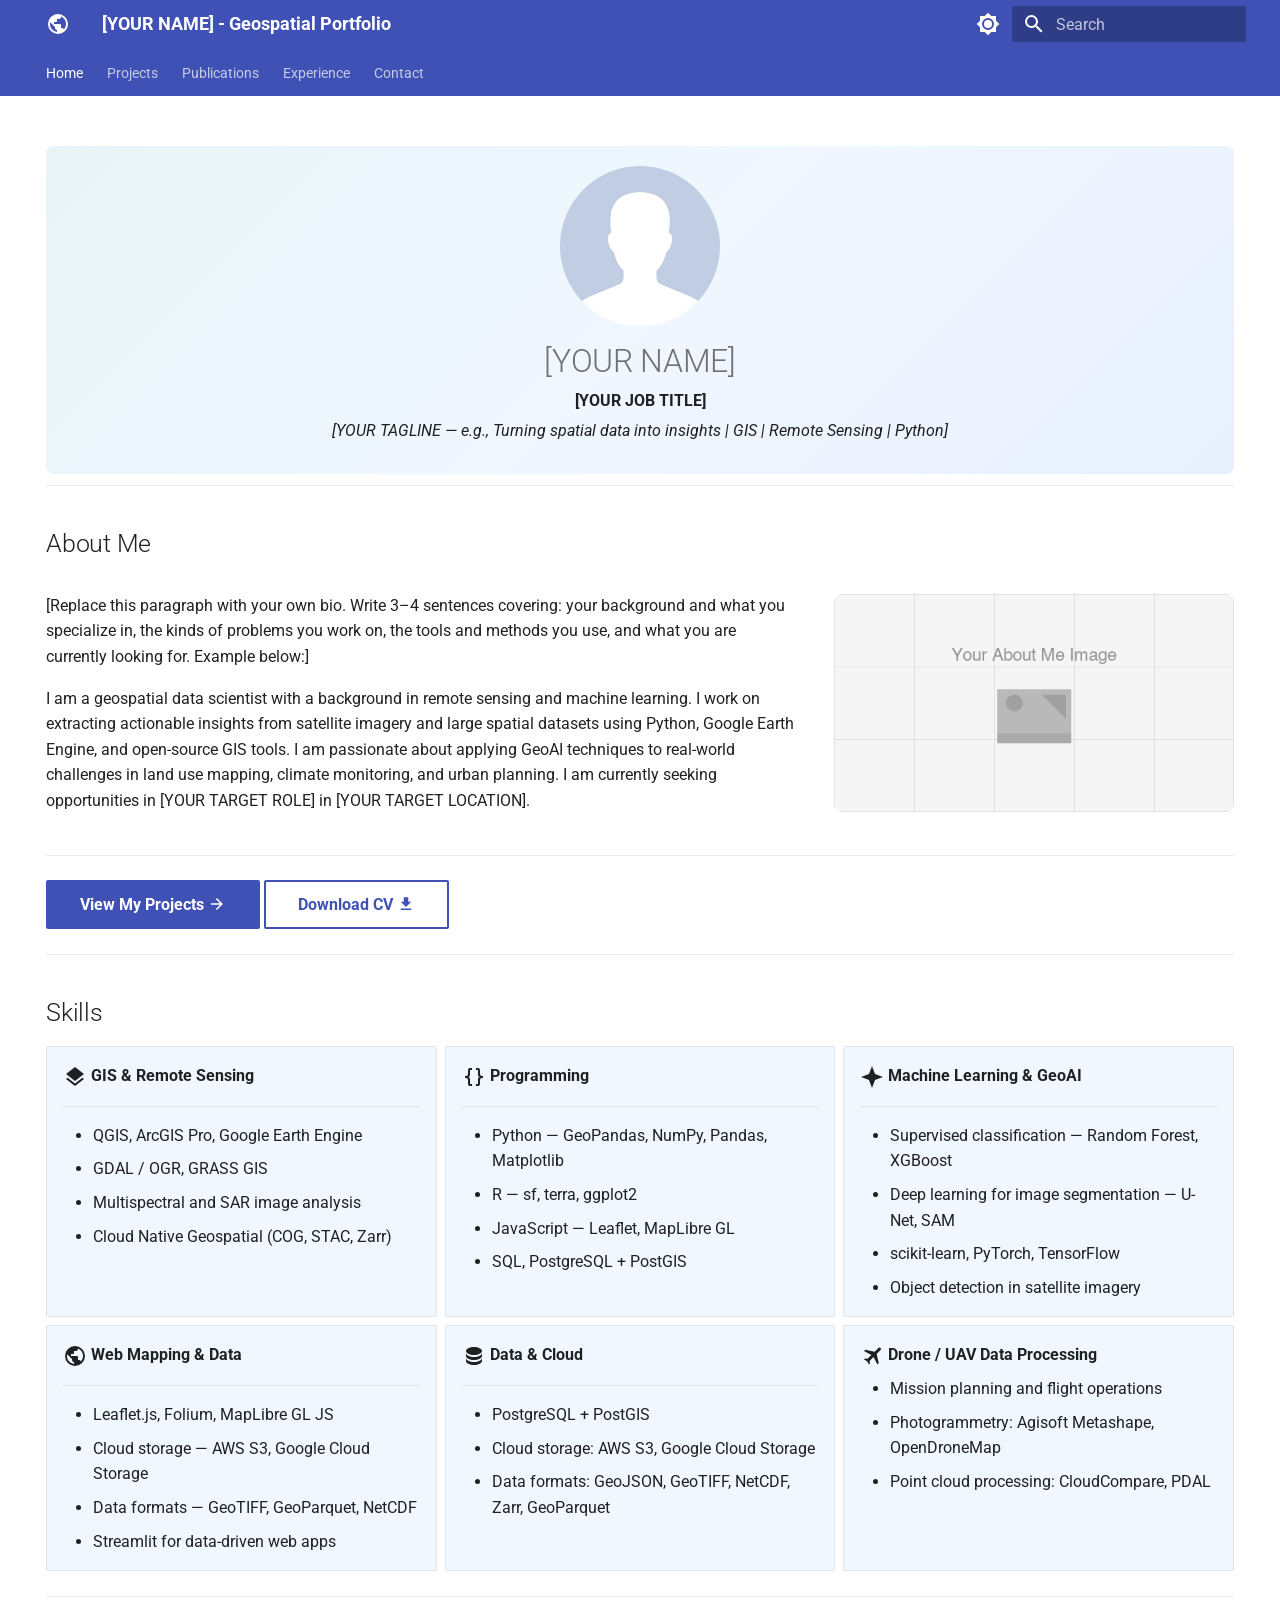
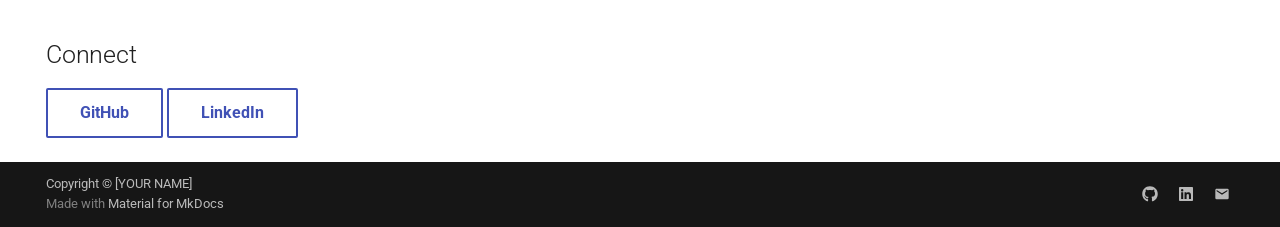
<file: index.html>
<!doctype html>
<html lang="en" class="no-js">
  <head>
    
      <meta charset="utf-8">
      <meta name="viewport" content="width=device-width,initial-scale=1">
      
        <meta name="description" content="Portfolio of [YOUR NAME] — GIS, Remote Sensing, and Spatial Data Science">
      
      
        <meta name="author" content="[YOUR NAME]">
      
      
      
      
        <link rel="next" href="projects/">
      
      
        
      
      
      <link rel="icon" href="assets/images/favicon.png">
      <meta name="generator" content="mkdocs-1.6.1, mkdocs-material-9.7.6">
    
    
      
        <title>[YOUR NAME] - Geospatial Portfolio</title>
      
    
    
      <link rel="stylesheet" href="assets/stylesheets/main.484c7ddc.min.css">
      
        
        <link rel="stylesheet" href="assets/stylesheets/palette.ab4e12ef.min.css">
      
      


    
    
      
    
    
      
        
        
        <link rel="preconnect" href="https://fonts.gstatic.com" crossorigin>
        <link rel="stylesheet" href="https://fonts.googleapis.com/css?family=Roboto:300,300i,400,400i,700,700i%7CRoboto+Mono:400,400i,700,700i&display=fallback">
        <style>:root{--md-text-font:"Roboto";--md-code-font:"Roboto Mono"}</style>
      
    
    
      <link rel="stylesheet" href="assets/css/extra.css">
    
    <script>__md_scope=new URL(".",location),__md_hash=e=>[...e].reduce(((e,_)=>(e<<5)-e+_.charCodeAt(0)),0),__md_get=(e,_=localStorage,t=__md_scope)=>JSON.parse(_.getItem(t.pathname+"."+e)),__md_set=(e,_,t=localStorage,a=__md_scope)=>{try{t.setItem(a.pathname+"."+e,JSON.stringify(_))}catch(e){}}</script>
    
      

    
    
  </head>
  
  
    
    
      
    
    
    
    
    <body dir="ltr" data-md-color-scheme="default" data-md-color-primary="indigo" data-md-color-accent="blue">
  
    
    <input class="md-toggle" data-md-toggle="drawer" type="checkbox" id="__drawer" autocomplete="off">
    <input class="md-toggle" data-md-toggle="search" type="checkbox" id="__search" autocomplete="off">
    <label class="md-overlay" for="__drawer"></label>
    <div data-md-component="skip">
      
        
        <a href="#about-me" class="md-skip">
          Skip to content
        </a>
      
    </div>
    <div data-md-component="announce">
      
    </div>
    
    
      

<header class="md-header" data-md-component="header">
  <nav class="md-header__inner md-grid" aria-label="Header">
    <a href="." title="[YOUR NAME] - Geospatial Portfolio" class="md-header__button md-logo" aria-label="[YOUR NAME] - Geospatial Portfolio" data-md-component="logo">
      
  
  <svg xmlns="http://www.w3.org/2000/svg" viewBox="0 0 24 24"><path d="M17.9 17.39c-.26-.8-1.01-1.39-1.9-1.39h-1v-3a1 1 0 0 0-1-1H8v-2h2a1 1 0 0 0 1-1V7h2a2 2 0 0 0 2-2v-.41a7.984 7.984 0 0 1 2.9 12.8M11 19.93c-3.95-.49-7-3.85-7-7.93 0-.62.08-1.22.21-1.79L9 15v1a2 2 0 0 0 2 2m1-16A10 10 0 0 0 2 12a10 10 0 0 0 10 10 10 10 0 0 0 10-10A10 10 0 0 0 12 2"/></svg>

    </a>
    <label class="md-header__button md-icon" for="__drawer">
      
      <svg xmlns="http://www.w3.org/2000/svg" viewBox="0 0 24 24"><path d="M3 6h18v2H3zm0 5h18v2H3zm0 5h18v2H3z"/></svg>
    </label>
    <div class="md-header__title" data-md-component="header-title">
      <div class="md-header__ellipsis">
        <div class="md-header__topic">
          <span class="md-ellipsis">
            [YOUR NAME] - Geospatial Portfolio
          </span>
        </div>
        <div class="md-header__topic" data-md-component="header-topic">
          <span class="md-ellipsis">
            
              Home
            
          </span>
        </div>
      </div>
    </div>
    
      
        <form class="md-header__option" data-md-component="palette">
  
    
    
    
    <input class="md-option" data-md-color-media="" data-md-color-scheme="default" data-md-color-primary="indigo" data-md-color-accent="blue"  aria-label="Switch to dark mode"  type="radio" name="__palette" id="__palette_0">
    
      <label class="md-header__button md-icon" title="Switch to dark mode" for="__palette_1" hidden>
        <svg xmlns="http://www.w3.org/2000/svg" viewBox="0 0 24 24"><path d="M12 8a4 4 0 0 0-4 4 4 4 0 0 0 4 4 4 4 0 0 0 4-4 4 4 0 0 0-4-4m0 10a6 6 0 0 1-6-6 6 6 0 0 1 6-6 6 6 0 0 1 6 6 6 6 0 0 1-6 6m8-9.31V4h-4.69L12 .69 8.69 4H4v4.69L.69 12 4 15.31V20h4.69L12 23.31 15.31 20H20v-4.69L23.31 12z"/></svg>
      </label>
    
  
    
    
    
    <input class="md-option" data-md-color-media="" data-md-color-scheme="slate" data-md-color-primary="indigo" data-md-color-accent="blue"  aria-label="Switch to light mode"  type="radio" name="__palette" id="__palette_1">
    
      <label class="md-header__button md-icon" title="Switch to light mode" for="__palette_0" hidden>
        <svg xmlns="http://www.w3.org/2000/svg" viewBox="0 0 24 24"><path d="M12 18c-.89 0-1.74-.2-2.5-.55C11.56 16.5 13 14.42 13 12s-1.44-4.5-3.5-5.45C10.26 6.2 11.11 6 12 6a6 6 0 0 1 6 6 6 6 0 0 1-6 6m8-9.31V4h-4.69L12 .69 8.69 4H4v4.69L.69 12 4 15.31V20h4.69L12 23.31 15.31 20H20v-4.69L23.31 12z"/></svg>
      </label>
    
  
</form>
      
    
    
      <script>var palette=__md_get("__palette");if(palette&&palette.color){if("(prefers-color-scheme)"===palette.color.media){var media=matchMedia("(prefers-color-scheme: light)"),input=document.querySelector(media.matches?"[data-md-color-media='(prefers-color-scheme: light)']":"[data-md-color-media='(prefers-color-scheme: dark)']");palette.color.media=input.getAttribute("data-md-color-media"),palette.color.scheme=input.getAttribute("data-md-color-scheme"),palette.color.primary=input.getAttribute("data-md-color-primary"),palette.color.accent=input.getAttribute("data-md-color-accent")}for(var[key,value]of Object.entries(palette.color))document.body.setAttribute("data-md-color-"+key,value)}</script>
    
    
    
      
      
        <label class="md-header__button md-icon" for="__search">
          
          <svg xmlns="http://www.w3.org/2000/svg" viewBox="0 0 24 24"><path d="M9.5 3A6.5 6.5 0 0 1 16 9.5c0 1.61-.59 3.09-1.56 4.23l.27.27h.79l5 5-1.5 1.5-5-5v-.79l-.27-.27A6.52 6.52 0 0 1 9.5 16 6.5 6.5 0 0 1 3 9.5 6.5 6.5 0 0 1 9.5 3m0 2C7 5 5 7 5 9.5S7 14 9.5 14 14 12 14 9.5 12 5 9.5 5"/></svg>
        </label>
        <div class="md-search" data-md-component="search" role="dialog">
  <label class="md-search__overlay" for="__search"></label>
  <div class="md-search__inner" role="search">
    <form class="md-search__form" name="search">
      <input type="text" class="md-search__input" name="query" aria-label="Search" placeholder="Search" autocapitalize="off" autocorrect="off" autocomplete="off" spellcheck="false" data-md-component="search-query" required>
      <label class="md-search__icon md-icon" for="__search">
        
        <svg xmlns="http://www.w3.org/2000/svg" viewBox="0 0 24 24"><path d="M9.5 3A6.5 6.5 0 0 1 16 9.5c0 1.61-.59 3.09-1.56 4.23l.27.27h.79l5 5-1.5 1.5-5-5v-.79l-.27-.27A6.52 6.52 0 0 1 9.5 16 6.5 6.5 0 0 1 3 9.5 6.5 6.5 0 0 1 9.5 3m0 2C7 5 5 7 5 9.5S7 14 9.5 14 14 12 14 9.5 12 5 9.5 5"/></svg>
        
        <svg xmlns="http://www.w3.org/2000/svg" viewBox="0 0 24 24"><path d="M20 11v2H8l5.5 5.5-1.42 1.42L4.16 12l7.92-7.92L13.5 5.5 8 11z"/></svg>
      </label>
      <nav class="md-search__options" aria-label="Search">
        
        <button type="reset" class="md-search__icon md-icon" title="Clear" aria-label="Clear" tabindex="-1">
          
          <svg xmlns="http://www.w3.org/2000/svg" viewBox="0 0 24 24"><path d="M19 6.41 17.59 5 12 10.59 6.41 5 5 6.41 10.59 12 5 17.59 6.41 19 12 13.41 17.59 19 19 17.59 13.41 12z"/></svg>
        </button>
      </nav>
      
    </form>
    <div class="md-search__output">
      <div class="md-search__scrollwrap" tabindex="0" data-md-scrollfix>
        <div class="md-search-result" data-md-component="search-result">
          <div class="md-search-result__meta">
            Initializing search
          </div>
          <ol class="md-search-result__list" role="presentation"></ol>
        </div>
      </div>
    </div>
  </div>
</div>
      
    
    
  </nav>
  
</header>
    
    <div class="md-container" data-md-component="container">
      
      
        
          
            
<nav class="md-tabs" aria-label="Tabs" data-md-component="tabs">
  <div class="md-grid">
    <ul class="md-tabs__list">
      
        
  
  
  
    
  
  
    <li class="md-tabs__item md-tabs__item--active">
      <a href="." class="md-tabs__link">
        
  
  
    
  
  Home

      </a>
    </li>
  

      
        
  
  
  
  
    
    
      <li class="md-tabs__item">
        <a href="projects/" class="md-tabs__link">
          
  
  
  Projects

        </a>
      </li>
    
  

      
        
  
  
  
  
    <li class="md-tabs__item">
      <a href="publications/" class="md-tabs__link">
        
  
  
    
  
  Publications

      </a>
    </li>
  

      
        
  
  
  
  
    <li class="md-tabs__item">
      <a href="experience/" class="md-tabs__link">
        
  
  
    
  
  Experience

      </a>
    </li>
  

      
        
  
  
  
  
    <li class="md-tabs__item">
      <a href="contact/" class="md-tabs__link">
        
  
  
    
  
  Contact

      </a>
    </li>
  

      
    </ul>
  </div>
</nav>
          
        
      
      <main class="md-main" data-md-component="main">
        <div class="md-main__inner md-grid">
          
            
              
                
              
              <div class="md-sidebar md-sidebar--primary" data-md-component="sidebar" data-md-type="navigation" hidden>
                <div class="md-sidebar__scrollwrap">
                  <div class="md-sidebar__inner">
                    


  


<nav class="md-nav md-nav--primary md-nav--lifted" aria-label="Navigation" data-md-level="0">
  <label class="md-nav__title" for="__drawer">
    <a href="." title="[YOUR NAME] - Geospatial Portfolio" class="md-nav__button md-logo" aria-label="[YOUR NAME] - Geospatial Portfolio" data-md-component="logo">
      
  
  <svg xmlns="http://www.w3.org/2000/svg" viewBox="0 0 24 24"><path d="M17.9 17.39c-.26-.8-1.01-1.39-1.9-1.39h-1v-3a1 1 0 0 0-1-1H8v-2h2a1 1 0 0 0 1-1V7h2a2 2 0 0 0 2-2v-.41a7.984 7.984 0 0 1 2.9 12.8M11 19.93c-3.95-.49-7-3.85-7-7.93 0-.62.08-1.22.21-1.79L9 15v1a2 2 0 0 0 2 2m1-16A10 10 0 0 0 2 12a10 10 0 0 0 10 10 10 10 0 0 0 10-10A10 10 0 0 0 12 2"/></svg>

    </a>
    [YOUR NAME] - Geospatial Portfolio
  </label>
  
  <ul class="md-nav__list" data-md-scrollfix>
    
      
      
  
  
    
  
  
  
    <li class="md-nav__item md-nav__item--active">
      
      <input class="md-nav__toggle md-toggle" type="checkbox" id="__toc">
      
      
      
        <label class="md-nav__link md-nav__link--active" for="__toc">
          
  
  
  <span class="md-ellipsis">
    
  
    Home
  

    
  </span>
  
  

          <span class="md-nav__icon md-icon"></span>
        </label>
      
      <a href="." class="md-nav__link md-nav__link--active">
        
  
  
  <span class="md-ellipsis">
    
  
    Home
  

    
  </span>
  
  

      </a>
      
        

<nav class="md-nav md-nav--secondary" aria-label="Table of contents">
  
  
  
  
    <label class="md-nav__title" for="__toc">
      <span class="md-nav__icon md-icon"></span>
      Table of contents
    </label>
    <ul class="md-nav__list" data-md-component="toc" data-md-scrollfix>
      
        <li class="md-nav__item">
  <a href="#about-me" class="md-nav__link">
    <span class="md-ellipsis">
      
        About Me
      
    </span>
  </a>
  
</li>
      
        <li class="md-nav__item">
  <a href="#skills" class="md-nav__link">
    <span class="md-ellipsis">
      
        Skills
      
    </span>
  </a>
  
</li>
      
        <li class="md-nav__item">
  <a href="#connect" class="md-nav__link">
    <span class="md-ellipsis">
      
        Connect
      
    </span>
  </a>
  
</li>
      
    </ul>
  
</nav>
      
    </li>
  

    
      
      
  
  
  
  
    
    
    
    
      
      
    
    
    <li class="md-nav__item md-nav__item--nested">
      
        
        
        <input class="md-nav__toggle md-toggle " type="checkbox" id="__nav_2" >
        
          
          <label class="md-nav__link" for="__nav_2" id="__nav_2_label" tabindex="0">
            
  
  
  <span class="md-ellipsis">
    
  
    Projects
  

    
  </span>
  
  

            <span class="md-nav__icon md-icon"></span>
          </label>
        
        <nav class="md-nav" data-md-level="1" aria-labelledby="__nav_2_label" aria-expanded="false">
          <label class="md-nav__title" for="__nav_2">
            <span class="md-nav__icon md-icon"></span>
            
  
    Projects
  

          </label>
          <ul class="md-nav__list" data-md-scrollfix>
            
              
                
  
  
  
  
    <li class="md-nav__item">
      <a href="projects/" class="md-nav__link">
        
  
  
  <span class="md-ellipsis">
    
  
    All Projects
  

    
  </span>
  
  

      </a>
    </li>
  

              
            
              
                
  
  
  
  
    <li class="md-nav__item">
      <a href="projects/sample-project/" class="md-nav__link">
        
  
  
  <span class="md-ellipsis">
    
  
    Sample Project
  

    
  </span>
  
  

      </a>
    </li>
  

              
            
              
                
  
  
  
  
    <li class="md-nav__item">
      <a href="projects/sample-notebook/" class="md-nav__link">
        
  
  
  <span class="md-ellipsis">
    
  
    Sample Notebook
  

    
  </span>
  
  

      </a>
    </li>
  

              
            
          </ul>
        </nav>
      
    </li>
  

    
      
      
  
  
  
  
    <li class="md-nav__item">
      <a href="publications/" class="md-nav__link">
        
  
  
  <span class="md-ellipsis">
    
  
    Publications
  

    
  </span>
  
  

      </a>
    </li>
  

    
      
      
  
  
  
  
    <li class="md-nav__item">
      <a href="experience/" class="md-nav__link">
        
  
  
  <span class="md-ellipsis">
    
  
    Experience
  

    
  </span>
  
  

      </a>
    </li>
  

    
      
      
  
  
  
  
    <li class="md-nav__item">
      <a href="contact/" class="md-nav__link">
        
  
  
  <span class="md-ellipsis">
    
  
    Contact
  

    
  </span>
  
  

      </a>
    </li>
  

    
  </ul>
</nav>
                  </div>
                </div>
              </div>
            
            
              
                
              
              <div class="md-sidebar md-sidebar--secondary" data-md-component="sidebar" data-md-type="toc" hidden>
                <div class="md-sidebar__scrollwrap">
                  <div class="md-sidebar__inner">
                    

<nav class="md-nav md-nav--secondary" aria-label="Table of contents">
  
  
  
  
    <label class="md-nav__title" for="__toc">
      <span class="md-nav__icon md-icon"></span>
      Table of contents
    </label>
    <ul class="md-nav__list" data-md-component="toc" data-md-scrollfix>
      
        <li class="md-nav__item">
  <a href="#about-me" class="md-nav__link">
    <span class="md-ellipsis">
      
        About Me
      
    </span>
  </a>
  
</li>
      
        <li class="md-nav__item">
  <a href="#skills" class="md-nav__link">
    <span class="md-ellipsis">
      
        Skills
      
    </span>
  </a>
  
</li>
      
        <li class="md-nav__item">
  <a href="#connect" class="md-nav__link">
    <span class="md-ellipsis">
      
        Connect
      
    </span>
  </a>
  
</li>
      
    </ul>
  
</nav>
                  </div>
                </div>
              </div>
            
          
          
            <div class="md-content" data-md-component="content">
              
              <article class="md-content__inner md-typeset">
                
                  
  




<!--
CHECKLIST FOR THIS PAGE:
- [ ] Replace [YOUR NAME] with your full name (3 places)
- [ ] Replace [YOUR JOB TITLE] with your current or target role
- [ ] Replace [YOUR TAGLINE] with a short phrase describing your focus
- [ ] Rewrite the About Me paragraph with your own words
- [ ] Replace assets/images/profile.png with your actual photo (keep the filename or update it below)
- [ ] Replace assets/images/about.png with your own image (a field photo, map, or workspace shot)
- [ ] Edit the skill cards to match your actual skills (add, remove, or rename cards as needed)
- [ ] Update GitHub and LinkedIn links in the Connect section
- [ ] Add your CV PDF to docs/assets/ and update the filename in the Download CV button
-->

<div class="hero">
  <img src="assets/images/profile.png" alt="[YOUR NAME]" class="profile-photo">
  <h1>[YOUR NAME]</h1>
  <p><strong>[YOUR JOB TITLE]</strong></p>
  <p><em>[YOUR TAGLINE — e.g., Turning spatial data into insights | GIS | Remote Sensing | Python]</em></p>
</div>

<hr />
<h2 id="about-me">About Me</h2>
<div class="about-section">
<div class="about-text">
<p>[Replace this paragraph with your own bio. Write 3–4 sentences covering: your background and
what you specialize in, the kinds of problems you work on, the tools and methods you use,
and what you are currently looking for. Example below:]</p>
<p>I am a geospatial data scientist with a background in remote sensing and machine learning.
I work on extracting actionable insights from satellite imagery and large spatial datasets
using Python, Google Earth Engine, and open-source GIS tools. I am passionate about applying
GeoAI techniques to real-world challenges in land use mapping, climate monitoring, and urban
planning. I am currently seeking opportunities in [YOUR TARGET ROLE] in [YOUR TARGET LOCATION].</p>
</div>
<div class="about-image">
  <img src="assets/images/about.png" alt="About">
</div>
</div>
<hr />
<p><a class="md-button md-button--primary" href="projects/">View My Projects <span class="twemoji"><svg xmlns="http://www.w3.org/2000/svg" viewBox="0 0 24 24"><path d="M4 11v2h12l-5.5 5.5 1.42 1.42L19.84 12l-7.92-7.92L10.5 5.5 16 11z"/></svg></span></a>
<a class="md-button" href="assets/[YOUR-NAME]-CV.pdf">Download CV <span class="twemoji"><svg xmlns="http://www.w3.org/2000/svg" viewBox="0 0 24 24"><path d="M5 20h14v-2H5m14-9h-4V3H9v6H5l7 7z"/></svg></span></a></p>
<hr />
<h2 id="skills">Skills</h2>
<div class="grid cards">
<ul>
<li>
<p><span class="twemoji lg middle"><svg xmlns="http://www.w3.org/2000/svg" viewBox="0 0 24 24"><path d="m12 16 7.36-5.73L21 9l-9-7-9 7 1.63 1.27M12 18.54l-7.38-5.73L3 14.07l9 7 9-7-1.63-1.27z"/></svg></span> <strong>GIS &amp; Remote Sensing</strong></p>
<hr />
<ul>
<li>QGIS, ArcGIS Pro, Google Earth Engine</li>
<li>GDAL / OGR, GRASS GIS</li>
<li>Multispectral and SAR image analysis</li>
<li>Cloud Native Geospatial (COG, STAC, Zarr)</li>
</ul>
</li>
<li>
<p><span class="twemoji lg middle"><svg xmlns="http://www.w3.org/2000/svg" viewBox="0 0 24 24"><path d="M8 3a2 2 0 0 0-2 2v4a2 2 0 0 1-2 2H3v2h1a2 2 0 0 1 2 2v4a2 2 0 0 0 2 2h2v-2H8v-5a2 2 0 0 0-2-2 2 2 0 0 0 2-2V5h2V3m6 0a2 2 0 0 1 2 2v4a2 2 0 0 0 2 2h1v2h-1a2 2 0 0 0-2 2v4a2 2 0 0 1-2 2h-2v-2h2v-5a2 2 0 0 1 2-2 2 2 0 0 1-2-2V5h-2V3z"/></svg></span> <strong>Programming</strong></p>
<hr />
<ul>
<li>Python — GeoPandas, NumPy, Pandas, Matplotlib</li>
<li>R — sf, terra, ggplot2</li>
<li>JavaScript — Leaflet, MapLibre GL</li>
<li>SQL, PostgreSQL + PostGIS</li>
</ul>
</li>
<li>
<p><span class="twemoji lg middle"><svg xmlns="http://www.w3.org/2000/svg" viewBox="0 0 24 24"><path d="M12 1 9 9l-8 3 8 3 3 8 3-8 8-3-8-3z"/></svg></span> <strong>Machine Learning &amp; GeoAI</strong></p>
<hr />
<ul>
<li>Supervised classification — Random Forest, XGBoost</li>
<li>Deep learning for image segmentation — U-Net, SAM</li>
<li>scikit-learn, PyTorch, TensorFlow</li>
<li>Object detection in satellite imagery</li>
</ul>
</li>
<li>
<p><span class="twemoji lg middle"><svg xmlns="http://www.w3.org/2000/svg" viewBox="0 0 24 24"><path d="M17.9 17.39c-.26-.8-1.01-1.39-1.9-1.39h-1v-3a1 1 0 0 0-1-1H8v-2h2a1 1 0 0 0 1-1V7h2a2 2 0 0 0 2-2v-.41a7.984 7.984 0 0 1 2.9 12.8M11 19.93c-3.95-.49-7-3.85-7-7.93 0-.62.08-1.22.21-1.79L9 15v1a2 2 0 0 0 2 2m1-16A10 10 0 0 0 2 12a10 10 0 0 0 10 10 10 10 0 0 0 10-10A10 10 0 0 0 12 2"/></svg></span> <strong>Web Mapping &amp; Data</strong></p>
<hr />
<ul>
<li>Leaflet.js, Folium, MapLibre GL JS</li>
<li>Cloud storage — AWS S3, Google Cloud Storage</li>
<li>Data formats — GeoTIFF, GeoParquet, NetCDF</li>
<li>Streamlit for data-driven web apps</li>
</ul>
</li>
<li>
<p><span class="twemoji lg middle"><svg xmlns="http://www.w3.org/2000/svg" viewBox="0 0 24 24"><path d="M12 3C7.58 3 4 4.79 4 7s3.58 4 8 4 8-1.79 8-4-3.58-4-8-4M4 9v3c0 2.21 3.58 4 8 4s8-1.79 8-4V9c0 2.21-3.58 4-8 4s-8-1.79-8-4m0 5v3c0 2.21 3.58 4 8 4s8-1.79 8-4v-3c0 2.21-3.58 4-8 4s-8-1.79-8-4"/></svg></span> <strong>Data &amp; Cloud</strong></p>
<hr />
<ul>
<li>PostgreSQL + PostGIS</li>
<li>Cloud storage: AWS S3, Google Cloud Storage</li>
<li>Data formats: GeoJSON, GeoTIFF, NetCDF, Zarr, GeoParquet</li>
</ul>
</li>
<li>
<p><span class="twemoji lg middle"><svg xmlns="http://www.w3.org/2000/svg" viewBox="0 0 24 24"><path d="M20.56 3.91c.59.59.59 1.54 0 2.12l-3.89 3.89 2.12 9.19-1.41 1.42-3.88-7.43L9.6 17l.36 2.47-1.07 1.06-1.76-3.18-3.19-1.77L5 14.5l2.5.37L11.37 11 3.94 7.09l1.42-1.41 9.19 2.12 3.89-3.89c.56-.58 1.56-.58 2.12 0"/></svg></span> <strong>Drone / UAV Data Processing</strong></p>
<ul>
<li>Mission planning and flight operations</li>
<li>Photogrammetry: Agisoft Metashape, OpenDroneMap</li>
<li>Point cloud processing: CloudCompare, PDAL</li>
</ul>
</li>
</ul>
</div>
<hr />
<h2 id="connect">Connect</h2>
<p><a class="md-button" href="https://github.com/[YOUR-GITHUB-USERNAME]">GitHub</a>
<a class="md-button" href="https://linkedin.com/in/[YOUR-LINKEDIN-USERNAME]">LinkedIn</a></p>







  
  




  



                
              </article>
            </div>
          
          
<script>var target=document.getElementById(location.hash.slice(1));target&&target.name&&(target.checked=target.name.startsWith("__tabbed_"))</script>
        </div>
        
          <button type="button" class="md-top md-icon" data-md-component="top" hidden>
  
  <svg xmlns="http://www.w3.org/2000/svg" viewBox="0 0 24 24"><path d="M13 20h-2V8l-5.5 5.5-1.42-1.42L12 4.16l7.92 7.92-1.42 1.42L13 8z"/></svg>
  Back to top
</button>
        
      </main>
      
        <footer class="md-footer">
  
  <div class="md-footer-meta md-typeset">
    <div class="md-footer-meta__inner md-grid">
      <div class="md-copyright">
  
    <div class="md-copyright__highlight">
      Copyright &copy; [YOUR NAME]
    </div>
  
  
    Made with
    <a href="https://squidfunk.github.io/mkdocs-material/" target="_blank" rel="noopener">
      Material for MkDocs
    </a>
  
</div>
      
        
<div class="md-social">
  
    
    
    
    
      
      
    
    <a href="https://github.com/[YOUR-GITHUB-USERNAME]" target="_blank" rel="noopener" title="github.com" class="md-social__link">
      <svg xmlns="http://www.w3.org/2000/svg" viewBox="0 0 512 512"><!--! Font Awesome Free 7.1.0 by @fontawesome - https://fontawesome.com License - https://fontawesome.com/license/free (Icons: CC BY 4.0, Fonts: SIL OFL 1.1, Code: MIT License) Copyright 2025 Fonticons, Inc.--><path d="M173.9 397.4c0 2-2.3 3.6-5.2 3.6-3.3.3-5.6-1.3-5.6-3.6 0-2 2.3-3.6 5.2-3.6 3-.3 5.6 1.3 5.6 3.6m-31.1-4.5c-.7 2 1.3 4.3 4.3 4.9 2.6 1 5.6 0 6.2-2s-1.3-4.3-4.3-5.2c-2.6-.7-5.5.3-6.2 2.3m44.2-1.7c-2.9.7-4.9 2.6-4.6 4.9.3 2 2.9 3.3 5.9 2.6 2.9-.7 4.9-2.6 4.6-4.6-.3-1.9-3-3.2-5.9-2.9M252.8 8C114.1 8 8 113.3 8 252c0 110.9 69.8 205.8 169.5 239.2 12.8 2.3 17.3-5.6 17.3-12.1 0-6.2-.3-40.4-.3-61.4 0 0-70 15-84.7-29.8 0 0-11.4-29.1-27.8-36.6 0 0-22.9-15.7 1.6-15.4 0 0 24.9 2 38.6 25.8 21.9 38.6 58.6 27.5 72.9 20.9 2.3-16 8.8-27.1 16-33.7-55.9-6.2-112.3-14.3-112.3-110.5 0-27.5 7.6-41.3 23.6-58.9-2.6-6.5-11.1-33.3 2.6-67.9 20.9-6.5 69 27 69 27 20-5.6 41.5-8.5 62.8-8.5s42.8 2.9 62.8 8.5c0 0 48.1-33.6 69-27 13.7 34.7 5.2 61.4 2.6 67.9 16 17.7 25.8 31.5 25.8 58.9 0 96.5-58.9 104.2-114.8 110.5 9.2 7.9 17 22.9 17 46.4 0 33.7-.3 75.4-.3 83.6 0 6.5 4.6 14.4 17.3 12.1C436.2 457.8 504 362.9 504 252 504 113.3 391.5 8 252.8 8M105.2 352.9c-1.3 1-1 3.3.7 5.2 1.6 1.6 3.9 2.3 5.2 1 1.3-1 1-3.3-.7-5.2-1.6-1.6-3.9-2.3-5.2-1m-10.8-8.1c-.7 1.3.3 2.9 2.3 3.9 1.6 1 3.6.7 4.3-.7.7-1.3-.3-2.9-2.3-3.9-2-.6-3.6-.3-4.3.7m32.4 35.6c-1.6 1.3-1 4.3 1.3 6.2 2.3 2.3 5.2 2.6 6.5 1 1.3-1.3.7-4.3-1.3-6.2-2.2-2.3-5.2-2.6-6.5-1m-11.4-14.7c-1.6 1-1.6 3.6 0 5.9s4.3 3.3 5.6 2.3c1.6-1.3 1.6-3.9 0-6.2-1.4-2.3-4-3.3-5.6-2"/></svg>
    </a>
  
    
    
    
    
      
      
    
    <a href="https://linkedin.com/in/[YOUR-LINKEDIN-USERNAME]" target="_blank" rel="noopener" title="linkedin.com" class="md-social__link">
      <svg xmlns="http://www.w3.org/2000/svg" viewBox="0 0 448 512"><!--! Font Awesome Free 7.1.0 by @fontawesome - https://fontawesome.com License - https://fontawesome.com/license/free (Icons: CC BY 4.0, Fonts: SIL OFL 1.1, Code: MIT License) Copyright 2025 Fonticons, Inc.--><path d="M416 32H31.9C14.3 32 0 46.5 0 64.3v383.4C0 465.5 14.3 480 31.9 480H416c17.6 0 32-14.5 32-32.3V64.3c0-17.8-14.4-32.3-32-32.3M135.4 416H69V202.2h66.5V416zM102.2 96a38.5 38.5 0 1 1 0 77 38.5 38.5 0 1 1 0-77m282.1 320h-66.4V312c0-24.8-.5-56.7-34.5-56.7-34.6 0-39.9 27-39.9 54.9V416h-66.4V202.2h63.7v29.2h.9c8.9-16.8 30.6-34.5 62.9-34.5 67.2 0 79.7 44.3 79.7 101.9z"/></svg>
    </a>
  
    
    
    
    
    <a href="mailto:[YOUR-EMAIL-ADDRESS]" target="_blank" rel="noopener" title="" class="md-social__link">
      <svg xmlns="http://www.w3.org/2000/svg" viewBox="0 0 24 24"><path d="m20 8-8 5-8-5V6l8 5 8-5m0-2H4c-1.11 0-2 .89-2 2v12a2 2 0 0 0 2 2h16a2 2 0 0 0 2-2V6a2 2 0 0 0-2-2"/></svg>
    </a>
  
</div>
      
    </div>
  </div>
</footer>
      
    </div>
    <div class="md-dialog" data-md-component="dialog">
      <div class="md-dialog__inner md-typeset"></div>
    </div>
    
    
    
      
      
      <script id="__config" type="application/json">{"annotate": null, "base": ".", "features": ["navigation.tabs", "navigation.top", "content.code.copy"], "search": "assets/javascripts/workers/search.2c215733.min.js", "tags": null, "translations": {"clipboard.copied": "Copied to clipboard", "clipboard.copy": "Copy to clipboard", "search.result.more.one": "1 more on this page", "search.result.more.other": "# more on this page", "search.result.none": "No matching documents", "search.result.one": "1 matching document", "search.result.other": "# matching documents", "search.result.placeholder": "Type to start searching", "search.result.term.missing": "Missing", "select.version": "Select version"}, "version": null}</script>
    
    
      <script src="assets/javascripts/bundle.79ae519e.min.js"></script>
      
    
  </body>
</html>
</file>
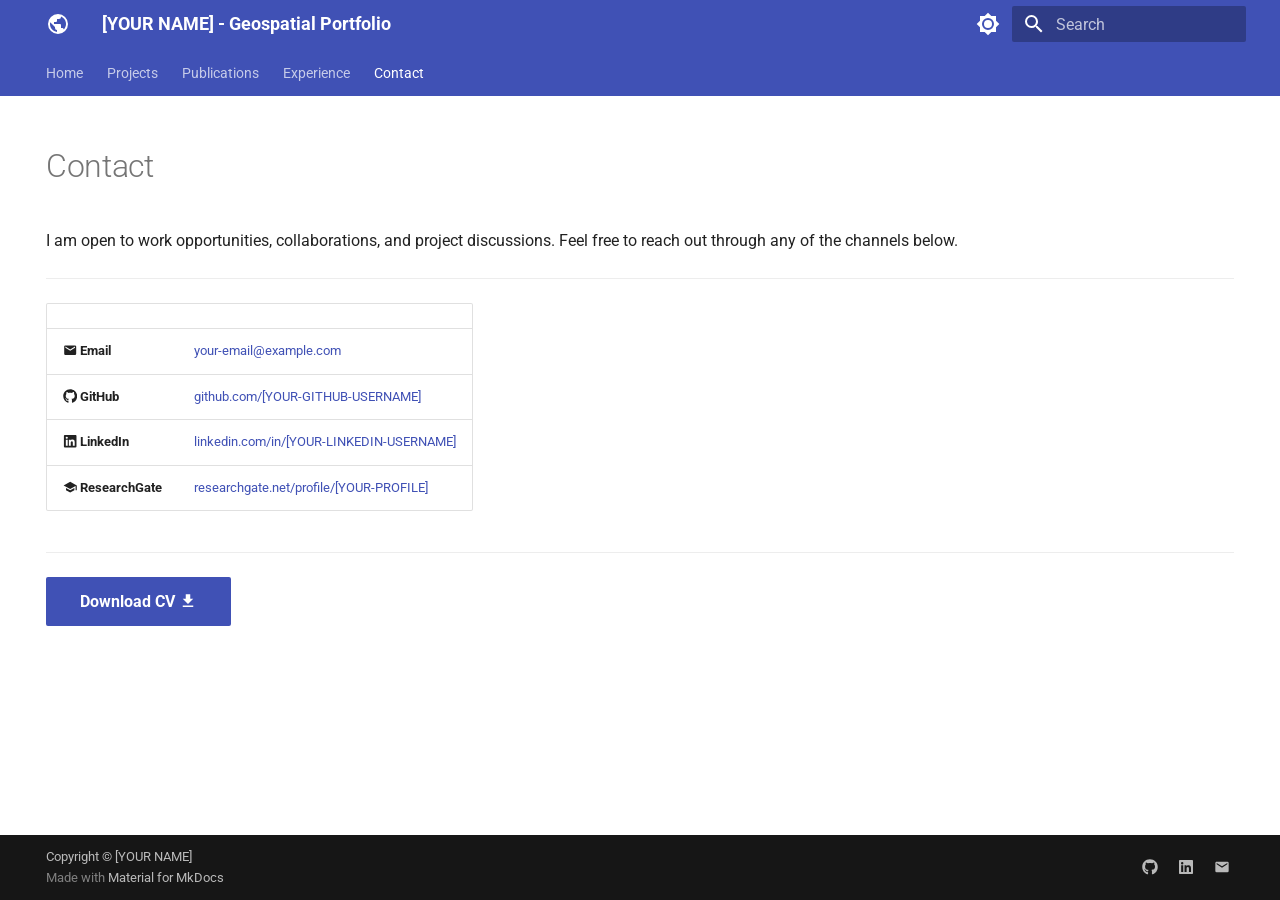
<file: contact/index.html>
<!doctype html>
<html lang="en" class="no-js">
  <head>
    
      <meta charset="utf-8">
      <meta name="viewport" content="width=device-width,initial-scale=1">
      
        <meta name="description" content="Portfolio of [YOUR NAME] — GIS, Remote Sensing, and Spatial Data Science">
      
      
        <meta name="author" content="[YOUR NAME]">
      
      
      
        <link rel="prev" href="../experience/">
      
      
      
        
      
      
      <link rel="icon" href="../assets/images/favicon.png">
      <meta name="generator" content="mkdocs-1.6.1, mkdocs-material-9.7.6">
    
    
      
        <title>Contact - [YOUR NAME] - Geospatial Portfolio</title>
      
    
    
      <link rel="stylesheet" href="../assets/stylesheets/main.484c7ddc.min.css">
      
        
        <link rel="stylesheet" href="../assets/stylesheets/palette.ab4e12ef.min.css">
      
      


    
    
      
    
    
      
        
        
        <link rel="preconnect" href="https://fonts.gstatic.com" crossorigin>
        <link rel="stylesheet" href="https://fonts.googleapis.com/css?family=Roboto:300,300i,400,400i,700,700i%7CRoboto+Mono:400,400i,700,700i&display=fallback">
        <style>:root{--md-text-font:"Roboto";--md-code-font:"Roboto Mono"}</style>
      
    
    
      <link rel="stylesheet" href="../assets/css/extra.css">
    
    <script>__md_scope=new URL("..",location),__md_hash=e=>[...e].reduce(((e,_)=>(e<<5)-e+_.charCodeAt(0)),0),__md_get=(e,_=localStorage,t=__md_scope)=>JSON.parse(_.getItem(t.pathname+"."+e)),__md_set=(e,_,t=localStorage,a=__md_scope)=>{try{t.setItem(a.pathname+"."+e,JSON.stringify(_))}catch(e){}}</script>
    
      

    
    
  </head>
  
  
    
    
      
    
    
    
    
    <body dir="ltr" data-md-color-scheme="default" data-md-color-primary="indigo" data-md-color-accent="blue">
  
    
    <input class="md-toggle" data-md-toggle="drawer" type="checkbox" id="__drawer" autocomplete="off">
    <input class="md-toggle" data-md-toggle="search" type="checkbox" id="__search" autocomplete="off">
    <label class="md-overlay" for="__drawer"></label>
    <div data-md-component="skip">
      
        
        <a href="#contact" class="md-skip">
          Skip to content
        </a>
      
    </div>
    <div data-md-component="announce">
      
    </div>
    
    
      

<header class="md-header" data-md-component="header">
  <nav class="md-header__inner md-grid" aria-label="Header">
    <a href=".." title="[YOUR NAME] - Geospatial Portfolio" class="md-header__button md-logo" aria-label="[YOUR NAME] - Geospatial Portfolio" data-md-component="logo">
      
  
  <svg xmlns="http://www.w3.org/2000/svg" viewBox="0 0 24 24"><path d="M17.9 17.39c-.26-.8-1.01-1.39-1.9-1.39h-1v-3a1 1 0 0 0-1-1H8v-2h2a1 1 0 0 0 1-1V7h2a2 2 0 0 0 2-2v-.41a7.984 7.984 0 0 1 2.9 12.8M11 19.93c-3.95-.49-7-3.85-7-7.93 0-.62.08-1.22.21-1.79L9 15v1a2 2 0 0 0 2 2m1-16A10 10 0 0 0 2 12a10 10 0 0 0 10 10 10 10 0 0 0 10-10A10 10 0 0 0 12 2"/></svg>

    </a>
    <label class="md-header__button md-icon" for="__drawer">
      
      <svg xmlns="http://www.w3.org/2000/svg" viewBox="0 0 24 24"><path d="M3 6h18v2H3zm0 5h18v2H3zm0 5h18v2H3z"/></svg>
    </label>
    <div class="md-header__title" data-md-component="header-title">
      <div class="md-header__ellipsis">
        <div class="md-header__topic">
          <span class="md-ellipsis">
            [YOUR NAME] - Geospatial Portfolio
          </span>
        </div>
        <div class="md-header__topic" data-md-component="header-topic">
          <span class="md-ellipsis">
            
              Contact
            
          </span>
        </div>
      </div>
    </div>
    
      
        <form class="md-header__option" data-md-component="palette">
  
    
    
    
    <input class="md-option" data-md-color-media="" data-md-color-scheme="default" data-md-color-primary="indigo" data-md-color-accent="blue"  aria-label="Switch to dark mode"  type="radio" name="__palette" id="__palette_0">
    
      <label class="md-header__button md-icon" title="Switch to dark mode" for="__palette_1" hidden>
        <svg xmlns="http://www.w3.org/2000/svg" viewBox="0 0 24 24"><path d="M12 8a4 4 0 0 0-4 4 4 4 0 0 0 4 4 4 4 0 0 0 4-4 4 4 0 0 0-4-4m0 10a6 6 0 0 1-6-6 6 6 0 0 1 6-6 6 6 0 0 1 6 6 6 6 0 0 1-6 6m8-9.31V4h-4.69L12 .69 8.69 4H4v4.69L.69 12 4 15.31V20h4.69L12 23.31 15.31 20H20v-4.69L23.31 12z"/></svg>
      </label>
    
  
    
    
    
    <input class="md-option" data-md-color-media="" data-md-color-scheme="slate" data-md-color-primary="indigo" data-md-color-accent="blue"  aria-label="Switch to light mode"  type="radio" name="__palette" id="__palette_1">
    
      <label class="md-header__button md-icon" title="Switch to light mode" for="__palette_0" hidden>
        <svg xmlns="http://www.w3.org/2000/svg" viewBox="0 0 24 24"><path d="M12 18c-.89 0-1.74-.2-2.5-.55C11.56 16.5 13 14.42 13 12s-1.44-4.5-3.5-5.45C10.26 6.2 11.11 6 12 6a6 6 0 0 1 6 6 6 6 0 0 1-6 6m8-9.31V4h-4.69L12 .69 8.69 4H4v4.69L.69 12 4 15.31V20h4.69L12 23.31 15.31 20H20v-4.69L23.31 12z"/></svg>
      </label>
    
  
</form>
      
    
    
      <script>var palette=__md_get("__palette");if(palette&&palette.color){if("(prefers-color-scheme)"===palette.color.media){var media=matchMedia("(prefers-color-scheme: light)"),input=document.querySelector(media.matches?"[data-md-color-media='(prefers-color-scheme: light)']":"[data-md-color-media='(prefers-color-scheme: dark)']");palette.color.media=input.getAttribute("data-md-color-media"),palette.color.scheme=input.getAttribute("data-md-color-scheme"),palette.color.primary=input.getAttribute("data-md-color-primary"),palette.color.accent=input.getAttribute("data-md-color-accent")}for(var[key,value]of Object.entries(palette.color))document.body.setAttribute("data-md-color-"+key,value)}</script>
    
    
    
      
      
        <label class="md-header__button md-icon" for="__search">
          
          <svg xmlns="http://www.w3.org/2000/svg" viewBox="0 0 24 24"><path d="M9.5 3A6.5 6.5 0 0 1 16 9.5c0 1.61-.59 3.09-1.56 4.23l.27.27h.79l5 5-1.5 1.5-5-5v-.79l-.27-.27A6.52 6.52 0 0 1 9.5 16 6.5 6.5 0 0 1 3 9.5 6.5 6.5 0 0 1 9.5 3m0 2C7 5 5 7 5 9.5S7 14 9.5 14 14 12 14 9.5 12 5 9.5 5"/></svg>
        </label>
        <div class="md-search" data-md-component="search" role="dialog">
  <label class="md-search__overlay" for="__search"></label>
  <div class="md-search__inner" role="search">
    <form class="md-search__form" name="search">
      <input type="text" class="md-search__input" name="query" aria-label="Search" placeholder="Search" autocapitalize="off" autocorrect="off" autocomplete="off" spellcheck="false" data-md-component="search-query" required>
      <label class="md-search__icon md-icon" for="__search">
        
        <svg xmlns="http://www.w3.org/2000/svg" viewBox="0 0 24 24"><path d="M9.5 3A6.5 6.5 0 0 1 16 9.5c0 1.61-.59 3.09-1.56 4.23l.27.27h.79l5 5-1.5 1.5-5-5v-.79l-.27-.27A6.52 6.52 0 0 1 9.5 16 6.5 6.5 0 0 1 3 9.5 6.5 6.5 0 0 1 9.5 3m0 2C7 5 5 7 5 9.5S7 14 9.5 14 14 12 14 9.5 12 5 9.5 5"/></svg>
        
        <svg xmlns="http://www.w3.org/2000/svg" viewBox="0 0 24 24"><path d="M20 11v2H8l5.5 5.5-1.42 1.42L4.16 12l7.92-7.92L13.5 5.5 8 11z"/></svg>
      </label>
      <nav class="md-search__options" aria-label="Search">
        
        <button type="reset" class="md-search__icon md-icon" title="Clear" aria-label="Clear" tabindex="-1">
          
          <svg xmlns="http://www.w3.org/2000/svg" viewBox="0 0 24 24"><path d="M19 6.41 17.59 5 12 10.59 6.41 5 5 6.41 10.59 12 5 17.59 6.41 19 12 13.41 17.59 19 19 17.59 13.41 12z"/></svg>
        </button>
      </nav>
      
    </form>
    <div class="md-search__output">
      <div class="md-search__scrollwrap" tabindex="0" data-md-scrollfix>
        <div class="md-search-result" data-md-component="search-result">
          <div class="md-search-result__meta">
            Initializing search
          </div>
          <ol class="md-search-result__list" role="presentation"></ol>
        </div>
      </div>
    </div>
  </div>
</div>
      
    
    
  </nav>
  
</header>
    
    <div class="md-container" data-md-component="container">
      
      
        
          
            
<nav class="md-tabs" aria-label="Tabs" data-md-component="tabs">
  <div class="md-grid">
    <ul class="md-tabs__list">
      
        
  
  
  
  
    <li class="md-tabs__item">
      <a href=".." class="md-tabs__link">
        
  
  
    
  
  Home

      </a>
    </li>
  

      
        
  
  
  
  
    
    
      <li class="md-tabs__item">
        <a href="../projects/" class="md-tabs__link">
          
  
  
  Projects

        </a>
      </li>
    
  

      
        
  
  
  
  
    <li class="md-tabs__item">
      <a href="../publications/" class="md-tabs__link">
        
  
  
    
  
  Publications

      </a>
    </li>
  

      
        
  
  
  
  
    <li class="md-tabs__item">
      <a href="../experience/" class="md-tabs__link">
        
  
  
    
  
  Experience

      </a>
    </li>
  

      
        
  
  
  
    
  
  
    <li class="md-tabs__item md-tabs__item--active">
      <a href="./" class="md-tabs__link">
        
  
  
    
  
  Contact

      </a>
    </li>
  

      
    </ul>
  </div>
</nav>
          
        
      
      <main class="md-main" data-md-component="main">
        <div class="md-main__inner md-grid">
          
            
              
                
              
              <div class="md-sidebar md-sidebar--primary" data-md-component="sidebar" data-md-type="navigation" hidden>
                <div class="md-sidebar__scrollwrap">
                  <div class="md-sidebar__inner">
                    


  


<nav class="md-nav md-nav--primary md-nav--lifted" aria-label="Navigation" data-md-level="0">
  <label class="md-nav__title" for="__drawer">
    <a href=".." title="[YOUR NAME] - Geospatial Portfolio" class="md-nav__button md-logo" aria-label="[YOUR NAME] - Geospatial Portfolio" data-md-component="logo">
      
  
  <svg xmlns="http://www.w3.org/2000/svg" viewBox="0 0 24 24"><path d="M17.9 17.39c-.26-.8-1.01-1.39-1.9-1.39h-1v-3a1 1 0 0 0-1-1H8v-2h2a1 1 0 0 0 1-1V7h2a2 2 0 0 0 2-2v-.41a7.984 7.984 0 0 1 2.9 12.8M11 19.93c-3.95-.49-7-3.85-7-7.93 0-.62.08-1.22.21-1.79L9 15v1a2 2 0 0 0 2 2m1-16A10 10 0 0 0 2 12a10 10 0 0 0 10 10 10 10 0 0 0 10-10A10 10 0 0 0 12 2"/></svg>

    </a>
    [YOUR NAME] - Geospatial Portfolio
  </label>
  
  <ul class="md-nav__list" data-md-scrollfix>
    
      
      
  
  
  
  
    <li class="md-nav__item">
      <a href=".." class="md-nav__link">
        
  
  
  <span class="md-ellipsis">
    
  
    Home
  

    
  </span>
  
  

      </a>
    </li>
  

    
      
      
  
  
  
  
    
    
    
    
      
      
    
    
    <li class="md-nav__item md-nav__item--nested">
      
        
        
        <input class="md-nav__toggle md-toggle " type="checkbox" id="__nav_2" >
        
          
          <label class="md-nav__link" for="__nav_2" id="__nav_2_label" tabindex="0">
            
  
  
  <span class="md-ellipsis">
    
  
    Projects
  

    
  </span>
  
  

            <span class="md-nav__icon md-icon"></span>
          </label>
        
        <nav class="md-nav" data-md-level="1" aria-labelledby="__nav_2_label" aria-expanded="false">
          <label class="md-nav__title" for="__nav_2">
            <span class="md-nav__icon md-icon"></span>
            
  
    Projects
  

          </label>
          <ul class="md-nav__list" data-md-scrollfix>
            
              
                
  
  
  
  
    <li class="md-nav__item">
      <a href="../projects/" class="md-nav__link">
        
  
  
  <span class="md-ellipsis">
    
  
    All Projects
  

    
  </span>
  
  

      </a>
    </li>
  

              
            
              
                
  
  
  
  
    <li class="md-nav__item">
      <a href="../projects/sample-project/" class="md-nav__link">
        
  
  
  <span class="md-ellipsis">
    
  
    Sample Project
  

    
  </span>
  
  

      </a>
    </li>
  

              
            
              
                
  
  
  
  
    <li class="md-nav__item">
      <a href="../projects/sample-notebook/" class="md-nav__link">
        
  
  
  <span class="md-ellipsis">
    
  
    Sample Notebook
  

    
  </span>
  
  

      </a>
    </li>
  

              
            
          </ul>
        </nav>
      
    </li>
  

    
      
      
  
  
  
  
    <li class="md-nav__item">
      <a href="../publications/" class="md-nav__link">
        
  
  
  <span class="md-ellipsis">
    
  
    Publications
  

    
  </span>
  
  

      </a>
    </li>
  

    
      
      
  
  
  
  
    <li class="md-nav__item">
      <a href="../experience/" class="md-nav__link">
        
  
  
  <span class="md-ellipsis">
    
  
    Experience
  

    
  </span>
  
  

      </a>
    </li>
  

    
      
      
  
  
    
  
  
  
    <li class="md-nav__item md-nav__item--active">
      
      <input class="md-nav__toggle md-toggle" type="checkbox" id="__toc">
      
      
        
      
      
      <a href="./" class="md-nav__link md-nav__link--active">
        
  
  
  <span class="md-ellipsis">
    
  
    Contact
  

    
  </span>
  
  

      </a>
      
    </li>
  

    
  </ul>
</nav>
                  </div>
                </div>
              </div>
            
            
              
                
              
              <div class="md-sidebar md-sidebar--secondary" data-md-component="sidebar" data-md-type="toc" hidden>
                <div class="md-sidebar__scrollwrap">
                  <div class="md-sidebar__inner">
                    

<nav class="md-nav md-nav--secondary" aria-label="Table of contents">
  
  
  
    
  
  
</nav>
                  </div>
                </div>
              </div>
            
          
          
            <div class="md-content" data-md-component="content">
              
              <article class="md-content__inner md-typeset">
                
                  
  




<!--
CHECKLIST FOR THIS PAGE:
- [ ] Replace [YOUR-EMAIL-ADDRESS] with your actual email
- [ ] Replace [YOUR-GITHUB-USERNAME] with your GitHub username
- [ ] Replace [YOUR-LINKEDIN-USERNAME] with your LinkedIn username
- [ ] Replace [YOUR-NAME] in the CV link with the actual filename of your PDF
- [ ] Delete the Twitter/X row if you don't use it
- [ ] Delete the ResearchGate row if not applicable
-->

<h1 id="contact">Contact</h1>
<p>I am open to work opportunities, collaborations, and project discussions.
Feel free to reach out through any of the channels below.</p>
<hr />
<table>
<thead>
<tr>
<th></th>
<th></th>
</tr>
</thead>
<tbody>
<tr>
<td><span class="twemoji"><svg xmlns="http://www.w3.org/2000/svg" viewBox="0 0 24 24"><path d="m20 8-8 5-8-5V6l8 5 8-5m0-2H4c-1.11 0-2 .89-2 2v12a2 2 0 0 0 2 2h16a2 2 0 0 0 2-2V6a2 2 0 0 0-2-2"/></svg></span> <strong>Email</strong></td>
<td><a href="mailto:[YOUR-EMAIL-ADDRESS]">your-email@example.com</a></td>
</tr>
<tr>
<td><span class="twemoji"><svg xmlns="http://www.w3.org/2000/svg" viewBox="0 0 512 512"><!--! Font Awesome Free 7.1.0 by @fontawesome - https://fontawesome.com License - https://fontawesome.com/license/free (Icons: CC BY 4.0, Fonts: SIL OFL 1.1, Code: MIT License) Copyright 2025 Fonticons, Inc.--><path d="M173.9 397.4c0 2-2.3 3.6-5.2 3.6-3.3.3-5.6-1.3-5.6-3.6 0-2 2.3-3.6 5.2-3.6 3-.3 5.6 1.3 5.6 3.6m-31.1-4.5c-.7 2 1.3 4.3 4.3 4.9 2.6 1 5.6 0 6.2-2s-1.3-4.3-4.3-5.2c-2.6-.7-5.5.3-6.2 2.3m44.2-1.7c-2.9.7-4.9 2.6-4.6 4.9.3 2 2.9 3.3 5.9 2.6 2.9-.7 4.9-2.6 4.6-4.6-.3-1.9-3-3.2-5.9-2.9M252.8 8C114.1 8 8 113.3 8 252c0 110.9 69.8 205.8 169.5 239.2 12.8 2.3 17.3-5.6 17.3-12.1 0-6.2-.3-40.4-.3-61.4 0 0-70 15-84.7-29.8 0 0-11.4-29.1-27.8-36.6 0 0-22.9-15.7 1.6-15.4 0 0 24.9 2 38.6 25.8 21.9 38.6 58.6 27.5 72.9 20.9 2.3-16 8.8-27.1 16-33.7-55.9-6.2-112.3-14.3-112.3-110.5 0-27.5 7.6-41.3 23.6-58.9-2.6-6.5-11.1-33.3 2.6-67.9 20.9-6.5 69 27 69 27 20-5.6 41.5-8.5 62.8-8.5s42.8 2.9 62.8 8.5c0 0 48.1-33.6 69-27 13.7 34.7 5.2 61.4 2.6 67.9 16 17.7 25.8 31.5 25.8 58.9 0 96.5-58.9 104.2-114.8 110.5 9.2 7.9 17 22.9 17 46.4 0 33.7-.3 75.4-.3 83.6 0 6.5 4.6 14.4 17.3 12.1C436.2 457.8 504 362.9 504 252 504 113.3 391.5 8 252.8 8M105.2 352.9c-1.3 1-1 3.3.7 5.2 1.6 1.6 3.9 2.3 5.2 1 1.3-1 1-3.3-.7-5.2-1.6-1.6-3.9-2.3-5.2-1m-10.8-8.1c-.7 1.3.3 2.9 2.3 3.9 1.6 1 3.6.7 4.3-.7.7-1.3-.3-2.9-2.3-3.9-2-.6-3.6-.3-4.3.7m32.4 35.6c-1.6 1.3-1 4.3 1.3 6.2 2.3 2.3 5.2 2.6 6.5 1 1.3-1.3.7-4.3-1.3-6.2-2.2-2.3-5.2-2.6-6.5-1m-11.4-14.7c-1.6 1-1.6 3.6 0 5.9s4.3 3.3 5.6 2.3c1.6-1.3 1.6-3.9 0-6.2-1.4-2.3-4-3.3-5.6-2"/></svg></span> <strong>GitHub</strong></td>
<td><a href="https://github.com/[YOUR-GITHUB-USERNAME]">github.com/[YOUR-GITHUB-USERNAME]</a></td>
</tr>
<tr>
<td><span class="twemoji"><svg xmlns="http://www.w3.org/2000/svg" viewBox="0 0 448 512"><!--! Font Awesome Free 7.1.0 by @fontawesome - https://fontawesome.com License - https://fontawesome.com/license/free (Icons: CC BY 4.0, Fonts: SIL OFL 1.1, Code: MIT License) Copyright 2025 Fonticons, Inc.--><path d="M416 32H31.9C14.3 32 0 46.5 0 64.3v383.4C0 465.5 14.3 480 31.9 480H416c17.6 0 32-14.5 32-32.3V64.3c0-17.8-14.4-32.3-32-32.3M135.4 416H69V202.2h66.5V416zM102.2 96a38.5 38.5 0 1 1 0 77 38.5 38.5 0 1 1 0-77m282.1 320h-66.4V312c0-24.8-.5-56.7-34.5-56.7-34.6 0-39.9 27-39.9 54.9V416h-66.4V202.2h63.7v29.2h.9c8.9-16.8 30.6-34.5 62.9-34.5 67.2 0 79.7 44.3 79.7 101.9z"/></svg></span> <strong>LinkedIn</strong></td>
<td><a href="https://linkedin.com/in/[YOUR-LINKEDIN-USERNAME]">linkedin.com/in/[YOUR-LINKEDIN-USERNAME]</a></td>
</tr>
<tr>
<td><span class="twemoji"><svg xmlns="http://www.w3.org/2000/svg" viewBox="0 0 24 24"><path d="M12 3 1 9l11 6 9-4.91V17h2V9M5 13.18v4L12 21l7-3.82v-4L12 17z"/></svg></span> <strong>ResearchGate</strong></td>
<td><a href="https://www.researchgate.net/profile/[YOUR-PROFILE]">researchgate.net/profile/[YOUR-PROFILE]</a></td>
</tr>
</tbody>
</table>
<hr />
<p><a class="md-button md-button--primary" href="assets/[YOUR-NAME]-CV.pdf">Download CV <span class="twemoji"><svg xmlns="http://www.w3.org/2000/svg" viewBox="0 0 24 24"><path d="M5 20h14v-2H5m14-9h-4V3H9v6H5l7 7z"/></svg></span></a></p>







  
  




  



                
              </article>
            </div>
          
          
<script>var target=document.getElementById(location.hash.slice(1));target&&target.name&&(target.checked=target.name.startsWith("__tabbed_"))</script>
        </div>
        
          <button type="button" class="md-top md-icon" data-md-component="top" hidden>
  
  <svg xmlns="http://www.w3.org/2000/svg" viewBox="0 0 24 24"><path d="M13 20h-2V8l-5.5 5.5-1.42-1.42L12 4.16l7.92 7.92-1.42 1.42L13 8z"/></svg>
  Back to top
</button>
        
      </main>
      
        <footer class="md-footer">
  
  <div class="md-footer-meta md-typeset">
    <div class="md-footer-meta__inner md-grid">
      <div class="md-copyright">
  
    <div class="md-copyright__highlight">
      Copyright &copy; [YOUR NAME]
    </div>
  
  
    Made with
    <a href="https://squidfunk.github.io/mkdocs-material/" target="_blank" rel="noopener">
      Material for MkDocs
    </a>
  
</div>
      
        
<div class="md-social">
  
    
    
    
    
      
      
    
    <a href="https://github.com/[YOUR-GITHUB-USERNAME]" target="_blank" rel="noopener" title="github.com" class="md-social__link">
      <svg xmlns="http://www.w3.org/2000/svg" viewBox="0 0 512 512"><!--! Font Awesome Free 7.1.0 by @fontawesome - https://fontawesome.com License - https://fontawesome.com/license/free (Icons: CC BY 4.0, Fonts: SIL OFL 1.1, Code: MIT License) Copyright 2025 Fonticons, Inc.--><path d="M173.9 397.4c0 2-2.3 3.6-5.2 3.6-3.3.3-5.6-1.3-5.6-3.6 0-2 2.3-3.6 5.2-3.6 3-.3 5.6 1.3 5.6 3.6m-31.1-4.5c-.7 2 1.3 4.3 4.3 4.9 2.6 1 5.6 0 6.2-2s-1.3-4.3-4.3-5.2c-2.6-.7-5.5.3-6.2 2.3m44.2-1.7c-2.9.7-4.9 2.6-4.6 4.9.3 2 2.9 3.3 5.9 2.6 2.9-.7 4.9-2.6 4.6-4.6-.3-1.9-3-3.2-5.9-2.9M252.8 8C114.1 8 8 113.3 8 252c0 110.9 69.8 205.8 169.5 239.2 12.8 2.3 17.3-5.6 17.3-12.1 0-6.2-.3-40.4-.3-61.4 0 0-70 15-84.7-29.8 0 0-11.4-29.1-27.8-36.6 0 0-22.9-15.7 1.6-15.4 0 0 24.9 2 38.6 25.8 21.9 38.6 58.6 27.5 72.9 20.9 2.3-16 8.8-27.1 16-33.7-55.9-6.2-112.3-14.3-112.3-110.5 0-27.5 7.6-41.3 23.6-58.9-2.6-6.5-11.1-33.3 2.6-67.9 20.9-6.5 69 27 69 27 20-5.6 41.5-8.5 62.8-8.5s42.8 2.9 62.8 8.5c0 0 48.1-33.6 69-27 13.7 34.7 5.2 61.4 2.6 67.9 16 17.7 25.8 31.5 25.8 58.9 0 96.5-58.9 104.2-114.8 110.5 9.2 7.9 17 22.9 17 46.4 0 33.7-.3 75.4-.3 83.6 0 6.5 4.6 14.4 17.3 12.1C436.2 457.8 504 362.9 504 252 504 113.3 391.5 8 252.8 8M105.2 352.9c-1.3 1-1 3.3.7 5.2 1.6 1.6 3.9 2.3 5.2 1 1.3-1 1-3.3-.7-5.2-1.6-1.6-3.9-2.3-5.2-1m-10.8-8.1c-.7 1.3.3 2.9 2.3 3.9 1.6 1 3.6.7 4.3-.7.7-1.3-.3-2.9-2.3-3.9-2-.6-3.6-.3-4.3.7m32.4 35.6c-1.6 1.3-1 4.3 1.3 6.2 2.3 2.3 5.2 2.6 6.5 1 1.3-1.3.7-4.3-1.3-6.2-2.2-2.3-5.2-2.6-6.5-1m-11.4-14.7c-1.6 1-1.6 3.6 0 5.9s4.3 3.3 5.6 2.3c1.6-1.3 1.6-3.9 0-6.2-1.4-2.3-4-3.3-5.6-2"/></svg>
    </a>
  
    
    
    
    
      
      
    
    <a href="https://linkedin.com/in/[YOUR-LINKEDIN-USERNAME]" target="_blank" rel="noopener" title="linkedin.com" class="md-social__link">
      <svg xmlns="http://www.w3.org/2000/svg" viewBox="0 0 448 512"><!--! Font Awesome Free 7.1.0 by @fontawesome - https://fontawesome.com License - https://fontawesome.com/license/free (Icons: CC BY 4.0, Fonts: SIL OFL 1.1, Code: MIT License) Copyright 2025 Fonticons, Inc.--><path d="M416 32H31.9C14.3 32 0 46.5 0 64.3v383.4C0 465.5 14.3 480 31.9 480H416c17.6 0 32-14.5 32-32.3V64.3c0-17.8-14.4-32.3-32-32.3M135.4 416H69V202.2h66.5V416zM102.2 96a38.5 38.5 0 1 1 0 77 38.5 38.5 0 1 1 0-77m282.1 320h-66.4V312c0-24.8-.5-56.7-34.5-56.7-34.6 0-39.9 27-39.9 54.9V416h-66.4V202.2h63.7v29.2h.9c8.9-16.8 30.6-34.5 62.9-34.5 67.2 0 79.7 44.3 79.7 101.9z"/></svg>
    </a>
  
    
    
    
    
    <a href="mailto:[YOUR-EMAIL-ADDRESS]" target="_blank" rel="noopener" title="" class="md-social__link">
      <svg xmlns="http://www.w3.org/2000/svg" viewBox="0 0 24 24"><path d="m20 8-8 5-8-5V6l8 5 8-5m0-2H4c-1.11 0-2 .89-2 2v12a2 2 0 0 0 2 2h16a2 2 0 0 0 2-2V6a2 2 0 0 0-2-2"/></svg>
    </a>
  
</div>
      
    </div>
  </div>
</footer>
      
    </div>
    <div class="md-dialog" data-md-component="dialog">
      <div class="md-dialog__inner md-typeset"></div>
    </div>
    
    
    
      
      
      <script id="__config" type="application/json">{"annotate": null, "base": "..", "features": ["navigation.tabs", "navigation.top", "content.code.copy"], "search": "../assets/javascripts/workers/search.2c215733.min.js", "tags": null, "translations": {"clipboard.copied": "Copied to clipboard", "clipboard.copy": "Copy to clipboard", "search.result.more.one": "1 more on this page", "search.result.more.other": "# more on this page", "search.result.none": "No matching documents", "search.result.one": "1 matching document", "search.result.other": "# matching documents", "search.result.placeholder": "Type to start searching", "search.result.term.missing": "Missing", "select.version": "Select version"}, "version": null}</script>
    
    
      <script src="../assets/javascripts/bundle.79ae519e.min.js"></script>
      
    
  </body>
</html>
</file>
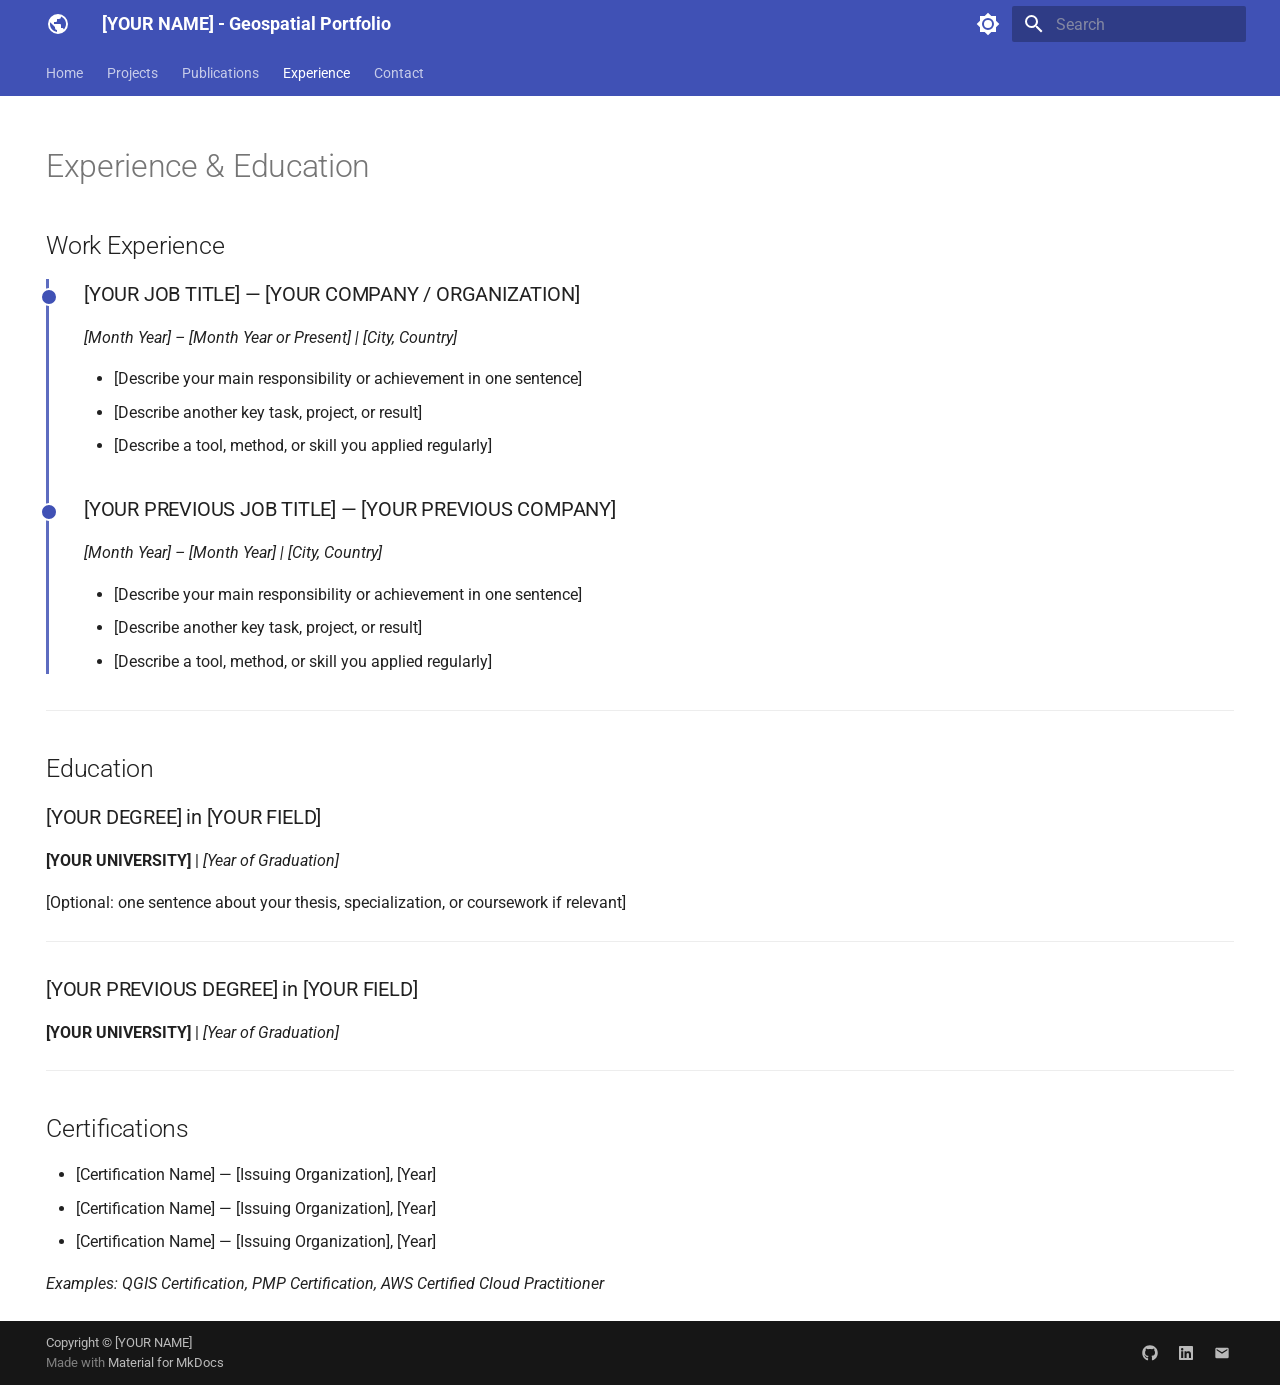
<file: experience/index.html>
<!doctype html>
<html lang="en" class="no-js">
  <head>
    
      <meta charset="utf-8">
      <meta name="viewport" content="width=device-width,initial-scale=1">
      
        <meta name="description" content="Portfolio of [YOUR NAME] — GIS, Remote Sensing, and Spatial Data Science">
      
      
        <meta name="author" content="[YOUR NAME]">
      
      
      
        <link rel="prev" href="../publications/">
      
      
        <link rel="next" href="../contact/">
      
      
        
      
      
      <link rel="icon" href="../assets/images/favicon.png">
      <meta name="generator" content="mkdocs-1.6.1, mkdocs-material-9.7.6">
    
    
      
        <title>Experience - [YOUR NAME] - Geospatial Portfolio</title>
      
    
    
      <link rel="stylesheet" href="../assets/stylesheets/main.484c7ddc.min.css">
      
        
        <link rel="stylesheet" href="../assets/stylesheets/palette.ab4e12ef.min.css">
      
      


    
    
      
    
    
      
        
        
        <link rel="preconnect" href="https://fonts.gstatic.com" crossorigin>
        <link rel="stylesheet" href="https://fonts.googleapis.com/css?family=Roboto:300,300i,400,400i,700,700i%7CRoboto+Mono:400,400i,700,700i&display=fallback">
        <style>:root{--md-text-font:"Roboto";--md-code-font:"Roboto Mono"}</style>
      
    
    
      <link rel="stylesheet" href="../assets/css/extra.css">
    
    <script>__md_scope=new URL("..",location),__md_hash=e=>[...e].reduce(((e,_)=>(e<<5)-e+_.charCodeAt(0)),0),__md_get=(e,_=localStorage,t=__md_scope)=>JSON.parse(_.getItem(t.pathname+"."+e)),__md_set=(e,_,t=localStorage,a=__md_scope)=>{try{t.setItem(a.pathname+"."+e,JSON.stringify(_))}catch(e){}}</script>
    
      

    
    
  </head>
  
  
    
    
      
    
    
    
    
    <body dir="ltr" data-md-color-scheme="default" data-md-color-primary="indigo" data-md-color-accent="blue">
  
    
    <input class="md-toggle" data-md-toggle="drawer" type="checkbox" id="__drawer" autocomplete="off">
    <input class="md-toggle" data-md-toggle="search" type="checkbox" id="__search" autocomplete="off">
    <label class="md-overlay" for="__drawer"></label>
    <div data-md-component="skip">
      
        
        <a href="#experience-education" class="md-skip">
          Skip to content
        </a>
      
    </div>
    <div data-md-component="announce">
      
    </div>
    
    
      

<header class="md-header" data-md-component="header">
  <nav class="md-header__inner md-grid" aria-label="Header">
    <a href=".." title="[YOUR NAME] - Geospatial Portfolio" class="md-header__button md-logo" aria-label="[YOUR NAME] - Geospatial Portfolio" data-md-component="logo">
      
  
  <svg xmlns="http://www.w3.org/2000/svg" viewBox="0 0 24 24"><path d="M17.9 17.39c-.26-.8-1.01-1.39-1.9-1.39h-1v-3a1 1 0 0 0-1-1H8v-2h2a1 1 0 0 0 1-1V7h2a2 2 0 0 0 2-2v-.41a7.984 7.984 0 0 1 2.9 12.8M11 19.93c-3.95-.49-7-3.85-7-7.93 0-.62.08-1.22.21-1.79L9 15v1a2 2 0 0 0 2 2m1-16A10 10 0 0 0 2 12a10 10 0 0 0 10 10 10 10 0 0 0 10-10A10 10 0 0 0 12 2"/></svg>

    </a>
    <label class="md-header__button md-icon" for="__drawer">
      
      <svg xmlns="http://www.w3.org/2000/svg" viewBox="0 0 24 24"><path d="M3 6h18v2H3zm0 5h18v2H3zm0 5h18v2H3z"/></svg>
    </label>
    <div class="md-header__title" data-md-component="header-title">
      <div class="md-header__ellipsis">
        <div class="md-header__topic">
          <span class="md-ellipsis">
            [YOUR NAME] - Geospatial Portfolio
          </span>
        </div>
        <div class="md-header__topic" data-md-component="header-topic">
          <span class="md-ellipsis">
            
              Experience
            
          </span>
        </div>
      </div>
    </div>
    
      
        <form class="md-header__option" data-md-component="palette">
  
    
    
    
    <input class="md-option" data-md-color-media="" data-md-color-scheme="default" data-md-color-primary="indigo" data-md-color-accent="blue"  aria-label="Switch to dark mode"  type="radio" name="__palette" id="__palette_0">
    
      <label class="md-header__button md-icon" title="Switch to dark mode" for="__palette_1" hidden>
        <svg xmlns="http://www.w3.org/2000/svg" viewBox="0 0 24 24"><path d="M12 8a4 4 0 0 0-4 4 4 4 0 0 0 4 4 4 4 0 0 0 4-4 4 4 0 0 0-4-4m0 10a6 6 0 0 1-6-6 6 6 0 0 1 6-6 6 6 0 0 1 6 6 6 6 0 0 1-6 6m8-9.31V4h-4.69L12 .69 8.69 4H4v4.69L.69 12 4 15.31V20h4.69L12 23.31 15.31 20H20v-4.69L23.31 12z"/></svg>
      </label>
    
  
    
    
    
    <input class="md-option" data-md-color-media="" data-md-color-scheme="slate" data-md-color-primary="indigo" data-md-color-accent="blue"  aria-label="Switch to light mode"  type="radio" name="__palette" id="__palette_1">
    
      <label class="md-header__button md-icon" title="Switch to light mode" for="__palette_0" hidden>
        <svg xmlns="http://www.w3.org/2000/svg" viewBox="0 0 24 24"><path d="M12 18c-.89 0-1.74-.2-2.5-.55C11.56 16.5 13 14.42 13 12s-1.44-4.5-3.5-5.45C10.26 6.2 11.11 6 12 6a6 6 0 0 1 6 6 6 6 0 0 1-6 6m8-9.31V4h-4.69L12 .69 8.69 4H4v4.69L.69 12 4 15.31V20h4.69L12 23.31 15.31 20H20v-4.69L23.31 12z"/></svg>
      </label>
    
  
</form>
      
    
    
      <script>var palette=__md_get("__palette");if(palette&&palette.color){if("(prefers-color-scheme)"===palette.color.media){var media=matchMedia("(prefers-color-scheme: light)"),input=document.querySelector(media.matches?"[data-md-color-media='(prefers-color-scheme: light)']":"[data-md-color-media='(prefers-color-scheme: dark)']");palette.color.media=input.getAttribute("data-md-color-media"),palette.color.scheme=input.getAttribute("data-md-color-scheme"),palette.color.primary=input.getAttribute("data-md-color-primary"),palette.color.accent=input.getAttribute("data-md-color-accent")}for(var[key,value]of Object.entries(palette.color))document.body.setAttribute("data-md-color-"+key,value)}</script>
    
    
    
      
      
        <label class="md-header__button md-icon" for="__search">
          
          <svg xmlns="http://www.w3.org/2000/svg" viewBox="0 0 24 24"><path d="M9.5 3A6.5 6.5 0 0 1 16 9.5c0 1.61-.59 3.09-1.56 4.23l.27.27h.79l5 5-1.5 1.5-5-5v-.79l-.27-.27A6.52 6.52 0 0 1 9.5 16 6.5 6.5 0 0 1 3 9.5 6.5 6.5 0 0 1 9.5 3m0 2C7 5 5 7 5 9.5S7 14 9.5 14 14 12 14 9.5 12 5 9.5 5"/></svg>
        </label>
        <div class="md-search" data-md-component="search" role="dialog">
  <label class="md-search__overlay" for="__search"></label>
  <div class="md-search__inner" role="search">
    <form class="md-search__form" name="search">
      <input type="text" class="md-search__input" name="query" aria-label="Search" placeholder="Search" autocapitalize="off" autocorrect="off" autocomplete="off" spellcheck="false" data-md-component="search-query" required>
      <label class="md-search__icon md-icon" for="__search">
        
        <svg xmlns="http://www.w3.org/2000/svg" viewBox="0 0 24 24"><path d="M9.5 3A6.5 6.5 0 0 1 16 9.5c0 1.61-.59 3.09-1.56 4.23l.27.27h.79l5 5-1.5 1.5-5-5v-.79l-.27-.27A6.52 6.52 0 0 1 9.5 16 6.5 6.5 0 0 1 3 9.5 6.5 6.5 0 0 1 9.5 3m0 2C7 5 5 7 5 9.5S7 14 9.5 14 14 12 14 9.5 12 5 9.5 5"/></svg>
        
        <svg xmlns="http://www.w3.org/2000/svg" viewBox="0 0 24 24"><path d="M20 11v2H8l5.5 5.5-1.42 1.42L4.16 12l7.92-7.92L13.5 5.5 8 11z"/></svg>
      </label>
      <nav class="md-search__options" aria-label="Search">
        
        <button type="reset" class="md-search__icon md-icon" title="Clear" aria-label="Clear" tabindex="-1">
          
          <svg xmlns="http://www.w3.org/2000/svg" viewBox="0 0 24 24"><path d="M19 6.41 17.59 5 12 10.59 6.41 5 5 6.41 10.59 12 5 17.59 6.41 19 12 13.41 17.59 19 19 17.59 13.41 12z"/></svg>
        </button>
      </nav>
      
    </form>
    <div class="md-search__output">
      <div class="md-search__scrollwrap" tabindex="0" data-md-scrollfix>
        <div class="md-search-result" data-md-component="search-result">
          <div class="md-search-result__meta">
            Initializing search
          </div>
          <ol class="md-search-result__list" role="presentation"></ol>
        </div>
      </div>
    </div>
  </div>
</div>
      
    
    
  </nav>
  
</header>
    
    <div class="md-container" data-md-component="container">
      
      
        
          
            
<nav class="md-tabs" aria-label="Tabs" data-md-component="tabs">
  <div class="md-grid">
    <ul class="md-tabs__list">
      
        
  
  
  
  
    <li class="md-tabs__item">
      <a href=".." class="md-tabs__link">
        
  
  
    
  
  Home

      </a>
    </li>
  

      
        
  
  
  
  
    
    
      <li class="md-tabs__item">
        <a href="../projects/" class="md-tabs__link">
          
  
  
  Projects

        </a>
      </li>
    
  

      
        
  
  
  
  
    <li class="md-tabs__item">
      <a href="../publications/" class="md-tabs__link">
        
  
  
    
  
  Publications

      </a>
    </li>
  

      
        
  
  
  
    
  
  
    <li class="md-tabs__item md-tabs__item--active">
      <a href="./" class="md-tabs__link">
        
  
  
    
  
  Experience

      </a>
    </li>
  

      
        
  
  
  
  
    <li class="md-tabs__item">
      <a href="../contact/" class="md-tabs__link">
        
  
  
    
  
  Contact

      </a>
    </li>
  

      
    </ul>
  </div>
</nav>
          
        
      
      <main class="md-main" data-md-component="main">
        <div class="md-main__inner md-grid">
          
            
              
                
              
              <div class="md-sidebar md-sidebar--primary" data-md-component="sidebar" data-md-type="navigation" hidden>
                <div class="md-sidebar__scrollwrap">
                  <div class="md-sidebar__inner">
                    


  


<nav class="md-nav md-nav--primary md-nav--lifted" aria-label="Navigation" data-md-level="0">
  <label class="md-nav__title" for="__drawer">
    <a href=".." title="[YOUR NAME] - Geospatial Portfolio" class="md-nav__button md-logo" aria-label="[YOUR NAME] - Geospatial Portfolio" data-md-component="logo">
      
  
  <svg xmlns="http://www.w3.org/2000/svg" viewBox="0 0 24 24"><path d="M17.9 17.39c-.26-.8-1.01-1.39-1.9-1.39h-1v-3a1 1 0 0 0-1-1H8v-2h2a1 1 0 0 0 1-1V7h2a2 2 0 0 0 2-2v-.41a7.984 7.984 0 0 1 2.9 12.8M11 19.93c-3.95-.49-7-3.85-7-7.93 0-.62.08-1.22.21-1.79L9 15v1a2 2 0 0 0 2 2m1-16A10 10 0 0 0 2 12a10 10 0 0 0 10 10 10 10 0 0 0 10-10A10 10 0 0 0 12 2"/></svg>

    </a>
    [YOUR NAME] - Geospatial Portfolio
  </label>
  
  <ul class="md-nav__list" data-md-scrollfix>
    
      
      
  
  
  
  
    <li class="md-nav__item">
      <a href=".." class="md-nav__link">
        
  
  
  <span class="md-ellipsis">
    
  
    Home
  

    
  </span>
  
  

      </a>
    </li>
  

    
      
      
  
  
  
  
    
    
    
    
      
      
    
    
    <li class="md-nav__item md-nav__item--nested">
      
        
        
        <input class="md-nav__toggle md-toggle " type="checkbox" id="__nav_2" >
        
          
          <label class="md-nav__link" for="__nav_2" id="__nav_2_label" tabindex="0">
            
  
  
  <span class="md-ellipsis">
    
  
    Projects
  

    
  </span>
  
  

            <span class="md-nav__icon md-icon"></span>
          </label>
        
        <nav class="md-nav" data-md-level="1" aria-labelledby="__nav_2_label" aria-expanded="false">
          <label class="md-nav__title" for="__nav_2">
            <span class="md-nav__icon md-icon"></span>
            
  
    Projects
  

          </label>
          <ul class="md-nav__list" data-md-scrollfix>
            
              
                
  
  
  
  
    <li class="md-nav__item">
      <a href="../projects/" class="md-nav__link">
        
  
  
  <span class="md-ellipsis">
    
  
    All Projects
  

    
  </span>
  
  

      </a>
    </li>
  

              
            
              
                
  
  
  
  
    <li class="md-nav__item">
      <a href="../projects/sample-project/" class="md-nav__link">
        
  
  
  <span class="md-ellipsis">
    
  
    Sample Project
  

    
  </span>
  
  

      </a>
    </li>
  

              
            
              
                
  
  
  
  
    <li class="md-nav__item">
      <a href="../projects/sample-notebook/" class="md-nav__link">
        
  
  
  <span class="md-ellipsis">
    
  
    Sample Notebook
  

    
  </span>
  
  

      </a>
    </li>
  

              
            
          </ul>
        </nav>
      
    </li>
  

    
      
      
  
  
  
  
    <li class="md-nav__item">
      <a href="../publications/" class="md-nav__link">
        
  
  
  <span class="md-ellipsis">
    
  
    Publications
  

    
  </span>
  
  

      </a>
    </li>
  

    
      
      
  
  
    
  
  
  
    <li class="md-nav__item md-nav__item--active">
      
      <input class="md-nav__toggle md-toggle" type="checkbox" id="__toc">
      
      
        
      
      
        <label class="md-nav__link md-nav__link--active" for="__toc">
          
  
  
  <span class="md-ellipsis">
    
  
    Experience
  

    
  </span>
  
  

          <span class="md-nav__icon md-icon"></span>
        </label>
      
      <a href="./" class="md-nav__link md-nav__link--active">
        
  
  
  <span class="md-ellipsis">
    
  
    Experience
  

    
  </span>
  
  

      </a>
      
        

<nav class="md-nav md-nav--secondary" aria-label="Table of contents">
  
  
  
    
  
  
    <label class="md-nav__title" for="__toc">
      <span class="md-nav__icon md-icon"></span>
      Table of contents
    </label>
    <ul class="md-nav__list" data-md-component="toc" data-md-scrollfix>
      
        <li class="md-nav__item">
  <a href="#work-experience" class="md-nav__link">
    <span class="md-ellipsis">
      
        Work Experience
      
    </span>
  </a>
  
    <nav class="md-nav" aria-label="Work Experience">
      <ul class="md-nav__list">
        
          <li class="md-nav__item">
  <a href="#your-job-title-your-company-organization" class="md-nav__link">
    <span class="md-ellipsis">
      
        [YOUR JOB TITLE] — [YOUR COMPANY / ORGANIZATION]
      
    </span>
  </a>
  
</li>
        
          <li class="md-nav__item">
  <a href="#your-previous-job-title-your-previous-company" class="md-nav__link">
    <span class="md-ellipsis">
      
        [YOUR PREVIOUS JOB TITLE] — [YOUR PREVIOUS COMPANY]
      
    </span>
  </a>
  
</li>
        
      </ul>
    </nav>
  
</li>
      
        <li class="md-nav__item">
  <a href="#education" class="md-nav__link">
    <span class="md-ellipsis">
      
        Education
      
    </span>
  </a>
  
    <nav class="md-nav" aria-label="Education">
      <ul class="md-nav__list">
        
          <li class="md-nav__item">
  <a href="#your-degree-in-your-field" class="md-nav__link">
    <span class="md-ellipsis">
      
        [YOUR DEGREE] in [YOUR FIELD]
      
    </span>
  </a>
  
</li>
        
          <li class="md-nav__item">
  <a href="#your-previous-degree-in-your-field" class="md-nav__link">
    <span class="md-ellipsis">
      
        [YOUR PREVIOUS DEGREE] in [YOUR FIELD]
      
    </span>
  </a>
  
</li>
        
      </ul>
    </nav>
  
</li>
      
        <li class="md-nav__item">
  <a href="#certifications" class="md-nav__link">
    <span class="md-ellipsis">
      
        Certifications
      
    </span>
  </a>
  
</li>
      
    </ul>
  
</nav>
      
    </li>
  

    
      
      
  
  
  
  
    <li class="md-nav__item">
      <a href="../contact/" class="md-nav__link">
        
  
  
  <span class="md-ellipsis">
    
  
    Contact
  

    
  </span>
  
  

      </a>
    </li>
  

    
  </ul>
</nav>
                  </div>
                </div>
              </div>
            
            
              
                
              
              <div class="md-sidebar md-sidebar--secondary" data-md-component="sidebar" data-md-type="toc" hidden>
                <div class="md-sidebar__scrollwrap">
                  <div class="md-sidebar__inner">
                    

<nav class="md-nav md-nav--secondary" aria-label="Table of contents">
  
  
  
    
  
  
    <label class="md-nav__title" for="__toc">
      <span class="md-nav__icon md-icon"></span>
      Table of contents
    </label>
    <ul class="md-nav__list" data-md-component="toc" data-md-scrollfix>
      
        <li class="md-nav__item">
  <a href="#work-experience" class="md-nav__link">
    <span class="md-ellipsis">
      
        Work Experience
      
    </span>
  </a>
  
    <nav class="md-nav" aria-label="Work Experience">
      <ul class="md-nav__list">
        
          <li class="md-nav__item">
  <a href="#your-job-title-your-company-organization" class="md-nav__link">
    <span class="md-ellipsis">
      
        [YOUR JOB TITLE] — [YOUR COMPANY / ORGANIZATION]
      
    </span>
  </a>
  
</li>
        
          <li class="md-nav__item">
  <a href="#your-previous-job-title-your-previous-company" class="md-nav__link">
    <span class="md-ellipsis">
      
        [YOUR PREVIOUS JOB TITLE] — [YOUR PREVIOUS COMPANY]
      
    </span>
  </a>
  
</li>
        
      </ul>
    </nav>
  
</li>
      
        <li class="md-nav__item">
  <a href="#education" class="md-nav__link">
    <span class="md-ellipsis">
      
        Education
      
    </span>
  </a>
  
    <nav class="md-nav" aria-label="Education">
      <ul class="md-nav__list">
        
          <li class="md-nav__item">
  <a href="#your-degree-in-your-field" class="md-nav__link">
    <span class="md-ellipsis">
      
        [YOUR DEGREE] in [YOUR FIELD]
      
    </span>
  </a>
  
</li>
        
          <li class="md-nav__item">
  <a href="#your-previous-degree-in-your-field" class="md-nav__link">
    <span class="md-ellipsis">
      
        [YOUR PREVIOUS DEGREE] in [YOUR FIELD]
      
    </span>
  </a>
  
</li>
        
      </ul>
    </nav>
  
</li>
      
        <li class="md-nav__item">
  <a href="#certifications" class="md-nav__link">
    <span class="md-ellipsis">
      
        Certifications
      
    </span>
  </a>
  
</li>
      
    </ul>
  
</nav>
                  </div>
                </div>
              </div>
            
          
          
            <div class="md-content" data-md-component="content">
              
              <article class="md-content__inner md-typeset">
                
                  
  




<!--
CHECKLIST FOR THIS PAGE:
- [ ] Replace each [YOUR ...] placeholder with your actual information
- [ ] Add or remove job entries as needed (copy the format of an existing entry)
- [ ] Add or remove education entries
- [ ] Add or remove certifications
-->

<h1 id="experience-education">Experience &amp; Education</h1>
<h2 id="work-experience">Work Experience</h2>
<div class="timeline">
<div class="timeline-entry">
<h3 id="your-job-title-your-company-organization">[YOUR JOB TITLE] — [YOUR COMPANY / ORGANIZATION]</h3>
<p><em>[Month Year] – [Month Year or Present] | [City, Country]</em></p>
<ul>
<li>[Describe your main responsibility or achievement in one sentence]</li>
<li>[Describe another key task, project, or result]</li>
<li>[Describe a tool, method, or skill you applied regularly]</li>
</ul>
</div>
<div class="timeline-entry">
<h3 id="your-previous-job-title-your-previous-company">[YOUR PREVIOUS JOB TITLE] — [YOUR PREVIOUS COMPANY]</h3>
<p><em>[Month Year] – [Month Year] | [City, Country]</em></p>
<ul>
<li>[Describe your main responsibility or achievement in one sentence]</li>
<li>[Describe another key task, project, or result]</li>
<li>[Describe a tool, method, or skill you applied regularly]</li>
</ul>
</div>
</div>
<hr />
<h2 id="education">Education</h2>
<h3 id="your-degree-in-your-field">[YOUR DEGREE] in [YOUR FIELD]</h3>
<p><strong>[YOUR UNIVERSITY]</strong> | <em>[Year of Graduation]</em></p>
<p>[Optional: one sentence about your thesis, specialization, or coursework if relevant]</p>
<hr />
<h3 id="your-previous-degree-in-your-field">[YOUR PREVIOUS DEGREE] in [YOUR FIELD]</h3>
<p><strong>[YOUR UNIVERSITY]</strong> | <em>[Year of Graduation]</em></p>
<hr />
<h2 id="certifications">Certifications</h2>
<ul>
<li>[Certification Name] — [Issuing Organization], [Year]</li>
<li>[Certification Name] — [Issuing Organization], [Year]</li>
<li>[Certification Name] — [Issuing Organization], [Year]</li>
</ul>
<p><em>Examples: QGIS Certification, PMP Certification, AWS Certified Cloud Practitioner</em></p>







  
  




  



                
              </article>
            </div>
          
          
<script>var target=document.getElementById(location.hash.slice(1));target&&target.name&&(target.checked=target.name.startsWith("__tabbed_"))</script>
        </div>
        
          <button type="button" class="md-top md-icon" data-md-component="top" hidden>
  
  <svg xmlns="http://www.w3.org/2000/svg" viewBox="0 0 24 24"><path d="M13 20h-2V8l-5.5 5.5-1.42-1.42L12 4.16l7.92 7.92-1.42 1.42L13 8z"/></svg>
  Back to top
</button>
        
      </main>
      
        <footer class="md-footer">
  
  <div class="md-footer-meta md-typeset">
    <div class="md-footer-meta__inner md-grid">
      <div class="md-copyright">
  
    <div class="md-copyright__highlight">
      Copyright &copy; [YOUR NAME]
    </div>
  
  
    Made with
    <a href="https://squidfunk.github.io/mkdocs-material/" target="_blank" rel="noopener">
      Material for MkDocs
    </a>
  
</div>
      
        
<div class="md-social">
  
    
    
    
    
      
      
    
    <a href="https://github.com/[YOUR-GITHUB-USERNAME]" target="_blank" rel="noopener" title="github.com" class="md-social__link">
      <svg xmlns="http://www.w3.org/2000/svg" viewBox="0 0 512 512"><!--! Font Awesome Free 7.1.0 by @fontawesome - https://fontawesome.com License - https://fontawesome.com/license/free (Icons: CC BY 4.0, Fonts: SIL OFL 1.1, Code: MIT License) Copyright 2025 Fonticons, Inc.--><path d="M173.9 397.4c0 2-2.3 3.6-5.2 3.6-3.3.3-5.6-1.3-5.6-3.6 0-2 2.3-3.6 5.2-3.6 3-.3 5.6 1.3 5.6 3.6m-31.1-4.5c-.7 2 1.3 4.3 4.3 4.9 2.6 1 5.6 0 6.2-2s-1.3-4.3-4.3-5.2c-2.6-.7-5.5.3-6.2 2.3m44.2-1.7c-2.9.7-4.9 2.6-4.6 4.9.3 2 2.9 3.3 5.9 2.6 2.9-.7 4.9-2.6 4.6-4.6-.3-1.9-3-3.2-5.9-2.9M252.8 8C114.1 8 8 113.3 8 252c0 110.9 69.8 205.8 169.5 239.2 12.8 2.3 17.3-5.6 17.3-12.1 0-6.2-.3-40.4-.3-61.4 0 0-70 15-84.7-29.8 0 0-11.4-29.1-27.8-36.6 0 0-22.9-15.7 1.6-15.4 0 0 24.9 2 38.6 25.8 21.9 38.6 58.6 27.5 72.9 20.9 2.3-16 8.8-27.1 16-33.7-55.9-6.2-112.3-14.3-112.3-110.5 0-27.5 7.6-41.3 23.6-58.9-2.6-6.5-11.1-33.3 2.6-67.9 20.9-6.5 69 27 69 27 20-5.6 41.5-8.5 62.8-8.5s42.8 2.9 62.8 8.5c0 0 48.1-33.6 69-27 13.7 34.7 5.2 61.4 2.6 67.9 16 17.7 25.8 31.5 25.8 58.9 0 96.5-58.9 104.2-114.8 110.5 9.2 7.9 17 22.9 17 46.4 0 33.7-.3 75.4-.3 83.6 0 6.5 4.6 14.4 17.3 12.1C436.2 457.8 504 362.9 504 252 504 113.3 391.5 8 252.8 8M105.2 352.9c-1.3 1-1 3.3.7 5.2 1.6 1.6 3.9 2.3 5.2 1 1.3-1 1-3.3-.7-5.2-1.6-1.6-3.9-2.3-5.2-1m-10.8-8.1c-.7 1.3.3 2.9 2.3 3.9 1.6 1 3.6.7 4.3-.7.7-1.3-.3-2.9-2.3-3.9-2-.6-3.6-.3-4.3.7m32.4 35.6c-1.6 1.3-1 4.3 1.3 6.2 2.3 2.3 5.2 2.6 6.5 1 1.3-1.3.7-4.3-1.3-6.2-2.2-2.3-5.2-2.6-6.5-1m-11.4-14.7c-1.6 1-1.6 3.6 0 5.9s4.3 3.3 5.6 2.3c1.6-1.3 1.6-3.9 0-6.2-1.4-2.3-4-3.3-5.6-2"/></svg>
    </a>
  
    
    
    
    
      
      
    
    <a href="https://linkedin.com/in/[YOUR-LINKEDIN-USERNAME]" target="_blank" rel="noopener" title="linkedin.com" class="md-social__link">
      <svg xmlns="http://www.w3.org/2000/svg" viewBox="0 0 448 512"><!--! Font Awesome Free 7.1.0 by @fontawesome - https://fontawesome.com License - https://fontawesome.com/license/free (Icons: CC BY 4.0, Fonts: SIL OFL 1.1, Code: MIT License) Copyright 2025 Fonticons, Inc.--><path d="M416 32H31.9C14.3 32 0 46.5 0 64.3v383.4C0 465.5 14.3 480 31.9 480H416c17.6 0 32-14.5 32-32.3V64.3c0-17.8-14.4-32.3-32-32.3M135.4 416H69V202.2h66.5V416zM102.2 96a38.5 38.5 0 1 1 0 77 38.5 38.5 0 1 1 0-77m282.1 320h-66.4V312c0-24.8-.5-56.7-34.5-56.7-34.6 0-39.9 27-39.9 54.9V416h-66.4V202.2h63.7v29.2h.9c8.9-16.8 30.6-34.5 62.9-34.5 67.2 0 79.7 44.3 79.7 101.9z"/></svg>
    </a>
  
    
    
    
    
    <a href="mailto:[YOUR-EMAIL-ADDRESS]" target="_blank" rel="noopener" title="" class="md-social__link">
      <svg xmlns="http://www.w3.org/2000/svg" viewBox="0 0 24 24"><path d="m20 8-8 5-8-5V6l8 5 8-5m0-2H4c-1.11 0-2 .89-2 2v12a2 2 0 0 0 2 2h16a2 2 0 0 0 2-2V6a2 2 0 0 0-2-2"/></svg>
    </a>
  
</div>
      
    </div>
  </div>
</footer>
      
    </div>
    <div class="md-dialog" data-md-component="dialog">
      <div class="md-dialog__inner md-typeset"></div>
    </div>
    
    
    
      
      
      <script id="__config" type="application/json">{"annotate": null, "base": "..", "features": ["navigation.tabs", "navigation.top", "content.code.copy"], "search": "../assets/javascripts/workers/search.2c215733.min.js", "tags": null, "translations": {"clipboard.copied": "Copied to clipboard", "clipboard.copy": "Copy to clipboard", "search.result.more.one": "1 more on this page", "search.result.more.other": "# more on this page", "search.result.none": "No matching documents", "search.result.one": "1 matching document", "search.result.other": "# matching documents", "search.result.placeholder": "Type to start searching", "search.result.term.missing": "Missing", "select.version": "Select version"}, "version": null}</script>
    
    
      <script src="../assets/javascripts/bundle.79ae519e.min.js"></script>
      
    
  </body>
</html>
</file>
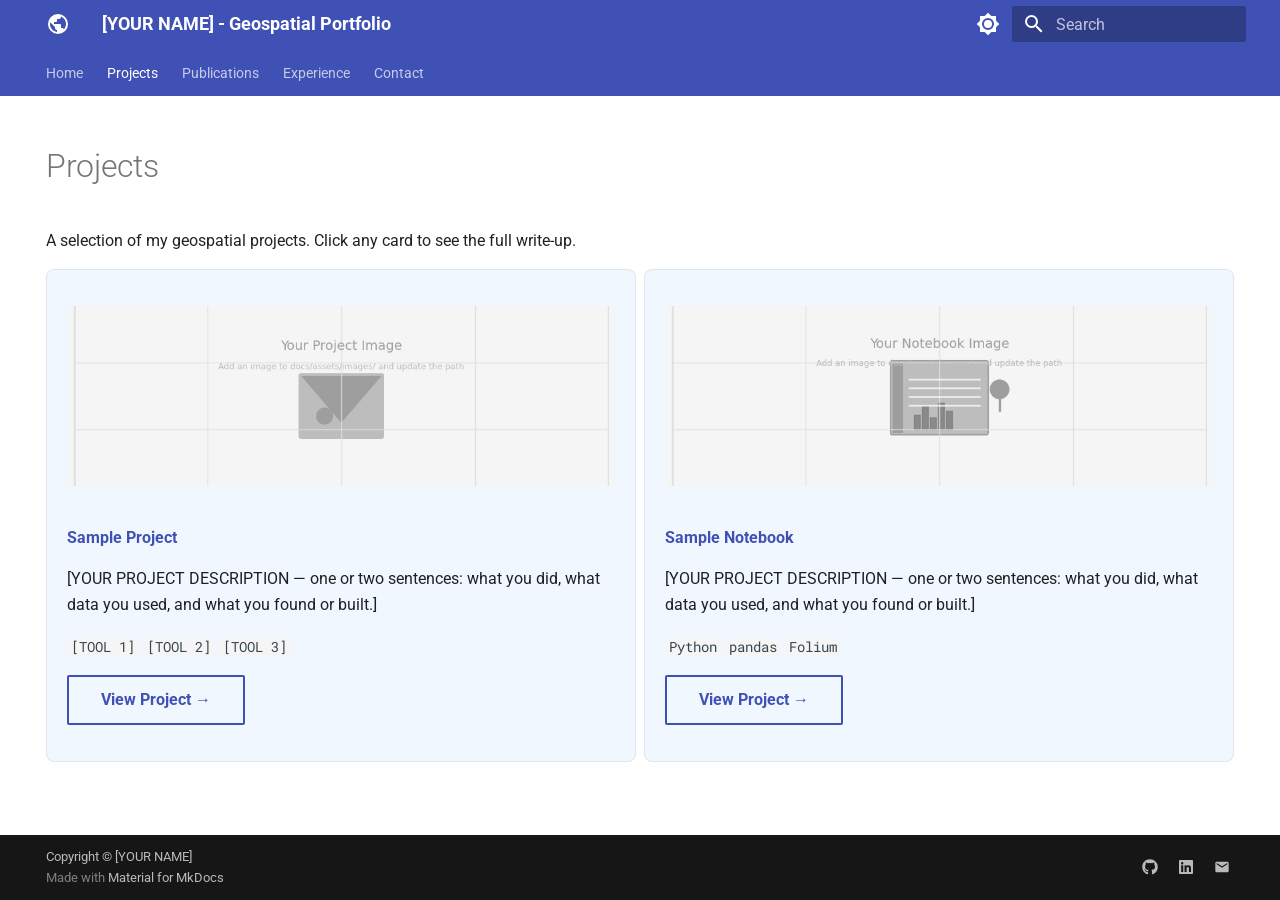
<file: projects/index.html>
<!doctype html>
<html lang="en" class="no-js">
  <head>
    
      <meta charset="utf-8">
      <meta name="viewport" content="width=device-width,initial-scale=1">
      
        <meta name="description" content="Portfolio of [YOUR NAME] — GIS, Remote Sensing, and Spatial Data Science">
      
      
        <meta name="author" content="[YOUR NAME]">
      
      
      
        <link rel="prev" href="..">
      
      
        <link rel="next" href="sample-project/">
      
      
        
      
      
      <link rel="icon" href="../assets/images/favicon.png">
      <meta name="generator" content="mkdocs-1.6.1, mkdocs-material-9.7.6">
    
    
      
        <title>All Projects - [YOUR NAME] - Geospatial Portfolio</title>
      
    
    
      <link rel="stylesheet" href="../assets/stylesheets/main.484c7ddc.min.css">
      
        
        <link rel="stylesheet" href="../assets/stylesheets/palette.ab4e12ef.min.css">
      
      


    
    
      
    
    
      
        
        
        <link rel="preconnect" href="https://fonts.gstatic.com" crossorigin>
        <link rel="stylesheet" href="https://fonts.googleapis.com/css?family=Roboto:300,300i,400,400i,700,700i%7CRoboto+Mono:400,400i,700,700i&display=fallback">
        <style>:root{--md-text-font:"Roboto";--md-code-font:"Roboto Mono"}</style>
      
    
    
      <link rel="stylesheet" href="../assets/css/extra.css">
    
    <script>__md_scope=new URL("..",location),__md_hash=e=>[...e].reduce(((e,_)=>(e<<5)-e+_.charCodeAt(0)),0),__md_get=(e,_=localStorage,t=__md_scope)=>JSON.parse(_.getItem(t.pathname+"."+e)),__md_set=(e,_,t=localStorage,a=__md_scope)=>{try{t.setItem(a.pathname+"."+e,JSON.stringify(_))}catch(e){}}</script>
    
      

    
    
  </head>
  
  
    
    
      
    
    
    
    
    <body dir="ltr" data-md-color-scheme="default" data-md-color-primary="indigo" data-md-color-accent="blue">
  
    
    <input class="md-toggle" data-md-toggle="drawer" type="checkbox" id="__drawer" autocomplete="off">
    <input class="md-toggle" data-md-toggle="search" type="checkbox" id="__search" autocomplete="off">
    <label class="md-overlay" for="__drawer"></label>
    <div data-md-component="skip">
      
        
        <a href="#projects" class="md-skip">
          Skip to content
        </a>
      
    </div>
    <div data-md-component="announce">
      
    </div>
    
    
      

<header class="md-header" data-md-component="header">
  <nav class="md-header__inner md-grid" aria-label="Header">
    <a href=".." title="[YOUR NAME] - Geospatial Portfolio" class="md-header__button md-logo" aria-label="[YOUR NAME] - Geospatial Portfolio" data-md-component="logo">
      
  
  <svg xmlns="http://www.w3.org/2000/svg" viewBox="0 0 24 24"><path d="M17.9 17.39c-.26-.8-1.01-1.39-1.9-1.39h-1v-3a1 1 0 0 0-1-1H8v-2h2a1 1 0 0 0 1-1V7h2a2 2 0 0 0 2-2v-.41a7.984 7.984 0 0 1 2.9 12.8M11 19.93c-3.95-.49-7-3.85-7-7.93 0-.62.08-1.22.21-1.79L9 15v1a2 2 0 0 0 2 2m1-16A10 10 0 0 0 2 12a10 10 0 0 0 10 10 10 10 0 0 0 10-10A10 10 0 0 0 12 2"/></svg>

    </a>
    <label class="md-header__button md-icon" for="__drawer">
      
      <svg xmlns="http://www.w3.org/2000/svg" viewBox="0 0 24 24"><path d="M3 6h18v2H3zm0 5h18v2H3zm0 5h18v2H3z"/></svg>
    </label>
    <div class="md-header__title" data-md-component="header-title">
      <div class="md-header__ellipsis">
        <div class="md-header__topic">
          <span class="md-ellipsis">
            [YOUR NAME] - Geospatial Portfolio
          </span>
        </div>
        <div class="md-header__topic" data-md-component="header-topic">
          <span class="md-ellipsis">
            
              All Projects
            
          </span>
        </div>
      </div>
    </div>
    
      
        <form class="md-header__option" data-md-component="palette">
  
    
    
    
    <input class="md-option" data-md-color-media="" data-md-color-scheme="default" data-md-color-primary="indigo" data-md-color-accent="blue"  aria-label="Switch to dark mode"  type="radio" name="__palette" id="__palette_0">
    
      <label class="md-header__button md-icon" title="Switch to dark mode" for="__palette_1" hidden>
        <svg xmlns="http://www.w3.org/2000/svg" viewBox="0 0 24 24"><path d="M12 8a4 4 0 0 0-4 4 4 4 0 0 0 4 4 4 4 0 0 0 4-4 4 4 0 0 0-4-4m0 10a6 6 0 0 1-6-6 6 6 0 0 1 6-6 6 6 0 0 1 6 6 6 6 0 0 1-6 6m8-9.31V4h-4.69L12 .69 8.69 4H4v4.69L.69 12 4 15.31V20h4.69L12 23.31 15.31 20H20v-4.69L23.31 12z"/></svg>
      </label>
    
  
    
    
    
    <input class="md-option" data-md-color-media="" data-md-color-scheme="slate" data-md-color-primary="indigo" data-md-color-accent="blue"  aria-label="Switch to light mode"  type="radio" name="__palette" id="__palette_1">
    
      <label class="md-header__button md-icon" title="Switch to light mode" for="__palette_0" hidden>
        <svg xmlns="http://www.w3.org/2000/svg" viewBox="0 0 24 24"><path d="M12 18c-.89 0-1.74-.2-2.5-.55C11.56 16.5 13 14.42 13 12s-1.44-4.5-3.5-5.45C10.26 6.2 11.11 6 12 6a6 6 0 0 1 6 6 6 6 0 0 1-6 6m8-9.31V4h-4.69L12 .69 8.69 4H4v4.69L.69 12 4 15.31V20h4.69L12 23.31 15.31 20H20v-4.69L23.31 12z"/></svg>
      </label>
    
  
</form>
      
    
    
      <script>var palette=__md_get("__palette");if(palette&&palette.color){if("(prefers-color-scheme)"===palette.color.media){var media=matchMedia("(prefers-color-scheme: light)"),input=document.querySelector(media.matches?"[data-md-color-media='(prefers-color-scheme: light)']":"[data-md-color-media='(prefers-color-scheme: dark)']");palette.color.media=input.getAttribute("data-md-color-media"),palette.color.scheme=input.getAttribute("data-md-color-scheme"),palette.color.primary=input.getAttribute("data-md-color-primary"),palette.color.accent=input.getAttribute("data-md-color-accent")}for(var[key,value]of Object.entries(palette.color))document.body.setAttribute("data-md-color-"+key,value)}</script>
    
    
    
      
      
        <label class="md-header__button md-icon" for="__search">
          
          <svg xmlns="http://www.w3.org/2000/svg" viewBox="0 0 24 24"><path d="M9.5 3A6.5 6.5 0 0 1 16 9.5c0 1.61-.59 3.09-1.56 4.23l.27.27h.79l5 5-1.5 1.5-5-5v-.79l-.27-.27A6.52 6.52 0 0 1 9.5 16 6.5 6.5 0 0 1 3 9.5 6.5 6.5 0 0 1 9.5 3m0 2C7 5 5 7 5 9.5S7 14 9.5 14 14 12 14 9.5 12 5 9.5 5"/></svg>
        </label>
        <div class="md-search" data-md-component="search" role="dialog">
  <label class="md-search__overlay" for="__search"></label>
  <div class="md-search__inner" role="search">
    <form class="md-search__form" name="search">
      <input type="text" class="md-search__input" name="query" aria-label="Search" placeholder="Search" autocapitalize="off" autocorrect="off" autocomplete="off" spellcheck="false" data-md-component="search-query" required>
      <label class="md-search__icon md-icon" for="__search">
        
        <svg xmlns="http://www.w3.org/2000/svg" viewBox="0 0 24 24"><path d="M9.5 3A6.5 6.5 0 0 1 16 9.5c0 1.61-.59 3.09-1.56 4.23l.27.27h.79l5 5-1.5 1.5-5-5v-.79l-.27-.27A6.52 6.52 0 0 1 9.5 16 6.5 6.5 0 0 1 3 9.5 6.5 6.5 0 0 1 9.5 3m0 2C7 5 5 7 5 9.5S7 14 9.5 14 14 12 14 9.5 12 5 9.5 5"/></svg>
        
        <svg xmlns="http://www.w3.org/2000/svg" viewBox="0 0 24 24"><path d="M20 11v2H8l5.5 5.5-1.42 1.42L4.16 12l7.92-7.92L13.5 5.5 8 11z"/></svg>
      </label>
      <nav class="md-search__options" aria-label="Search">
        
        <button type="reset" class="md-search__icon md-icon" title="Clear" aria-label="Clear" tabindex="-1">
          
          <svg xmlns="http://www.w3.org/2000/svg" viewBox="0 0 24 24"><path d="M19 6.41 17.59 5 12 10.59 6.41 5 5 6.41 10.59 12 5 17.59 6.41 19 12 13.41 17.59 19 19 17.59 13.41 12z"/></svg>
        </button>
      </nav>
      
    </form>
    <div class="md-search__output">
      <div class="md-search__scrollwrap" tabindex="0" data-md-scrollfix>
        <div class="md-search-result" data-md-component="search-result">
          <div class="md-search-result__meta">
            Initializing search
          </div>
          <ol class="md-search-result__list" role="presentation"></ol>
        </div>
      </div>
    </div>
  </div>
</div>
      
    
    
  </nav>
  
</header>
    
    <div class="md-container" data-md-component="container">
      
      
        
          
            
<nav class="md-tabs" aria-label="Tabs" data-md-component="tabs">
  <div class="md-grid">
    <ul class="md-tabs__list">
      
        
  
  
  
  
    <li class="md-tabs__item">
      <a href=".." class="md-tabs__link">
        
  
  
    
  
  Home

      </a>
    </li>
  

      
        
  
  
  
    
  
  
    
    
      <li class="md-tabs__item md-tabs__item--active">
        <a href="./" class="md-tabs__link">
          
  
  
  Projects

        </a>
      </li>
    
  

      
        
  
  
  
  
    <li class="md-tabs__item">
      <a href="../publications/" class="md-tabs__link">
        
  
  
    
  
  Publications

      </a>
    </li>
  

      
        
  
  
  
  
    <li class="md-tabs__item">
      <a href="../experience/" class="md-tabs__link">
        
  
  
    
  
  Experience

      </a>
    </li>
  

      
        
  
  
  
  
    <li class="md-tabs__item">
      <a href="../contact/" class="md-tabs__link">
        
  
  
    
  
  Contact

      </a>
    </li>
  

      
    </ul>
  </div>
</nav>
          
        
      
      <main class="md-main" data-md-component="main">
        <div class="md-main__inner md-grid">
          
            
              
                
              
              <div class="md-sidebar md-sidebar--primary" data-md-component="sidebar" data-md-type="navigation" hidden>
                <div class="md-sidebar__scrollwrap">
                  <div class="md-sidebar__inner">
                    


  


<nav class="md-nav md-nav--primary md-nav--lifted" aria-label="Navigation" data-md-level="0">
  <label class="md-nav__title" for="__drawer">
    <a href=".." title="[YOUR NAME] - Geospatial Portfolio" class="md-nav__button md-logo" aria-label="[YOUR NAME] - Geospatial Portfolio" data-md-component="logo">
      
  
  <svg xmlns="http://www.w3.org/2000/svg" viewBox="0 0 24 24"><path d="M17.9 17.39c-.26-.8-1.01-1.39-1.9-1.39h-1v-3a1 1 0 0 0-1-1H8v-2h2a1 1 0 0 0 1-1V7h2a2 2 0 0 0 2-2v-.41a7.984 7.984 0 0 1 2.9 12.8M11 19.93c-3.95-.49-7-3.85-7-7.93 0-.62.08-1.22.21-1.79L9 15v1a2 2 0 0 0 2 2m1-16A10 10 0 0 0 2 12a10 10 0 0 0 10 10 10 10 0 0 0 10-10A10 10 0 0 0 12 2"/></svg>

    </a>
    [YOUR NAME] - Geospatial Portfolio
  </label>
  
  <ul class="md-nav__list" data-md-scrollfix>
    
      
      
  
  
  
  
    <li class="md-nav__item">
      <a href=".." class="md-nav__link">
        
  
  
  <span class="md-ellipsis">
    
  
    Home
  

    
  </span>
  
  

      </a>
    </li>
  

    
      
      
  
  
    
  
  
  
    
    
    
    
      
        
        
      
      
    
    
    <li class="md-nav__item md-nav__item--active md-nav__item--section md-nav__item--nested">
      
        
        
        <input class="md-nav__toggle md-toggle " type="checkbox" id="__nav_2" checked>
        
          
          <label class="md-nav__link" for="__nav_2" id="__nav_2_label" tabindex="">
            
  
  
  <span class="md-ellipsis">
    
  
    Projects
  

    
  </span>
  
  

            <span class="md-nav__icon md-icon"></span>
          </label>
        
        <nav class="md-nav" data-md-level="1" aria-labelledby="__nav_2_label" aria-expanded="true">
          <label class="md-nav__title" for="__nav_2">
            <span class="md-nav__icon md-icon"></span>
            
  
    Projects
  

          </label>
          <ul class="md-nav__list" data-md-scrollfix>
            
              
                
  
  
    
  
  
  
    <li class="md-nav__item md-nav__item--active">
      
      <input class="md-nav__toggle md-toggle" type="checkbox" id="__toc">
      
      
        
      
      
      <a href="./" class="md-nav__link md-nav__link--active">
        
  
  
  <span class="md-ellipsis">
    
  
    All Projects
  

    
  </span>
  
  

      </a>
      
    </li>
  

              
            
              
                
  
  
  
  
    <li class="md-nav__item">
      <a href="sample-project/" class="md-nav__link">
        
  
  
  <span class="md-ellipsis">
    
  
    Sample Project
  

    
  </span>
  
  

      </a>
    </li>
  

              
            
              
                
  
  
  
  
    <li class="md-nav__item">
      <a href="sample-notebook/" class="md-nav__link">
        
  
  
  <span class="md-ellipsis">
    
  
    Sample Notebook
  

    
  </span>
  
  

      </a>
    </li>
  

              
            
          </ul>
        </nav>
      
    </li>
  

    
      
      
  
  
  
  
    <li class="md-nav__item">
      <a href="../publications/" class="md-nav__link">
        
  
  
  <span class="md-ellipsis">
    
  
    Publications
  

    
  </span>
  
  

      </a>
    </li>
  

    
      
      
  
  
  
  
    <li class="md-nav__item">
      <a href="../experience/" class="md-nav__link">
        
  
  
  <span class="md-ellipsis">
    
  
    Experience
  

    
  </span>
  
  

      </a>
    </li>
  

    
      
      
  
  
  
  
    <li class="md-nav__item">
      <a href="../contact/" class="md-nav__link">
        
  
  
  <span class="md-ellipsis">
    
  
    Contact
  

    
  </span>
  
  

      </a>
    </li>
  

    
  </ul>
</nav>
                  </div>
                </div>
              </div>
            
            
              
                
              
              <div class="md-sidebar md-sidebar--secondary" data-md-component="sidebar" data-md-type="toc" hidden>
                <div class="md-sidebar__scrollwrap">
                  <div class="md-sidebar__inner">
                    

<nav class="md-nav md-nav--secondary" aria-label="Table of contents">
  
  
  
    
  
  
</nav>
                  </div>
                </div>
              </div>
            
          
          
            <div class="md-content" data-md-component="content">
              
              <article class="md-content__inner md-typeset">
                
                  
  




<!--
CHECKLIST FOR THIS PAGE:
- [ ] Replace the two placeholder cards (marked [YOUR PROJECT ...]) with your real projects
- [ ] For each project: add a thumbnail image to docs/assets/images/ and update the path below
- [ ] For each project: create a project page by copying sample-project.md
- [ ] For each project: add a nav entry in mkdocs.yml (see the comments there)
- [ ] Delete placeholder cards you don't need yet
-->

<h1 id="projects">Projects</h1>
<p>A selection of my geospatial projects. Click any card to see the full write-up.</p>
<div class="grid">
<div class="project-card">
<p><img alt="" src="../assets/images/placeholder-project.png" /></p>
<p><strong><a href="sample-project/">Sample Project</a></strong></p>
<p>[YOUR PROJECT DESCRIPTION — one or two sentences: what you did, what data you used,
and what you found or built.]</p>
<p><code>[TOOL 1]</code> <code>[TOOL 2]</code> <code>[TOOL 3]</code></p>
<p><a class="md-button" href="sample-project/">View Project →</a></p>
</div>
<div class="project-card">
<p><img alt="" src="../assets/images/placeholder-notebook.png" /></p>
<p><strong><a href="sample-notebook/">Sample Notebook</a></strong></p>
<p>[YOUR PROJECT DESCRIPTION — one or two sentences: what you did, what data you used,
and what you found or built.]</p>
<p><code>Python</code> <code>pandas</code> <code>Folium</code></p>
<p><a class="md-button" href="sample-notebook/">View Project →</a></p>
</div>
</div>







  
  




  



                
              </article>
            </div>
          
          
<script>var target=document.getElementById(location.hash.slice(1));target&&target.name&&(target.checked=target.name.startsWith("__tabbed_"))</script>
        </div>
        
          <button type="button" class="md-top md-icon" data-md-component="top" hidden>
  
  <svg xmlns="http://www.w3.org/2000/svg" viewBox="0 0 24 24"><path d="M13 20h-2V8l-5.5 5.5-1.42-1.42L12 4.16l7.92 7.92-1.42 1.42L13 8z"/></svg>
  Back to top
</button>
        
      </main>
      
        <footer class="md-footer">
  
  <div class="md-footer-meta md-typeset">
    <div class="md-footer-meta__inner md-grid">
      <div class="md-copyright">
  
    <div class="md-copyright__highlight">
      Copyright &copy; [YOUR NAME]
    </div>
  
  
    Made with
    <a href="https://squidfunk.github.io/mkdocs-material/" target="_blank" rel="noopener">
      Material for MkDocs
    </a>
  
</div>
      
        
<div class="md-social">
  
    
    
    
    
      
      
    
    <a href="https://github.com/[YOUR-GITHUB-USERNAME]" target="_blank" rel="noopener" title="github.com" class="md-social__link">
      <svg xmlns="http://www.w3.org/2000/svg" viewBox="0 0 512 512"><!--! Font Awesome Free 7.1.0 by @fontawesome - https://fontawesome.com License - https://fontawesome.com/license/free (Icons: CC BY 4.0, Fonts: SIL OFL 1.1, Code: MIT License) Copyright 2025 Fonticons, Inc.--><path d="M173.9 397.4c0 2-2.3 3.6-5.2 3.6-3.3.3-5.6-1.3-5.6-3.6 0-2 2.3-3.6 5.2-3.6 3-.3 5.6 1.3 5.6 3.6m-31.1-4.5c-.7 2 1.3 4.3 4.3 4.9 2.6 1 5.6 0 6.2-2s-1.3-4.3-4.3-5.2c-2.6-.7-5.5.3-6.2 2.3m44.2-1.7c-2.9.7-4.9 2.6-4.6 4.9.3 2 2.9 3.3 5.9 2.6 2.9-.7 4.9-2.6 4.6-4.6-.3-1.9-3-3.2-5.9-2.9M252.8 8C114.1 8 8 113.3 8 252c0 110.9 69.8 205.8 169.5 239.2 12.8 2.3 17.3-5.6 17.3-12.1 0-6.2-.3-40.4-.3-61.4 0 0-70 15-84.7-29.8 0 0-11.4-29.1-27.8-36.6 0 0-22.9-15.7 1.6-15.4 0 0 24.9 2 38.6 25.8 21.9 38.6 58.6 27.5 72.9 20.9 2.3-16 8.8-27.1 16-33.7-55.9-6.2-112.3-14.3-112.3-110.5 0-27.5 7.6-41.3 23.6-58.9-2.6-6.5-11.1-33.3 2.6-67.9 20.9-6.5 69 27 69 27 20-5.6 41.5-8.5 62.8-8.5s42.8 2.9 62.8 8.5c0 0 48.1-33.6 69-27 13.7 34.7 5.2 61.4 2.6 67.9 16 17.7 25.8 31.5 25.8 58.9 0 96.5-58.9 104.2-114.8 110.5 9.2 7.9 17 22.9 17 46.4 0 33.7-.3 75.4-.3 83.6 0 6.5 4.6 14.4 17.3 12.1C436.2 457.8 504 362.9 504 252 504 113.3 391.5 8 252.8 8M105.2 352.9c-1.3 1-1 3.3.7 5.2 1.6 1.6 3.9 2.3 5.2 1 1.3-1 1-3.3-.7-5.2-1.6-1.6-3.9-2.3-5.2-1m-10.8-8.1c-.7 1.3.3 2.9 2.3 3.9 1.6 1 3.6.7 4.3-.7.7-1.3-.3-2.9-2.3-3.9-2-.6-3.6-.3-4.3.7m32.4 35.6c-1.6 1.3-1 4.3 1.3 6.2 2.3 2.3 5.2 2.6 6.5 1 1.3-1.3.7-4.3-1.3-6.2-2.2-2.3-5.2-2.6-6.5-1m-11.4-14.7c-1.6 1-1.6 3.6 0 5.9s4.3 3.3 5.6 2.3c1.6-1.3 1.6-3.9 0-6.2-1.4-2.3-4-3.3-5.6-2"/></svg>
    </a>
  
    
    
    
    
      
      
    
    <a href="https://linkedin.com/in/[YOUR-LINKEDIN-USERNAME]" target="_blank" rel="noopener" title="linkedin.com" class="md-social__link">
      <svg xmlns="http://www.w3.org/2000/svg" viewBox="0 0 448 512"><!--! Font Awesome Free 7.1.0 by @fontawesome - https://fontawesome.com License - https://fontawesome.com/license/free (Icons: CC BY 4.0, Fonts: SIL OFL 1.1, Code: MIT License) Copyright 2025 Fonticons, Inc.--><path d="M416 32H31.9C14.3 32 0 46.5 0 64.3v383.4C0 465.5 14.3 480 31.9 480H416c17.6 0 32-14.5 32-32.3V64.3c0-17.8-14.4-32.3-32-32.3M135.4 416H69V202.2h66.5V416zM102.2 96a38.5 38.5 0 1 1 0 77 38.5 38.5 0 1 1 0-77m282.1 320h-66.4V312c0-24.8-.5-56.7-34.5-56.7-34.6 0-39.9 27-39.9 54.9V416h-66.4V202.2h63.7v29.2h.9c8.9-16.8 30.6-34.5 62.9-34.5 67.2 0 79.7 44.3 79.7 101.9z"/></svg>
    </a>
  
    
    
    
    
    <a href="mailto:[YOUR-EMAIL-ADDRESS]" target="_blank" rel="noopener" title="" class="md-social__link">
      <svg xmlns="http://www.w3.org/2000/svg" viewBox="0 0 24 24"><path d="m20 8-8 5-8-5V6l8 5 8-5m0-2H4c-1.11 0-2 .89-2 2v12a2 2 0 0 0 2 2h16a2 2 0 0 0 2-2V6a2 2 0 0 0-2-2"/></svg>
    </a>
  
</div>
      
    </div>
  </div>
</footer>
      
    </div>
    <div class="md-dialog" data-md-component="dialog">
      <div class="md-dialog__inner md-typeset"></div>
    </div>
    
    
    
      
      
      <script id="__config" type="application/json">{"annotate": null, "base": "..", "features": ["navigation.tabs", "navigation.top", "content.code.copy"], "search": "../assets/javascripts/workers/search.2c215733.min.js", "tags": null, "translations": {"clipboard.copied": "Copied to clipboard", "clipboard.copy": "Copy to clipboard", "search.result.more.one": "1 more on this page", "search.result.more.other": "# more on this page", "search.result.none": "No matching documents", "search.result.one": "1 matching document", "search.result.other": "# matching documents", "search.result.placeholder": "Type to start searching", "search.result.term.missing": "Missing", "select.version": "Select version"}, "version": null}</script>
    
    
      <script src="../assets/javascripts/bundle.79ae519e.min.js"></script>
      
    
  </body>
</html>
</file>
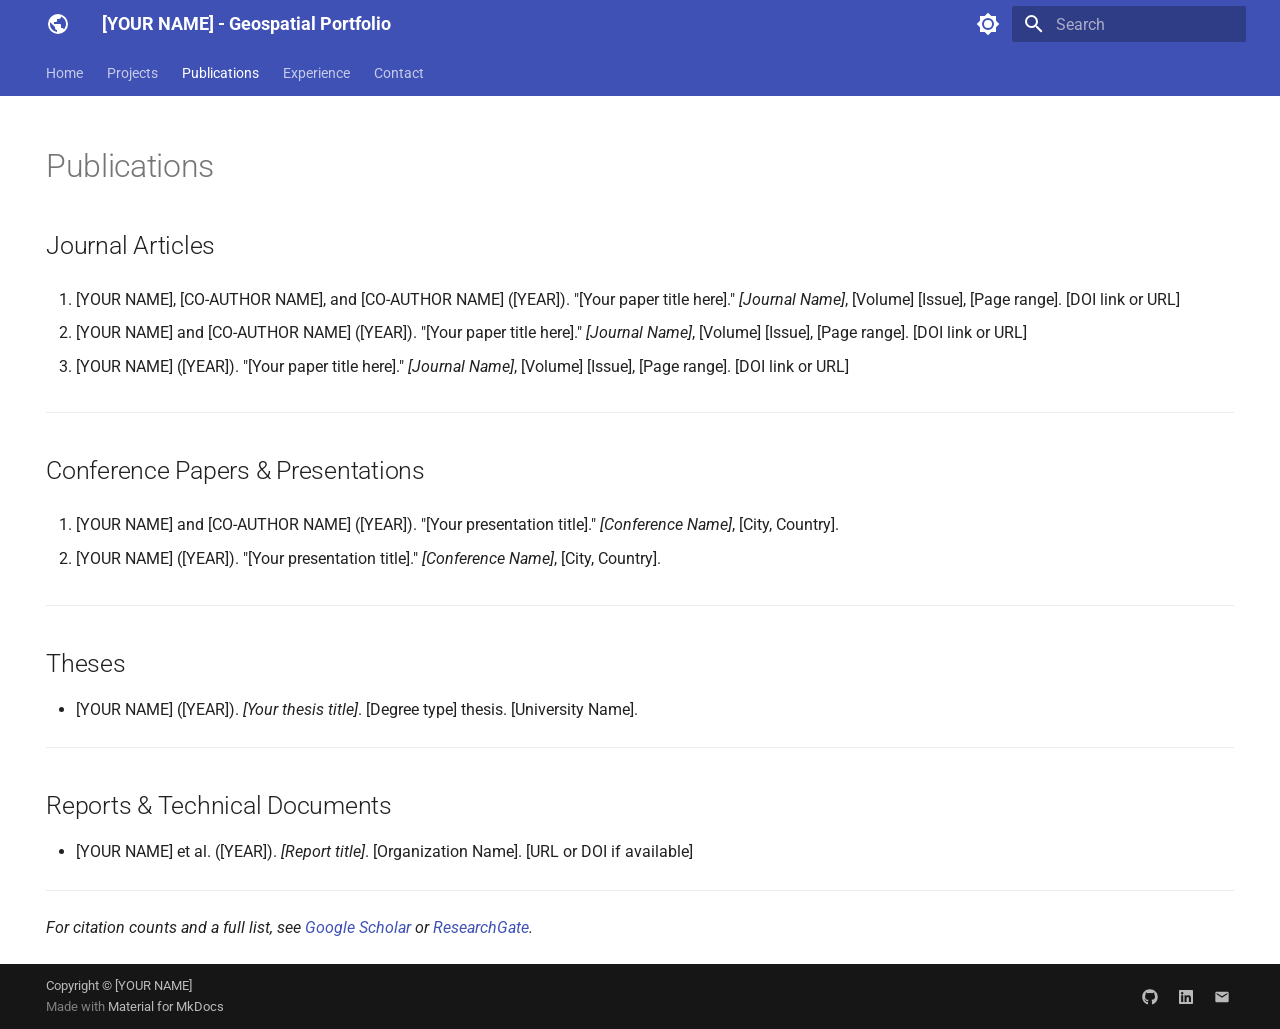
<file: publications/index.html>
<!doctype html>
<html lang="en" class="no-js">
  <head>
    
      <meta charset="utf-8">
      <meta name="viewport" content="width=device-width,initial-scale=1">
      
        <meta name="description" content="Portfolio of [YOUR NAME] — GIS, Remote Sensing, and Spatial Data Science">
      
      
        <meta name="author" content="[YOUR NAME]">
      
      
      
        <link rel="prev" href="../projects/sample-notebook/">
      
      
        <link rel="next" href="../experience/">
      
      
        
      
      
      <link rel="icon" href="../assets/images/favicon.png">
      <meta name="generator" content="mkdocs-1.6.1, mkdocs-material-9.7.6">
    
    
      
        <title>Publications - [YOUR NAME] - Geospatial Portfolio</title>
      
    
    
      <link rel="stylesheet" href="../assets/stylesheets/main.484c7ddc.min.css">
      
        
        <link rel="stylesheet" href="../assets/stylesheets/palette.ab4e12ef.min.css">
      
      


    
    
      
    
    
      
        
        
        <link rel="preconnect" href="https://fonts.gstatic.com" crossorigin>
        <link rel="stylesheet" href="https://fonts.googleapis.com/css?family=Roboto:300,300i,400,400i,700,700i%7CRoboto+Mono:400,400i,700,700i&display=fallback">
        <style>:root{--md-text-font:"Roboto";--md-code-font:"Roboto Mono"}</style>
      
    
    
      <link rel="stylesheet" href="../assets/css/extra.css">
    
    <script>__md_scope=new URL("..",location),__md_hash=e=>[...e].reduce(((e,_)=>(e<<5)-e+_.charCodeAt(0)),0),__md_get=(e,_=localStorage,t=__md_scope)=>JSON.parse(_.getItem(t.pathname+"."+e)),__md_set=(e,_,t=localStorage,a=__md_scope)=>{try{t.setItem(a.pathname+"."+e,JSON.stringify(_))}catch(e){}}</script>
    
      

    
    
  </head>
  
  
    
    
      
    
    
    
    
    <body dir="ltr" data-md-color-scheme="default" data-md-color-primary="indigo" data-md-color-accent="blue">
  
    
    <input class="md-toggle" data-md-toggle="drawer" type="checkbox" id="__drawer" autocomplete="off">
    <input class="md-toggle" data-md-toggle="search" type="checkbox" id="__search" autocomplete="off">
    <label class="md-overlay" for="__drawer"></label>
    <div data-md-component="skip">
      
        
        <a href="#publications" class="md-skip">
          Skip to content
        </a>
      
    </div>
    <div data-md-component="announce">
      
    </div>
    
    
      

<header class="md-header" data-md-component="header">
  <nav class="md-header__inner md-grid" aria-label="Header">
    <a href=".." title="[YOUR NAME] - Geospatial Portfolio" class="md-header__button md-logo" aria-label="[YOUR NAME] - Geospatial Portfolio" data-md-component="logo">
      
  
  <svg xmlns="http://www.w3.org/2000/svg" viewBox="0 0 24 24"><path d="M17.9 17.39c-.26-.8-1.01-1.39-1.9-1.39h-1v-3a1 1 0 0 0-1-1H8v-2h2a1 1 0 0 0 1-1V7h2a2 2 0 0 0 2-2v-.41a7.984 7.984 0 0 1 2.9 12.8M11 19.93c-3.95-.49-7-3.85-7-7.93 0-.62.08-1.22.21-1.79L9 15v1a2 2 0 0 0 2 2m1-16A10 10 0 0 0 2 12a10 10 0 0 0 10 10 10 10 0 0 0 10-10A10 10 0 0 0 12 2"/></svg>

    </a>
    <label class="md-header__button md-icon" for="__drawer">
      
      <svg xmlns="http://www.w3.org/2000/svg" viewBox="0 0 24 24"><path d="M3 6h18v2H3zm0 5h18v2H3zm0 5h18v2H3z"/></svg>
    </label>
    <div class="md-header__title" data-md-component="header-title">
      <div class="md-header__ellipsis">
        <div class="md-header__topic">
          <span class="md-ellipsis">
            [YOUR NAME] - Geospatial Portfolio
          </span>
        </div>
        <div class="md-header__topic" data-md-component="header-topic">
          <span class="md-ellipsis">
            
              Publications
            
          </span>
        </div>
      </div>
    </div>
    
      
        <form class="md-header__option" data-md-component="palette">
  
    
    
    
    <input class="md-option" data-md-color-media="" data-md-color-scheme="default" data-md-color-primary="indigo" data-md-color-accent="blue"  aria-label="Switch to dark mode"  type="radio" name="__palette" id="__palette_0">
    
      <label class="md-header__button md-icon" title="Switch to dark mode" for="__palette_1" hidden>
        <svg xmlns="http://www.w3.org/2000/svg" viewBox="0 0 24 24"><path d="M12 8a4 4 0 0 0-4 4 4 4 0 0 0 4 4 4 4 0 0 0 4-4 4 4 0 0 0-4-4m0 10a6 6 0 0 1-6-6 6 6 0 0 1 6-6 6 6 0 0 1 6 6 6 6 0 0 1-6 6m8-9.31V4h-4.69L12 .69 8.69 4H4v4.69L.69 12 4 15.31V20h4.69L12 23.31 15.31 20H20v-4.69L23.31 12z"/></svg>
      </label>
    
  
    
    
    
    <input class="md-option" data-md-color-media="" data-md-color-scheme="slate" data-md-color-primary="indigo" data-md-color-accent="blue"  aria-label="Switch to light mode"  type="radio" name="__palette" id="__palette_1">
    
      <label class="md-header__button md-icon" title="Switch to light mode" for="__palette_0" hidden>
        <svg xmlns="http://www.w3.org/2000/svg" viewBox="0 0 24 24"><path d="M12 18c-.89 0-1.74-.2-2.5-.55C11.56 16.5 13 14.42 13 12s-1.44-4.5-3.5-5.45C10.26 6.2 11.11 6 12 6a6 6 0 0 1 6 6 6 6 0 0 1-6 6m8-9.31V4h-4.69L12 .69 8.69 4H4v4.69L.69 12 4 15.31V20h4.69L12 23.31 15.31 20H20v-4.69L23.31 12z"/></svg>
      </label>
    
  
</form>
      
    
    
      <script>var palette=__md_get("__palette");if(palette&&palette.color){if("(prefers-color-scheme)"===palette.color.media){var media=matchMedia("(prefers-color-scheme: light)"),input=document.querySelector(media.matches?"[data-md-color-media='(prefers-color-scheme: light)']":"[data-md-color-media='(prefers-color-scheme: dark)']");palette.color.media=input.getAttribute("data-md-color-media"),palette.color.scheme=input.getAttribute("data-md-color-scheme"),palette.color.primary=input.getAttribute("data-md-color-primary"),palette.color.accent=input.getAttribute("data-md-color-accent")}for(var[key,value]of Object.entries(palette.color))document.body.setAttribute("data-md-color-"+key,value)}</script>
    
    
    
      
      
        <label class="md-header__button md-icon" for="__search">
          
          <svg xmlns="http://www.w3.org/2000/svg" viewBox="0 0 24 24"><path d="M9.5 3A6.5 6.5 0 0 1 16 9.5c0 1.61-.59 3.09-1.56 4.23l.27.27h.79l5 5-1.5 1.5-5-5v-.79l-.27-.27A6.52 6.52 0 0 1 9.5 16 6.5 6.5 0 0 1 3 9.5 6.5 6.5 0 0 1 9.5 3m0 2C7 5 5 7 5 9.5S7 14 9.5 14 14 12 14 9.5 12 5 9.5 5"/></svg>
        </label>
        <div class="md-search" data-md-component="search" role="dialog">
  <label class="md-search__overlay" for="__search"></label>
  <div class="md-search__inner" role="search">
    <form class="md-search__form" name="search">
      <input type="text" class="md-search__input" name="query" aria-label="Search" placeholder="Search" autocapitalize="off" autocorrect="off" autocomplete="off" spellcheck="false" data-md-component="search-query" required>
      <label class="md-search__icon md-icon" for="__search">
        
        <svg xmlns="http://www.w3.org/2000/svg" viewBox="0 0 24 24"><path d="M9.5 3A6.5 6.5 0 0 1 16 9.5c0 1.61-.59 3.09-1.56 4.23l.27.27h.79l5 5-1.5 1.5-5-5v-.79l-.27-.27A6.52 6.52 0 0 1 9.5 16 6.5 6.5 0 0 1 3 9.5 6.5 6.5 0 0 1 9.5 3m0 2C7 5 5 7 5 9.5S7 14 9.5 14 14 12 14 9.5 12 5 9.5 5"/></svg>
        
        <svg xmlns="http://www.w3.org/2000/svg" viewBox="0 0 24 24"><path d="M20 11v2H8l5.5 5.5-1.42 1.42L4.16 12l7.92-7.92L13.5 5.5 8 11z"/></svg>
      </label>
      <nav class="md-search__options" aria-label="Search">
        
        <button type="reset" class="md-search__icon md-icon" title="Clear" aria-label="Clear" tabindex="-1">
          
          <svg xmlns="http://www.w3.org/2000/svg" viewBox="0 0 24 24"><path d="M19 6.41 17.59 5 12 10.59 6.41 5 5 6.41 10.59 12 5 17.59 6.41 19 12 13.41 17.59 19 19 17.59 13.41 12z"/></svg>
        </button>
      </nav>
      
    </form>
    <div class="md-search__output">
      <div class="md-search__scrollwrap" tabindex="0" data-md-scrollfix>
        <div class="md-search-result" data-md-component="search-result">
          <div class="md-search-result__meta">
            Initializing search
          </div>
          <ol class="md-search-result__list" role="presentation"></ol>
        </div>
      </div>
    </div>
  </div>
</div>
      
    
    
  </nav>
  
</header>
    
    <div class="md-container" data-md-component="container">
      
      
        
          
            
<nav class="md-tabs" aria-label="Tabs" data-md-component="tabs">
  <div class="md-grid">
    <ul class="md-tabs__list">
      
        
  
  
  
  
    <li class="md-tabs__item">
      <a href=".." class="md-tabs__link">
        
  
  
    
  
  Home

      </a>
    </li>
  

      
        
  
  
  
  
    
    
      <li class="md-tabs__item">
        <a href="../projects/" class="md-tabs__link">
          
  
  
  Projects

        </a>
      </li>
    
  

      
        
  
  
  
    
  
  
    <li class="md-tabs__item md-tabs__item--active">
      <a href="./" class="md-tabs__link">
        
  
  
    
  
  Publications

      </a>
    </li>
  

      
        
  
  
  
  
    <li class="md-tabs__item">
      <a href="../experience/" class="md-tabs__link">
        
  
  
    
  
  Experience

      </a>
    </li>
  

      
        
  
  
  
  
    <li class="md-tabs__item">
      <a href="../contact/" class="md-tabs__link">
        
  
  
    
  
  Contact

      </a>
    </li>
  

      
    </ul>
  </div>
</nav>
          
        
      
      <main class="md-main" data-md-component="main">
        <div class="md-main__inner md-grid">
          
            
              
                
              
              <div class="md-sidebar md-sidebar--primary" data-md-component="sidebar" data-md-type="navigation" hidden>
                <div class="md-sidebar__scrollwrap">
                  <div class="md-sidebar__inner">
                    


  


<nav class="md-nav md-nav--primary md-nav--lifted" aria-label="Navigation" data-md-level="0">
  <label class="md-nav__title" for="__drawer">
    <a href=".." title="[YOUR NAME] - Geospatial Portfolio" class="md-nav__button md-logo" aria-label="[YOUR NAME] - Geospatial Portfolio" data-md-component="logo">
      
  
  <svg xmlns="http://www.w3.org/2000/svg" viewBox="0 0 24 24"><path d="M17.9 17.39c-.26-.8-1.01-1.39-1.9-1.39h-1v-3a1 1 0 0 0-1-1H8v-2h2a1 1 0 0 0 1-1V7h2a2 2 0 0 0 2-2v-.41a7.984 7.984 0 0 1 2.9 12.8M11 19.93c-3.95-.49-7-3.85-7-7.93 0-.62.08-1.22.21-1.79L9 15v1a2 2 0 0 0 2 2m1-16A10 10 0 0 0 2 12a10 10 0 0 0 10 10 10 10 0 0 0 10-10A10 10 0 0 0 12 2"/></svg>

    </a>
    [YOUR NAME] - Geospatial Portfolio
  </label>
  
  <ul class="md-nav__list" data-md-scrollfix>
    
      
      
  
  
  
  
    <li class="md-nav__item">
      <a href=".." class="md-nav__link">
        
  
  
  <span class="md-ellipsis">
    
  
    Home
  

    
  </span>
  
  

      </a>
    </li>
  

    
      
      
  
  
  
  
    
    
    
    
      
      
    
    
    <li class="md-nav__item md-nav__item--nested">
      
        
        
        <input class="md-nav__toggle md-toggle " type="checkbox" id="__nav_2" >
        
          
          <label class="md-nav__link" for="__nav_2" id="__nav_2_label" tabindex="0">
            
  
  
  <span class="md-ellipsis">
    
  
    Projects
  

    
  </span>
  
  

            <span class="md-nav__icon md-icon"></span>
          </label>
        
        <nav class="md-nav" data-md-level="1" aria-labelledby="__nav_2_label" aria-expanded="false">
          <label class="md-nav__title" for="__nav_2">
            <span class="md-nav__icon md-icon"></span>
            
  
    Projects
  

          </label>
          <ul class="md-nav__list" data-md-scrollfix>
            
              
                
  
  
  
  
    <li class="md-nav__item">
      <a href="../projects/" class="md-nav__link">
        
  
  
  <span class="md-ellipsis">
    
  
    All Projects
  

    
  </span>
  
  

      </a>
    </li>
  

              
            
              
                
  
  
  
  
    <li class="md-nav__item">
      <a href="../projects/sample-project/" class="md-nav__link">
        
  
  
  <span class="md-ellipsis">
    
  
    Sample Project
  

    
  </span>
  
  

      </a>
    </li>
  

              
            
              
                
  
  
  
  
    <li class="md-nav__item">
      <a href="../projects/sample-notebook/" class="md-nav__link">
        
  
  
  <span class="md-ellipsis">
    
  
    Sample Notebook
  

    
  </span>
  
  

      </a>
    </li>
  

              
            
          </ul>
        </nav>
      
    </li>
  

    
      
      
  
  
    
  
  
  
    <li class="md-nav__item md-nav__item--active">
      
      <input class="md-nav__toggle md-toggle" type="checkbox" id="__toc">
      
      
        
      
      
        <label class="md-nav__link md-nav__link--active" for="__toc">
          
  
  
  <span class="md-ellipsis">
    
  
    Publications
  

    
  </span>
  
  

          <span class="md-nav__icon md-icon"></span>
        </label>
      
      <a href="./" class="md-nav__link md-nav__link--active">
        
  
  
  <span class="md-ellipsis">
    
  
    Publications
  

    
  </span>
  
  

      </a>
      
        

<nav class="md-nav md-nav--secondary" aria-label="Table of contents">
  
  
  
    
  
  
    <label class="md-nav__title" for="__toc">
      <span class="md-nav__icon md-icon"></span>
      Table of contents
    </label>
    <ul class="md-nav__list" data-md-component="toc" data-md-scrollfix>
      
        <li class="md-nav__item">
  <a href="#journal-articles" class="md-nav__link">
    <span class="md-ellipsis">
      
        Journal Articles
      
    </span>
  </a>
  
</li>
      
        <li class="md-nav__item">
  <a href="#conference-papers-presentations" class="md-nav__link">
    <span class="md-ellipsis">
      
        Conference Papers &amp; Presentations
      
    </span>
  </a>
  
</li>
      
        <li class="md-nav__item">
  <a href="#theses" class="md-nav__link">
    <span class="md-ellipsis">
      
        Theses
      
    </span>
  </a>
  
</li>
      
        <li class="md-nav__item">
  <a href="#reports-technical-documents" class="md-nav__link">
    <span class="md-ellipsis">
      
        Reports &amp; Technical Documents
      
    </span>
  </a>
  
</li>
      
    </ul>
  
</nav>
      
    </li>
  

    
      
      
  
  
  
  
    <li class="md-nav__item">
      <a href="../experience/" class="md-nav__link">
        
  
  
  <span class="md-ellipsis">
    
  
    Experience
  

    
  </span>
  
  

      </a>
    </li>
  

    
      
      
  
  
  
  
    <li class="md-nav__item">
      <a href="../contact/" class="md-nav__link">
        
  
  
  <span class="md-ellipsis">
    
  
    Contact
  

    
  </span>
  
  

      </a>
    </li>
  

    
  </ul>
</nav>
                  </div>
                </div>
              </div>
            
            
              
                
              
              <div class="md-sidebar md-sidebar--secondary" data-md-component="sidebar" data-md-type="toc" hidden>
                <div class="md-sidebar__scrollwrap">
                  <div class="md-sidebar__inner">
                    

<nav class="md-nav md-nav--secondary" aria-label="Table of contents">
  
  
  
    
  
  
    <label class="md-nav__title" for="__toc">
      <span class="md-nav__icon md-icon"></span>
      Table of contents
    </label>
    <ul class="md-nav__list" data-md-component="toc" data-md-scrollfix>
      
        <li class="md-nav__item">
  <a href="#journal-articles" class="md-nav__link">
    <span class="md-ellipsis">
      
        Journal Articles
      
    </span>
  </a>
  
</li>
      
        <li class="md-nav__item">
  <a href="#conference-papers-presentations" class="md-nav__link">
    <span class="md-ellipsis">
      
        Conference Papers &amp; Presentations
      
    </span>
  </a>
  
</li>
      
        <li class="md-nav__item">
  <a href="#theses" class="md-nav__link">
    <span class="md-ellipsis">
      
        Theses
      
    </span>
  </a>
  
</li>
      
        <li class="md-nav__item">
  <a href="#reports-technical-documents" class="md-nav__link">
    <span class="md-ellipsis">
      
        Reports &amp; Technical Documents
      
    </span>
  </a>
  
</li>
      
    </ul>
  
</nav>
                  </div>
                </div>
              </div>
            
          
          
            <div class="md-content" data-md-component="content">
              
              <article class="md-content__inner md-typeset">
                
                  
  




<!--
CHECKLIST FOR THIS PAGE:
- [ ] Replace each [YOUR ...] placeholder with your actual information
- [ ] Add or remove entries in each section as needed
- [ ] Remove sections that are not applicable (e.g., Theses, Conference Presentations)
- [ ] Add DOI or URL links where available
-->

<h1 id="publications">Publications</h1>
<h2 id="journal-articles">Journal Articles</h2>
<ol>
<li>
<p>[YOUR NAME], [CO-AUTHOR NAME], and [CO-AUTHOR NAME] ([YEAR]). "[Your paper title here]." <em>[Journal Name]</em>, [Volume] [Issue], [Page range]. [DOI link or URL]</p>
</li>
<li>
<p>[YOUR NAME] and [CO-AUTHOR NAME] ([YEAR]). "[Your paper title here]." <em>[Journal Name]</em>, [Volume] [Issue], [Page range]. [DOI link or URL]</p>
</li>
<li>
<p>[YOUR NAME] ([YEAR]). "[Your paper title here]." <em>[Journal Name]</em>, [Volume] [Issue], [Page range]. [DOI link or URL]</p>
</li>
</ol>
<hr />
<h2 id="conference-papers-presentations">Conference Papers &amp; Presentations</h2>
<ol>
<li>
<p>[YOUR NAME] and [CO-AUTHOR NAME] ([YEAR]). "[Your presentation title]." <em>[Conference Name]</em>, [City, Country].</p>
</li>
<li>
<p>[YOUR NAME] ([YEAR]). "[Your presentation title]." <em>[Conference Name]</em>, [City, Country].</p>
</li>
</ol>
<hr />
<h2 id="theses">Theses</h2>
<ul>
<li>[YOUR NAME] ([YEAR]). <em>[Your thesis title]</em>. [Degree type] thesis. [University Name].</li>
</ul>
<hr />
<h2 id="reports-technical-documents">Reports &amp; Technical Documents</h2>
<ul>
<li>[YOUR NAME] et al. ([YEAR]). <em>[Report title]</em>. [Organization Name]. [URL or DOI if available]</li>
</ul>
<hr />
<p><em>For citation counts and a full list, see <a href="https://scholar.google.com">Google Scholar</a> or <a href="https://www.researchgate.net">ResearchGate</a>.</em></p>







  
  




  



                
              </article>
            </div>
          
          
<script>var target=document.getElementById(location.hash.slice(1));target&&target.name&&(target.checked=target.name.startsWith("__tabbed_"))</script>
        </div>
        
          <button type="button" class="md-top md-icon" data-md-component="top" hidden>
  
  <svg xmlns="http://www.w3.org/2000/svg" viewBox="0 0 24 24"><path d="M13 20h-2V8l-5.5 5.5-1.42-1.42L12 4.16l7.92 7.92-1.42 1.42L13 8z"/></svg>
  Back to top
</button>
        
      </main>
      
        <footer class="md-footer">
  
  <div class="md-footer-meta md-typeset">
    <div class="md-footer-meta__inner md-grid">
      <div class="md-copyright">
  
    <div class="md-copyright__highlight">
      Copyright &copy; [YOUR NAME]
    </div>
  
  
    Made with
    <a href="https://squidfunk.github.io/mkdocs-material/" target="_blank" rel="noopener">
      Material for MkDocs
    </a>
  
</div>
      
        
<div class="md-social">
  
    
    
    
    
      
      
    
    <a href="https://github.com/[YOUR-GITHUB-USERNAME]" target="_blank" rel="noopener" title="github.com" class="md-social__link">
      <svg xmlns="http://www.w3.org/2000/svg" viewBox="0 0 512 512"><!--! Font Awesome Free 7.1.0 by @fontawesome - https://fontawesome.com License - https://fontawesome.com/license/free (Icons: CC BY 4.0, Fonts: SIL OFL 1.1, Code: MIT License) Copyright 2025 Fonticons, Inc.--><path d="M173.9 397.4c0 2-2.3 3.6-5.2 3.6-3.3.3-5.6-1.3-5.6-3.6 0-2 2.3-3.6 5.2-3.6 3-.3 5.6 1.3 5.6 3.6m-31.1-4.5c-.7 2 1.3 4.3 4.3 4.9 2.6 1 5.6 0 6.2-2s-1.3-4.3-4.3-5.2c-2.6-.7-5.5.3-6.2 2.3m44.2-1.7c-2.9.7-4.9 2.6-4.6 4.9.3 2 2.9 3.3 5.9 2.6 2.9-.7 4.9-2.6 4.6-4.6-.3-1.9-3-3.2-5.9-2.9M252.8 8C114.1 8 8 113.3 8 252c0 110.9 69.8 205.8 169.5 239.2 12.8 2.3 17.3-5.6 17.3-12.1 0-6.2-.3-40.4-.3-61.4 0 0-70 15-84.7-29.8 0 0-11.4-29.1-27.8-36.6 0 0-22.9-15.7 1.6-15.4 0 0 24.9 2 38.6 25.8 21.9 38.6 58.6 27.5 72.9 20.9 2.3-16 8.8-27.1 16-33.7-55.9-6.2-112.3-14.3-112.3-110.5 0-27.5 7.6-41.3 23.6-58.9-2.6-6.5-11.1-33.3 2.6-67.9 20.9-6.5 69 27 69 27 20-5.6 41.5-8.5 62.8-8.5s42.8 2.9 62.8 8.5c0 0 48.1-33.6 69-27 13.7 34.7 5.2 61.4 2.6 67.9 16 17.7 25.8 31.5 25.8 58.9 0 96.5-58.9 104.2-114.8 110.5 9.2 7.9 17 22.9 17 46.4 0 33.7-.3 75.4-.3 83.6 0 6.5 4.6 14.4 17.3 12.1C436.2 457.8 504 362.9 504 252 504 113.3 391.5 8 252.8 8M105.2 352.9c-1.3 1-1 3.3.7 5.2 1.6 1.6 3.9 2.3 5.2 1 1.3-1 1-3.3-.7-5.2-1.6-1.6-3.9-2.3-5.2-1m-10.8-8.1c-.7 1.3.3 2.9 2.3 3.9 1.6 1 3.6.7 4.3-.7.7-1.3-.3-2.9-2.3-3.9-2-.6-3.6-.3-4.3.7m32.4 35.6c-1.6 1.3-1 4.3 1.3 6.2 2.3 2.3 5.2 2.6 6.5 1 1.3-1.3.7-4.3-1.3-6.2-2.2-2.3-5.2-2.6-6.5-1m-11.4-14.7c-1.6 1-1.6 3.6 0 5.9s4.3 3.3 5.6 2.3c1.6-1.3 1.6-3.9 0-6.2-1.4-2.3-4-3.3-5.6-2"/></svg>
    </a>
  
    
    
    
    
      
      
    
    <a href="https://linkedin.com/in/[YOUR-LINKEDIN-USERNAME]" target="_blank" rel="noopener" title="linkedin.com" class="md-social__link">
      <svg xmlns="http://www.w3.org/2000/svg" viewBox="0 0 448 512"><!--! Font Awesome Free 7.1.0 by @fontawesome - https://fontawesome.com License - https://fontawesome.com/license/free (Icons: CC BY 4.0, Fonts: SIL OFL 1.1, Code: MIT License) Copyright 2025 Fonticons, Inc.--><path d="M416 32H31.9C14.3 32 0 46.5 0 64.3v383.4C0 465.5 14.3 480 31.9 480H416c17.6 0 32-14.5 32-32.3V64.3c0-17.8-14.4-32.3-32-32.3M135.4 416H69V202.2h66.5V416zM102.2 96a38.5 38.5 0 1 1 0 77 38.5 38.5 0 1 1 0-77m282.1 320h-66.4V312c0-24.8-.5-56.7-34.5-56.7-34.6 0-39.9 27-39.9 54.9V416h-66.4V202.2h63.7v29.2h.9c8.9-16.8 30.6-34.5 62.9-34.5 67.2 0 79.7 44.3 79.7 101.9z"/></svg>
    </a>
  
    
    
    
    
    <a href="mailto:[YOUR-EMAIL-ADDRESS]" target="_blank" rel="noopener" title="" class="md-social__link">
      <svg xmlns="http://www.w3.org/2000/svg" viewBox="0 0 24 24"><path d="m20 8-8 5-8-5V6l8 5 8-5m0-2H4c-1.11 0-2 .89-2 2v12a2 2 0 0 0 2 2h16a2 2 0 0 0 2-2V6a2 2 0 0 0-2-2"/></svg>
    </a>
  
</div>
      
    </div>
  </div>
</footer>
      
    </div>
    <div class="md-dialog" data-md-component="dialog">
      <div class="md-dialog__inner md-typeset"></div>
    </div>
    
    
    
      
      
      <script id="__config" type="application/json">{"annotate": null, "base": "..", "features": ["navigation.tabs", "navigation.top", "content.code.copy"], "search": "../assets/javascripts/workers/search.2c215733.min.js", "tags": null, "translations": {"clipboard.copied": "Copied to clipboard", "clipboard.copy": "Copy to clipboard", "search.result.more.one": "1 more on this page", "search.result.more.other": "# more on this page", "search.result.none": "No matching documents", "search.result.one": "1 matching document", "search.result.other": "# matching documents", "search.result.placeholder": "Type to start searching", "search.result.term.missing": "Missing", "select.version": "Select version"}, "version": null}</script>
    
    
      <script src="../assets/javascripts/bundle.79ae519e.min.js"></script>
      
    
  </body>
</html>
</file>
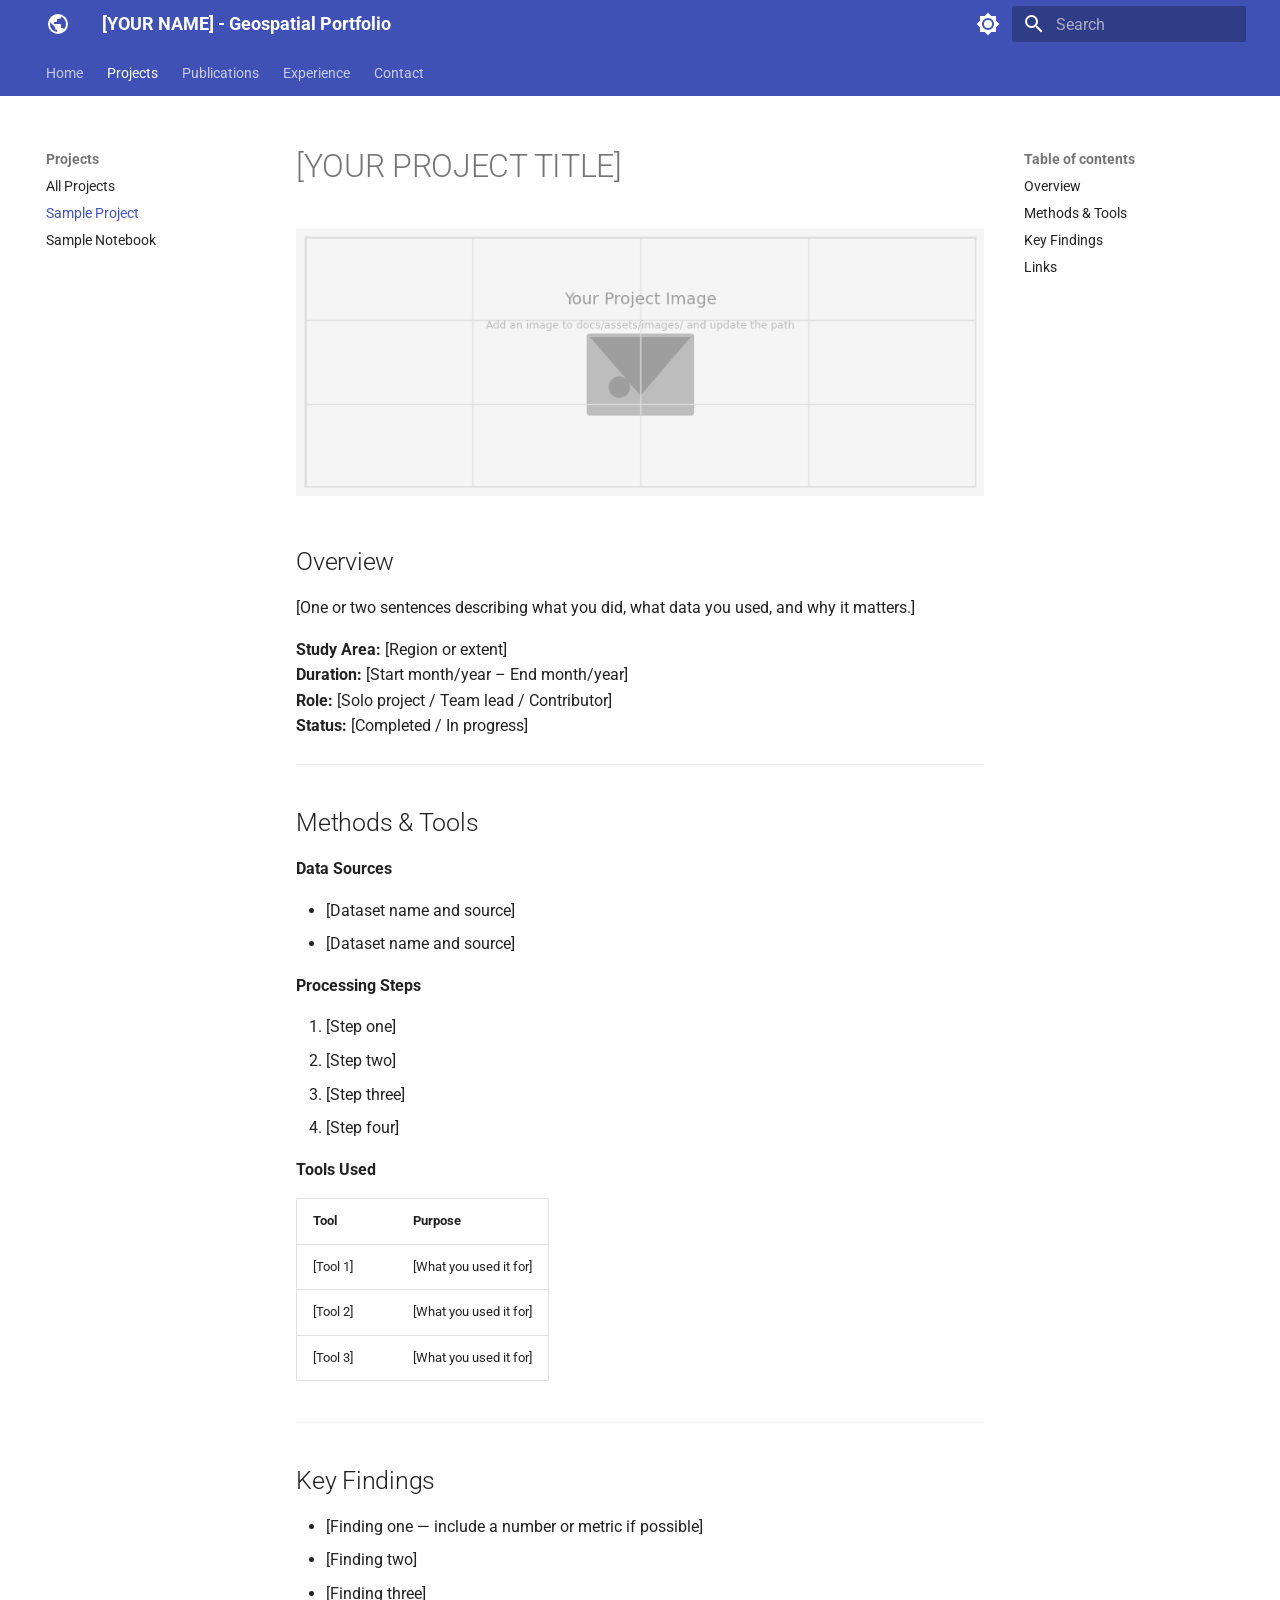
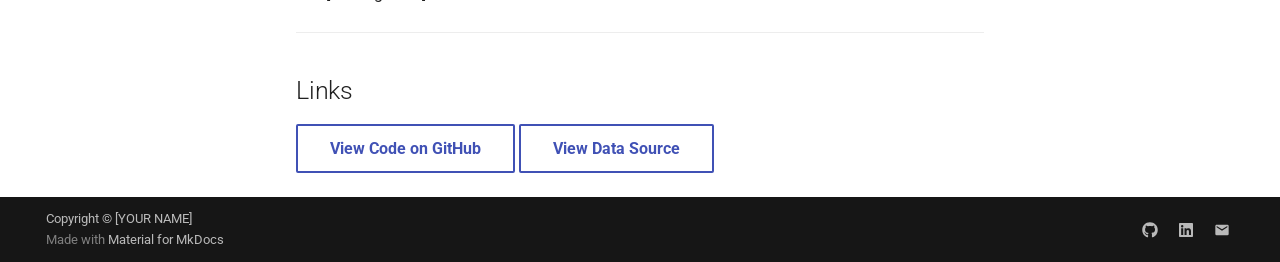
<file: projects/sample-project/index.html>
<!doctype html>
<html lang="en" class="no-js">
  <head>
    
      <meta charset="utf-8">
      <meta name="viewport" content="width=device-width,initial-scale=1">
      
        <meta name="description" content="Portfolio of [YOUR NAME] — GIS, Remote Sensing, and Spatial Data Science">
      
      
        <meta name="author" content="[YOUR NAME]">
      
      
      
        <link rel="prev" href="../">
      
      
        <link rel="next" href="../sample-notebook/">
      
      
        
      
      
      <link rel="icon" href="../../assets/images/favicon.png">
      <meta name="generator" content="mkdocs-1.6.1, mkdocs-material-9.7.6">
    
    
      
        <title>Sample Project - [YOUR NAME] - Geospatial Portfolio</title>
      
    
    
      <link rel="stylesheet" href="../../assets/stylesheets/main.484c7ddc.min.css">
      
        
        <link rel="stylesheet" href="../../assets/stylesheets/palette.ab4e12ef.min.css">
      
      


    
    
      
    
    
      
        
        
        <link rel="preconnect" href="https://fonts.gstatic.com" crossorigin>
        <link rel="stylesheet" href="https://fonts.googleapis.com/css?family=Roboto:300,300i,400,400i,700,700i%7CRoboto+Mono:400,400i,700,700i&display=fallback">
        <style>:root{--md-text-font:"Roboto";--md-code-font:"Roboto Mono"}</style>
      
    
    
      <link rel="stylesheet" href="../../assets/css/extra.css">
    
    <script>__md_scope=new URL("../..",location),__md_hash=e=>[...e].reduce(((e,_)=>(e<<5)-e+_.charCodeAt(0)),0),__md_get=(e,_=localStorage,t=__md_scope)=>JSON.parse(_.getItem(t.pathname+"."+e)),__md_set=(e,_,t=localStorage,a=__md_scope)=>{try{t.setItem(a.pathname+"."+e,JSON.stringify(_))}catch(e){}}</script>
    
      

    
    
  </head>
  
  
    
    
      
    
    
    
    
    <body dir="ltr" data-md-color-scheme="default" data-md-color-primary="indigo" data-md-color-accent="blue">
  
    
    <input class="md-toggle" data-md-toggle="drawer" type="checkbox" id="__drawer" autocomplete="off">
    <input class="md-toggle" data-md-toggle="search" type="checkbox" id="__search" autocomplete="off">
    <label class="md-overlay" for="__drawer"></label>
    <div data-md-component="skip">
      
        
        <a href="#your-project-title" class="md-skip">
          Skip to content
        </a>
      
    </div>
    <div data-md-component="announce">
      
    </div>
    
    
      

<header class="md-header" data-md-component="header">
  <nav class="md-header__inner md-grid" aria-label="Header">
    <a href="../.." title="[YOUR NAME] - Geospatial Portfolio" class="md-header__button md-logo" aria-label="[YOUR NAME] - Geospatial Portfolio" data-md-component="logo">
      
  
  <svg xmlns="http://www.w3.org/2000/svg" viewBox="0 0 24 24"><path d="M17.9 17.39c-.26-.8-1.01-1.39-1.9-1.39h-1v-3a1 1 0 0 0-1-1H8v-2h2a1 1 0 0 0 1-1V7h2a2 2 0 0 0 2-2v-.41a7.984 7.984 0 0 1 2.9 12.8M11 19.93c-3.95-.49-7-3.85-7-7.93 0-.62.08-1.22.21-1.79L9 15v1a2 2 0 0 0 2 2m1-16A10 10 0 0 0 2 12a10 10 0 0 0 10 10 10 10 0 0 0 10-10A10 10 0 0 0 12 2"/></svg>

    </a>
    <label class="md-header__button md-icon" for="__drawer">
      
      <svg xmlns="http://www.w3.org/2000/svg" viewBox="0 0 24 24"><path d="M3 6h18v2H3zm0 5h18v2H3zm0 5h18v2H3z"/></svg>
    </label>
    <div class="md-header__title" data-md-component="header-title">
      <div class="md-header__ellipsis">
        <div class="md-header__topic">
          <span class="md-ellipsis">
            [YOUR NAME] - Geospatial Portfolio
          </span>
        </div>
        <div class="md-header__topic" data-md-component="header-topic">
          <span class="md-ellipsis">
            
              Sample Project
            
          </span>
        </div>
      </div>
    </div>
    
      
        <form class="md-header__option" data-md-component="palette">
  
    
    
    
    <input class="md-option" data-md-color-media="" data-md-color-scheme="default" data-md-color-primary="indigo" data-md-color-accent="blue"  aria-label="Switch to dark mode"  type="radio" name="__palette" id="__palette_0">
    
      <label class="md-header__button md-icon" title="Switch to dark mode" for="__palette_1" hidden>
        <svg xmlns="http://www.w3.org/2000/svg" viewBox="0 0 24 24"><path d="M12 8a4 4 0 0 0-4 4 4 4 0 0 0 4 4 4 4 0 0 0 4-4 4 4 0 0 0-4-4m0 10a6 6 0 0 1-6-6 6 6 0 0 1 6-6 6 6 0 0 1 6 6 6 6 0 0 1-6 6m8-9.31V4h-4.69L12 .69 8.69 4H4v4.69L.69 12 4 15.31V20h4.69L12 23.31 15.31 20H20v-4.69L23.31 12z"/></svg>
      </label>
    
  
    
    
    
    <input class="md-option" data-md-color-media="" data-md-color-scheme="slate" data-md-color-primary="indigo" data-md-color-accent="blue"  aria-label="Switch to light mode"  type="radio" name="__palette" id="__palette_1">
    
      <label class="md-header__button md-icon" title="Switch to light mode" for="__palette_0" hidden>
        <svg xmlns="http://www.w3.org/2000/svg" viewBox="0 0 24 24"><path d="M12 18c-.89 0-1.74-.2-2.5-.55C11.56 16.5 13 14.42 13 12s-1.44-4.5-3.5-5.45C10.26 6.2 11.11 6 12 6a6 6 0 0 1 6 6 6 6 0 0 1-6 6m8-9.31V4h-4.69L12 .69 8.69 4H4v4.69L.69 12 4 15.31V20h4.69L12 23.31 15.31 20H20v-4.69L23.31 12z"/></svg>
      </label>
    
  
</form>
      
    
    
      <script>var palette=__md_get("__palette");if(palette&&palette.color){if("(prefers-color-scheme)"===palette.color.media){var media=matchMedia("(prefers-color-scheme: light)"),input=document.querySelector(media.matches?"[data-md-color-media='(prefers-color-scheme: light)']":"[data-md-color-media='(prefers-color-scheme: dark)']");palette.color.media=input.getAttribute("data-md-color-media"),palette.color.scheme=input.getAttribute("data-md-color-scheme"),palette.color.primary=input.getAttribute("data-md-color-primary"),palette.color.accent=input.getAttribute("data-md-color-accent")}for(var[key,value]of Object.entries(palette.color))document.body.setAttribute("data-md-color-"+key,value)}</script>
    
    
    
      
      
        <label class="md-header__button md-icon" for="__search">
          
          <svg xmlns="http://www.w3.org/2000/svg" viewBox="0 0 24 24"><path d="M9.5 3A6.5 6.5 0 0 1 16 9.5c0 1.61-.59 3.09-1.56 4.23l.27.27h.79l5 5-1.5 1.5-5-5v-.79l-.27-.27A6.52 6.52 0 0 1 9.5 16 6.5 6.5 0 0 1 3 9.5 6.5 6.5 0 0 1 9.5 3m0 2C7 5 5 7 5 9.5S7 14 9.5 14 14 12 14 9.5 12 5 9.5 5"/></svg>
        </label>
        <div class="md-search" data-md-component="search" role="dialog">
  <label class="md-search__overlay" for="__search"></label>
  <div class="md-search__inner" role="search">
    <form class="md-search__form" name="search">
      <input type="text" class="md-search__input" name="query" aria-label="Search" placeholder="Search" autocapitalize="off" autocorrect="off" autocomplete="off" spellcheck="false" data-md-component="search-query" required>
      <label class="md-search__icon md-icon" for="__search">
        
        <svg xmlns="http://www.w3.org/2000/svg" viewBox="0 0 24 24"><path d="M9.5 3A6.5 6.5 0 0 1 16 9.5c0 1.61-.59 3.09-1.56 4.23l.27.27h.79l5 5-1.5 1.5-5-5v-.79l-.27-.27A6.52 6.52 0 0 1 9.5 16 6.5 6.5 0 0 1 3 9.5 6.5 6.5 0 0 1 9.5 3m0 2C7 5 5 7 5 9.5S7 14 9.5 14 14 12 14 9.5 12 5 9.5 5"/></svg>
        
        <svg xmlns="http://www.w3.org/2000/svg" viewBox="0 0 24 24"><path d="M20 11v2H8l5.5 5.5-1.42 1.42L4.16 12l7.92-7.92L13.5 5.5 8 11z"/></svg>
      </label>
      <nav class="md-search__options" aria-label="Search">
        
        <button type="reset" class="md-search__icon md-icon" title="Clear" aria-label="Clear" tabindex="-1">
          
          <svg xmlns="http://www.w3.org/2000/svg" viewBox="0 0 24 24"><path d="M19 6.41 17.59 5 12 10.59 6.41 5 5 6.41 10.59 12 5 17.59 6.41 19 12 13.41 17.59 19 19 17.59 13.41 12z"/></svg>
        </button>
      </nav>
      
    </form>
    <div class="md-search__output">
      <div class="md-search__scrollwrap" tabindex="0" data-md-scrollfix>
        <div class="md-search-result" data-md-component="search-result">
          <div class="md-search-result__meta">
            Initializing search
          </div>
          <ol class="md-search-result__list" role="presentation"></ol>
        </div>
      </div>
    </div>
  </div>
</div>
      
    
    
  </nav>
  
</header>
    
    <div class="md-container" data-md-component="container">
      
      
        
          
            
<nav class="md-tabs" aria-label="Tabs" data-md-component="tabs">
  <div class="md-grid">
    <ul class="md-tabs__list">
      
        
  
  
  
  
    <li class="md-tabs__item">
      <a href="../.." class="md-tabs__link">
        
  
  
    
  
  Home

      </a>
    </li>
  

      
        
  
  
  
    
  
  
    
    
      <li class="md-tabs__item md-tabs__item--active">
        <a href="../" class="md-tabs__link">
          
  
  
  Projects

        </a>
      </li>
    
  

      
        
  
  
  
  
    <li class="md-tabs__item">
      <a href="../../publications/" class="md-tabs__link">
        
  
  
    
  
  Publications

      </a>
    </li>
  

      
        
  
  
  
  
    <li class="md-tabs__item">
      <a href="../../experience/" class="md-tabs__link">
        
  
  
    
  
  Experience

      </a>
    </li>
  

      
        
  
  
  
  
    <li class="md-tabs__item">
      <a href="../../contact/" class="md-tabs__link">
        
  
  
    
  
  Contact

      </a>
    </li>
  

      
    </ul>
  </div>
</nav>
          
        
      
      <main class="md-main" data-md-component="main">
        <div class="md-main__inner md-grid">
          
            
              
              <div class="md-sidebar md-sidebar--primary" data-md-component="sidebar" data-md-type="navigation" >
                <div class="md-sidebar__scrollwrap">
                  <div class="md-sidebar__inner">
                    


  


<nav class="md-nav md-nav--primary md-nav--lifted" aria-label="Navigation" data-md-level="0">
  <label class="md-nav__title" for="__drawer">
    <a href="../.." title="[YOUR NAME] - Geospatial Portfolio" class="md-nav__button md-logo" aria-label="[YOUR NAME] - Geospatial Portfolio" data-md-component="logo">
      
  
  <svg xmlns="http://www.w3.org/2000/svg" viewBox="0 0 24 24"><path d="M17.9 17.39c-.26-.8-1.01-1.39-1.9-1.39h-1v-3a1 1 0 0 0-1-1H8v-2h2a1 1 0 0 0 1-1V7h2a2 2 0 0 0 2-2v-.41a7.984 7.984 0 0 1 2.9 12.8M11 19.93c-3.95-.49-7-3.85-7-7.93 0-.62.08-1.22.21-1.79L9 15v1a2 2 0 0 0 2 2m1-16A10 10 0 0 0 2 12a10 10 0 0 0 10 10 10 10 0 0 0 10-10A10 10 0 0 0 12 2"/></svg>

    </a>
    [YOUR NAME] - Geospatial Portfolio
  </label>
  
  <ul class="md-nav__list" data-md-scrollfix>
    
      
      
  
  
  
  
    <li class="md-nav__item">
      <a href="../.." class="md-nav__link">
        
  
  
  <span class="md-ellipsis">
    
  
    Home
  

    
  </span>
  
  

      </a>
    </li>
  

    
      
      
  
  
    
  
  
  
    
    
    
    
      
        
        
      
      
    
    
    <li class="md-nav__item md-nav__item--active md-nav__item--section md-nav__item--nested">
      
        
        
        <input class="md-nav__toggle md-toggle " type="checkbox" id="__nav_2" checked>
        
          
          <label class="md-nav__link" for="__nav_2" id="__nav_2_label" tabindex="">
            
  
  
  <span class="md-ellipsis">
    
  
    Projects
  

    
  </span>
  
  

            <span class="md-nav__icon md-icon"></span>
          </label>
        
        <nav class="md-nav" data-md-level="1" aria-labelledby="__nav_2_label" aria-expanded="true">
          <label class="md-nav__title" for="__nav_2">
            <span class="md-nav__icon md-icon"></span>
            
  
    Projects
  

          </label>
          <ul class="md-nav__list" data-md-scrollfix>
            
              
                
  
  
  
  
    <li class="md-nav__item">
      <a href="../" class="md-nav__link">
        
  
  
  <span class="md-ellipsis">
    
  
    All Projects
  

    
  </span>
  
  

      </a>
    </li>
  

              
            
              
                
  
  
    
  
  
  
    <li class="md-nav__item md-nav__item--active">
      
      <input class="md-nav__toggle md-toggle" type="checkbox" id="__toc">
      
      
        
      
      
        <label class="md-nav__link md-nav__link--active" for="__toc">
          
  
  
  <span class="md-ellipsis">
    
  
    Sample Project
  

    
  </span>
  
  

          <span class="md-nav__icon md-icon"></span>
        </label>
      
      <a href="./" class="md-nav__link md-nav__link--active">
        
  
  
  <span class="md-ellipsis">
    
  
    Sample Project
  

    
  </span>
  
  

      </a>
      
        

<nav class="md-nav md-nav--secondary" aria-label="Table of contents">
  
  
  
    
  
  
    <label class="md-nav__title" for="__toc">
      <span class="md-nav__icon md-icon"></span>
      Table of contents
    </label>
    <ul class="md-nav__list" data-md-component="toc" data-md-scrollfix>
      
        <li class="md-nav__item">
  <a href="#overview" class="md-nav__link">
    <span class="md-ellipsis">
      
        Overview
      
    </span>
  </a>
  
</li>
      
        <li class="md-nav__item">
  <a href="#methods-tools" class="md-nav__link">
    <span class="md-ellipsis">
      
        Methods &amp; Tools
      
    </span>
  </a>
  
</li>
      
        <li class="md-nav__item">
  <a href="#key-findings" class="md-nav__link">
    <span class="md-ellipsis">
      
        Key Findings
      
    </span>
  </a>
  
</li>
      
        <li class="md-nav__item">
  <a href="#links" class="md-nav__link">
    <span class="md-ellipsis">
      
        Links
      
    </span>
  </a>
  
</li>
      
    </ul>
  
</nav>
      
    </li>
  

              
            
              
                
  
  
  
  
    <li class="md-nav__item">
      <a href="../sample-notebook/" class="md-nav__link">
        
  
  
  <span class="md-ellipsis">
    
  
    Sample Notebook
  

    
  </span>
  
  

      </a>
    </li>
  

              
            
          </ul>
        </nav>
      
    </li>
  

    
      
      
  
  
  
  
    <li class="md-nav__item">
      <a href="../../publications/" class="md-nav__link">
        
  
  
  <span class="md-ellipsis">
    
  
    Publications
  

    
  </span>
  
  

      </a>
    </li>
  

    
      
      
  
  
  
  
    <li class="md-nav__item">
      <a href="../../experience/" class="md-nav__link">
        
  
  
  <span class="md-ellipsis">
    
  
    Experience
  

    
  </span>
  
  

      </a>
    </li>
  

    
      
      
  
  
  
  
    <li class="md-nav__item">
      <a href="../../contact/" class="md-nav__link">
        
  
  
  <span class="md-ellipsis">
    
  
    Contact
  

    
  </span>
  
  

      </a>
    </li>
  

    
  </ul>
</nav>
                  </div>
                </div>
              </div>
            
            
              
              <div class="md-sidebar md-sidebar--secondary" data-md-component="sidebar" data-md-type="toc" >
                <div class="md-sidebar__scrollwrap">
                  <div class="md-sidebar__inner">
                    

<nav class="md-nav md-nav--secondary" aria-label="Table of contents">
  
  
  
    
  
  
    <label class="md-nav__title" for="__toc">
      <span class="md-nav__icon md-icon"></span>
      Table of contents
    </label>
    <ul class="md-nav__list" data-md-component="toc" data-md-scrollfix>
      
        <li class="md-nav__item">
  <a href="#overview" class="md-nav__link">
    <span class="md-ellipsis">
      
        Overview
      
    </span>
  </a>
  
</li>
      
        <li class="md-nav__item">
  <a href="#methods-tools" class="md-nav__link">
    <span class="md-ellipsis">
      
        Methods &amp; Tools
      
    </span>
  </a>
  
</li>
      
        <li class="md-nav__item">
  <a href="#key-findings" class="md-nav__link">
    <span class="md-ellipsis">
      
        Key Findings
      
    </span>
  </a>
  
</li>
      
        <li class="md-nav__item">
  <a href="#links" class="md-nav__link">
    <span class="md-ellipsis">
      
        Links
      
    </span>
  </a>
  
</li>
      
    </ul>
  
</nav>
                  </div>
                </div>
              </div>
            
          
          
            <div class="md-content" data-md-component="content">
              
              <article class="md-content__inner md-typeset">
                
                  



<!--
CHECKLIST FOR THIS PAGE (copy this file for each new project):
- [ ] Replace [YOUR PROJECT TITLE] with your project title
- [ ] Replace the hero image with your own (add to docs/assets/images/)
- [ ] Update the Overview section
- [ ] Update the Methods & Tools section
- [ ] Update the Key Findings section
- [ ] Update the Links section
- [ ] Add a card for this project on docs/projects/index.md
- [ ] Add a nav entry in mkdocs.yml
-->

<h1 id="your-project-title">[YOUR PROJECT TITLE]</h1>
<p><img alt="Project overview image" src="../../assets/images/placeholder-project.png" /></p>
<h2 id="overview">Overview</h2>
<p>[One or two sentences describing what you did, what data you used, and why it matters.]</p>
<p><strong>Study Area:</strong> [Region or extent]<br />
<strong>Duration:</strong> [Start month/year – End month/year]<br />
<strong>Role:</strong> [Solo project / Team lead / Contributor]<br />
<strong>Status:</strong> [Completed / In progress]</p>
<hr />
<h2 id="methods-tools">Methods &amp; Tools</h2>
<p><strong>Data Sources</strong></p>
<ul>
<li>[Dataset name and source]</li>
<li>[Dataset name and source]</li>
</ul>
<p><strong>Processing Steps</strong></p>
<ol>
<li>[Step one]</li>
<li>[Step two]</li>
<li>[Step three]</li>
<li>[Step four]</li>
</ol>
<p><strong>Tools Used</strong></p>
<table>
<thead>
<tr>
<th>Tool</th>
<th>Purpose</th>
</tr>
</thead>
<tbody>
<tr>
<td>[Tool 1]</td>
<td>[What you used it for]</td>
</tr>
<tr>
<td>[Tool 2]</td>
<td>[What you used it for]</td>
</tr>
<tr>
<td>[Tool 3]</td>
<td>[What you used it for]</td>
</tr>
</tbody>
</table>
<hr />
<h2 id="key-findings">Key Findings</h2>
<ul>
<li>[Finding one — include a number or metric if possible]</li>
<li>[Finding two]</li>
<li>[Finding three]</li>
</ul>
<hr />
<h2 id="links">Links</h2>
<p><a class="md-button" href="https://github.com/[YOUR-GITHUB-USERNAME]/[YOUR-REPO-NAME]">View Code on GitHub</a>
<a class="md-button" href="https://example.com">View Data Source</a></p>












                
              </article>
            </div>
          
          
<script>var target=document.getElementById(location.hash.slice(1));target&&target.name&&(target.checked=target.name.startsWith("__tabbed_"))</script>
        </div>
        
          <button type="button" class="md-top md-icon" data-md-component="top" hidden>
  
  <svg xmlns="http://www.w3.org/2000/svg" viewBox="0 0 24 24"><path d="M13 20h-2V8l-5.5 5.5-1.42-1.42L12 4.16l7.92 7.92-1.42 1.42L13 8z"/></svg>
  Back to top
</button>
        
      </main>
      
        <footer class="md-footer">
  
  <div class="md-footer-meta md-typeset">
    <div class="md-footer-meta__inner md-grid">
      <div class="md-copyright">
  
    <div class="md-copyright__highlight">
      Copyright &copy; [YOUR NAME]
    </div>
  
  
    Made with
    <a href="https://squidfunk.github.io/mkdocs-material/" target="_blank" rel="noopener">
      Material for MkDocs
    </a>
  
</div>
      
        
<div class="md-social">
  
    
    
    
    
      
      
    
    <a href="https://github.com/[YOUR-GITHUB-USERNAME]" target="_blank" rel="noopener" title="github.com" class="md-social__link">
      <svg xmlns="http://www.w3.org/2000/svg" viewBox="0 0 512 512"><!--! Font Awesome Free 7.1.0 by @fontawesome - https://fontawesome.com License - https://fontawesome.com/license/free (Icons: CC BY 4.0, Fonts: SIL OFL 1.1, Code: MIT License) Copyright 2025 Fonticons, Inc.--><path d="M173.9 397.4c0 2-2.3 3.6-5.2 3.6-3.3.3-5.6-1.3-5.6-3.6 0-2 2.3-3.6 5.2-3.6 3-.3 5.6 1.3 5.6 3.6m-31.1-4.5c-.7 2 1.3 4.3 4.3 4.9 2.6 1 5.6 0 6.2-2s-1.3-4.3-4.3-5.2c-2.6-.7-5.5.3-6.2 2.3m44.2-1.7c-2.9.7-4.9 2.6-4.6 4.9.3 2 2.9 3.3 5.9 2.6 2.9-.7 4.9-2.6 4.6-4.6-.3-1.9-3-3.2-5.9-2.9M252.8 8C114.1 8 8 113.3 8 252c0 110.9 69.8 205.8 169.5 239.2 12.8 2.3 17.3-5.6 17.3-12.1 0-6.2-.3-40.4-.3-61.4 0 0-70 15-84.7-29.8 0 0-11.4-29.1-27.8-36.6 0 0-22.9-15.7 1.6-15.4 0 0 24.9 2 38.6 25.8 21.9 38.6 58.6 27.5 72.9 20.9 2.3-16 8.8-27.1 16-33.7-55.9-6.2-112.3-14.3-112.3-110.5 0-27.5 7.6-41.3 23.6-58.9-2.6-6.5-11.1-33.3 2.6-67.9 20.9-6.5 69 27 69 27 20-5.6 41.5-8.5 62.8-8.5s42.8 2.9 62.8 8.5c0 0 48.1-33.6 69-27 13.7 34.7 5.2 61.4 2.6 67.9 16 17.7 25.8 31.5 25.8 58.9 0 96.5-58.9 104.2-114.8 110.5 9.2 7.9 17 22.9 17 46.4 0 33.7-.3 75.4-.3 83.6 0 6.5 4.6 14.4 17.3 12.1C436.2 457.8 504 362.9 504 252 504 113.3 391.5 8 252.8 8M105.2 352.9c-1.3 1-1 3.3.7 5.2 1.6 1.6 3.9 2.3 5.2 1 1.3-1 1-3.3-.7-5.2-1.6-1.6-3.9-2.3-5.2-1m-10.8-8.1c-.7 1.3.3 2.9 2.3 3.9 1.6 1 3.6.7 4.3-.7.7-1.3-.3-2.9-2.3-3.9-2-.6-3.6-.3-4.3.7m32.4 35.6c-1.6 1.3-1 4.3 1.3 6.2 2.3 2.3 5.2 2.6 6.5 1 1.3-1.3.7-4.3-1.3-6.2-2.2-2.3-5.2-2.6-6.5-1m-11.4-14.7c-1.6 1-1.6 3.6 0 5.9s4.3 3.3 5.6 2.3c1.6-1.3 1.6-3.9 0-6.2-1.4-2.3-4-3.3-5.6-2"/></svg>
    </a>
  
    
    
    
    
      
      
    
    <a href="https://linkedin.com/in/[YOUR-LINKEDIN-USERNAME]" target="_blank" rel="noopener" title="linkedin.com" class="md-social__link">
      <svg xmlns="http://www.w3.org/2000/svg" viewBox="0 0 448 512"><!--! Font Awesome Free 7.1.0 by @fontawesome - https://fontawesome.com License - https://fontawesome.com/license/free (Icons: CC BY 4.0, Fonts: SIL OFL 1.1, Code: MIT License) Copyright 2025 Fonticons, Inc.--><path d="M416 32H31.9C14.3 32 0 46.5 0 64.3v383.4C0 465.5 14.3 480 31.9 480H416c17.6 0 32-14.5 32-32.3V64.3c0-17.8-14.4-32.3-32-32.3M135.4 416H69V202.2h66.5V416zM102.2 96a38.5 38.5 0 1 1 0 77 38.5 38.5 0 1 1 0-77m282.1 320h-66.4V312c0-24.8-.5-56.7-34.5-56.7-34.6 0-39.9 27-39.9 54.9V416h-66.4V202.2h63.7v29.2h.9c8.9-16.8 30.6-34.5 62.9-34.5 67.2 0 79.7 44.3 79.7 101.9z"/></svg>
    </a>
  
    
    
    
    
    <a href="mailto:[YOUR-EMAIL-ADDRESS]" target="_blank" rel="noopener" title="" class="md-social__link">
      <svg xmlns="http://www.w3.org/2000/svg" viewBox="0 0 24 24"><path d="m20 8-8 5-8-5V6l8 5 8-5m0-2H4c-1.11 0-2 .89-2 2v12a2 2 0 0 0 2 2h16a2 2 0 0 0 2-2V6a2 2 0 0 0-2-2"/></svg>
    </a>
  
</div>
      
    </div>
  </div>
</footer>
      
    </div>
    <div class="md-dialog" data-md-component="dialog">
      <div class="md-dialog__inner md-typeset"></div>
    </div>
    
    
    
      
      
      <script id="__config" type="application/json">{"annotate": null, "base": "../..", "features": ["navigation.tabs", "navigation.top", "content.code.copy"], "search": "../../assets/javascripts/workers/search.2c215733.min.js", "tags": null, "translations": {"clipboard.copied": "Copied to clipboard", "clipboard.copy": "Copy to clipboard", "search.result.more.one": "1 more on this page", "search.result.more.other": "# more on this page", "search.result.none": "No matching documents", "search.result.one": "1 matching document", "search.result.other": "# matching documents", "search.result.placeholder": "Type to start searching", "search.result.term.missing": "Missing", "select.version": "Select version"}, "version": null}</script>
    
    
      <script src="../../assets/javascripts/bundle.79ae519e.min.js"></script>
      
    
  </body>
</html>
</file>
<file: assets/css/extra.css>
/* Profile photo on the Home page */
.profile-photo {
  border-radius: 50%;
  width: 160px;
  height: 160px;
  object-fit: cover;
  display: block;
  margin: 0 auto 0.75rem auto;
}

/* Hero section on the Home page */
.hero {
  text-align: center;
  padding: 1rem 1rem 1.25rem 1rem;
  background: linear-gradient(135deg, #e8f4f8 0%, #f0f7ff 50%, #e8f0fe 100%);
  border-radius: 8px;
}

.hero h1 {
  margin-top: 0.25rem;
  margin-bottom: 0.25rem;
}

.hero p {
  margin-top: 0;
  margin-bottom: 0.25rem;
}

.hero + hr {
  margin-top: 0.5rem;
}

/* About Me section on the Home page */
.about-section {
  display: flex;
  gap: 2rem;
  align-items: center;
}

.about-text {
  flex: 1;
}

.about-image {
  flex: 0 0 auto;
}

.about-image img {
  width: 400px;
  border-radius: 8px;
  display: block;
}

@media (max-width: 600px) {
  .about-section {
    flex-direction: column;
  }
  .about-image img {
    width: 100%;
  }
}

/* Timeline on the Experience page */
.timeline {
  padding-left: 1.75rem;
  border-left: 3px solid var(--md-primary-fg-color--light);
}

.timeline-entry {
  position: relative;
  margin-bottom: 1.75rem;
}

.timeline-entry::before {
  content: '';
  position: absolute;
  left: -2.2rem;
  top: 0.45rem;
  width: 0.9rem;
  height: 0.9rem;
  border-radius: 50%;
  background-color: var(--md-primary-fg-color);
  border: 2px solid var(--md-default-bg-color);
}

.timeline-entry h3 {
  margin-top: 0;
}

/* Skills grid cards on the Home page */
.md-typeset .grid.cards > ul > li {
  background-color: #f0f7ff;
}

/* Project cards on the Projects gallery page */
.project-card {
  border: 1px solid var(--md-default-fg-color--lightest);
  border-radius: 8px;
  padding: 1rem;
  background-color: #f0f7ff;
  transition: box-shadow 0.2s;
}

.project-card:hover {
  box-shadow: 0 4px 16px rgba(0, 0, 0, 0.12);
}

.project-card img {
  width: 100%;
  height: 180px;
  object-fit: cover;
  border-radius: 4px;
  margin-bottom: 0.75rem;
}
</file>
<file: assets/stylesheets/main.484c7ddc.min.css>
@charset "UTF-8";html{-webkit-text-size-adjust:none;-moz-text-size-adjust:none;text-size-adjust:none;box-sizing:border-box}*,:after,:before{box-sizing:inherit}@media (prefers-reduced-motion){*,:after,:before{transition:none!important}}body{margin:0}a,button,input,label{-webkit-tap-highlight-color:transparent}a{color:inherit;text-decoration:none}hr{border:0;box-sizing:initial;display:block;height:.05rem;overflow:visible;padding:0}small{font-size:80%}sub,sup{line-height:1em}img{border-style:none}table{border-collapse:initial;border-spacing:0}td,th{font-weight:400;vertical-align:top}button{background:#0000;border:0;font-family:inherit;font-size:inherit;margin:0;padding:0}input{border:0;outline:none}:root{--md-primary-fg-color:#4051b5;--md-primary-fg-color--light:#5d6cc0;--md-primary-fg-color--dark:#303fa1;--md-primary-bg-color:#fff;--md-primary-bg-color--light:#ffffffb3;--md-accent-fg-color:#526cfe;--md-accent-fg-color--transparent:#526cfe1a;--md-accent-bg-color:#fff;--md-accent-bg-color--light:#ffffffb3}[data-md-color-scheme=default]{color-scheme:light}[data-md-color-scheme=default] img[src$="#gh-dark-mode-only"],[data-md-color-scheme=default] img[src$="#only-dark"]{display:none}:root,[data-md-color-scheme=default]{--md-hue:225deg;--md-default-fg-color:#000000de;--md-default-fg-color--light:#0000008a;--md-default-fg-color--lighter:#00000052;--md-default-fg-color--lightest:#00000012;--md-default-bg-color:#fff;--md-default-bg-color--light:#ffffffb3;--md-default-bg-color--lighter:#ffffff4d;--md-default-bg-color--lightest:#ffffff1f;--md-code-fg-color:#36464e;--md-code-bg-color:#f5f5f5;--md-code-bg-color--light:#f5f5f5b3;--md-code-bg-color--lighter:#f5f5f54d;--md-code-hl-color:#4287ff;--md-code-hl-color--light:#4287ff1a;--md-code-hl-number-color:#d52a2a;--md-code-hl-special-color:#db1457;--md-code-hl-function-color:#a846b9;--md-code-hl-constant-color:#6e59d9;--md-code-hl-keyword-color:#3f6ec6;--md-code-hl-string-color:#1c7d4d;--md-code-hl-name-color:var(--md-code-fg-color);--md-code-hl-operator-color:var(--md-default-fg-color--light);--md-code-hl-punctuation-color:var(--md-default-fg-color--light);--md-code-hl-comment-color:var(--md-default-fg-color--light);--md-code-hl-generic-color:var(--md-default-fg-color--light);--md-code-hl-variable-color:var(--md-default-fg-color--light);--md-typeset-color:var(--md-default-fg-color);--md-typeset-a-color:var(--md-primary-fg-color);--md-typeset-del-color:#f5503d26;--md-typeset-ins-color:#0bd57026;--md-typeset-kbd-color:#fafafa;--md-typeset-kbd-accent-color:#fff;--md-typeset-kbd-border-color:#b8b8b8;--md-typeset-mark-color:#ffff0080;--md-typeset-table-color:#0000001f;--md-typeset-table-color--light:rgba(0,0,0,.035);--md-admonition-fg-color:var(--md-default-fg-color);--md-admonition-bg-color:var(--md-default-bg-color);--md-warning-fg-color:#000000de;--md-warning-bg-color:#ff9;--md-footer-fg-color:#fff;--md-footer-fg-color--light:#ffffffb3;--md-footer-fg-color--lighter:#ffffff73;--md-footer-bg-color:#000000de;--md-footer-bg-color--dark:#00000052;--md-shadow-z1:0 0.2rem 0.5rem #0000000d,0 0 0.05rem #0000001a;--md-shadow-z2:0 0.2rem 0.5rem #0000001a,0 0 0.05rem #00000040;--md-shadow-z3:0 0.2rem 0.5rem #0003,0 0 0.05rem #00000059}.md-icon svg{fill:currentcolor;display:block;height:1.2rem;width:1.2rem}body{-webkit-font-smoothing:antialiased;-moz-osx-font-smoothing:grayscale;--md-text-font-family:var(--md-text-font,_),-apple-system,BlinkMacSystemFont,Helvetica,Arial,sans-serif;--md-code-font-family:var(--md-code-font,_),SFMono-Regular,Consolas,Menlo,monospace}aside,body,input{font-feature-settings:"kern","liga";color:var(--md-typeset-color);font-family:var(--md-text-font-family)}code,kbd,pre{font-feature-settings:"kern";font-family:var(--md-code-font-family)}:root{--md-typeset-table-sort-icon:url('data:image/svg+xml;charset=utf-8,<svg xmlns="http://www.w3.org/2000/svg" viewBox="0 0 24 24"><path d="m18 21-4-4h3V7h-3l4-4 4 4h-3v10h3M2 19v-2h10v2M2 13v-2h7v2M2 7V5h4v2z"/></svg>');--md-typeset-table-sort-icon--asc:url('data:image/svg+xml;charset=utf-8,<svg xmlns="http://www.w3.org/2000/svg" viewBox="0 0 24 24"><path d="M19 17h3l-4 4-4-4h3V3h2M2 17h10v2H2M6 5v2H2V5m0 6h7v2H2z"/></svg>');--md-typeset-table-sort-icon--desc:url('data:image/svg+xml;charset=utf-8,<svg xmlns="http://www.w3.org/2000/svg" viewBox="0 0 24 24"><path d="M19 7h3l-4-4-4 4h3v14h2M2 17h10v2H2M6 5v2H2V5m0 6h7v2H2z"/></svg>')}.md-typeset{-webkit-print-color-adjust:exact;color-adjust:exact;font-size:.8rem;line-height:1.6;overflow-wrap:break-word}@media print{.md-typeset{font-size:.68rem}}.md-typeset blockquote,.md-typeset dl,.md-typeset figure,.md-typeset ol,.md-typeset pre,.md-typeset ul{margin-bottom:1em;margin-top:1em}.md-typeset h1{color:var(--md-default-fg-color--light);font-size:2em;line-height:1.3;margin:0 0 1.25em}.md-typeset h1,.md-typeset h2{font-weight:300;letter-spacing:-.01em}.md-typeset h2{font-size:1.5625em;line-height:1.4;margin:1.6em 0 .64em}.md-typeset h3{font-size:1.25em;font-weight:400;letter-spacing:-.01em;line-height:1.5;margin:1.6em 0 .8em}.md-typeset h2+h3{margin-top:.8em}.md-typeset h4{font-weight:700;letter-spacing:-.01em;margin:1em 0}.md-typeset h5,.md-typeset h6{color:var(--md-default-fg-color--light);font-size:.8em;font-weight:700;letter-spacing:-.01em;margin:1.25em 0}.md-typeset h5{text-transform:uppercase}.md-typeset h5 code{text-transform:none}.md-typeset hr{border-bottom:.05rem solid var(--md-default-fg-color--lightest);display:flow-root;margin:1.5em 0}.md-typeset a{color:var(--md-typeset-a-color);word-break:break-word}.md-typeset a,.md-typeset a:before{transition:color 125ms}.md-typeset a:focus,.md-typeset a:hover{color:var(--md-accent-fg-color)}.md-typeset a:focus code,.md-typeset a:hover code{background-color:var(--md-accent-fg-color--transparent);color:var(--md-accent-fg-color)}.md-typeset a code{color:var(--md-typeset-a-color)}.md-typeset a.focus-visible{outline-color:var(--md-accent-fg-color);outline-offset:.2rem}.md-typeset code,.md-typeset kbd,.md-typeset pre{color:var(--md-code-fg-color);direction:ltr;font-variant-ligatures:none;transition:background-color 125ms}@media print{.md-typeset code,.md-typeset kbd,.md-typeset pre{white-space:pre-wrap}}.md-typeset code{background-color:var(--md-code-bg-color);border-radius:.1rem;-webkit-box-decoration-break:clone;box-decoration-break:clone;font-size:.85em;padding:0 .2941176471em;transition:color 125ms,background-color 125ms;word-break:break-word}.md-typeset code:not(.focus-visible){-webkit-tap-highlight-color:transparent;outline:none}.md-typeset pre{display:flow-root;line-height:1.4;position:relative}.md-typeset pre>code{-webkit-box-decoration-break:slice;box-decoration-break:slice;box-shadow:none;display:block;margin:0;outline-color:var(--md-accent-fg-color);overflow:auto;padding:.7720588235em 1.1764705882em;scrollbar-color:var(--md-default-fg-color--lighter) #0000;scrollbar-width:thin;touch-action:auto;word-break:normal}.md-typeset pre>code:hover{scrollbar-color:var(--md-accent-fg-color) #0000}.md-typeset pre>code::-webkit-scrollbar{height:.2rem;width:.2rem}.md-typeset pre>code::-webkit-scrollbar-thumb{background-color:var(--md-default-fg-color--lighter)}.md-typeset pre>code::-webkit-scrollbar-thumb:hover{background-color:var(--md-accent-fg-color)}.md-typeset kbd{background-color:var(--md-typeset-kbd-color);border-radius:.1rem;box-shadow:0 .1rem 0 .05rem var(--md-typeset-kbd-border-color),0 .1rem 0 var(--md-typeset-kbd-border-color),0 -.1rem .2rem var(--md-typeset-kbd-accent-color) inset;color:var(--md-default-fg-color);display:inline-block;font-size:.75em;padding:0 .6666666667em;vertical-align:text-top;word-break:break-word}.md-typeset mark{background-color:var(--md-typeset-mark-color);-webkit-box-decoration-break:clone;box-decoration-break:clone;color:inherit;word-break:break-word}.md-typeset abbr{cursor:help;text-decoration:none}.md-typeset [data-preview],.md-typeset abbr{border-bottom:.05rem dotted var(--md-default-fg-color--light)}.md-typeset small{opacity:.75}[dir=ltr] .md-typeset sub,[dir=ltr] .md-typeset sup{margin-left:.078125em}[dir=rtl] .md-typeset sub,[dir=rtl] .md-typeset sup{margin-right:.078125em}[dir=ltr] .md-typeset blockquote{padding-left:.6rem}[dir=rtl] .md-typeset blockquote{padding-right:.6rem}[dir=ltr] .md-typeset blockquote{border-left:.2rem solid var(--md-default-fg-color--lighter)}[dir=rtl] .md-typeset blockquote{border-right:.2rem solid var(--md-default-fg-color--lighter)}.md-typeset blockquote{color:var(--md-default-fg-color--light);margin-left:0;margin-right:0}.md-typeset ul{list-style-type:disc}.md-typeset ul[type]{list-style-type:revert-layer}[dir=ltr] .md-typeset ol,[dir=ltr] .md-typeset ul{margin-left:.625em}[dir=rtl] .md-typeset ol,[dir=rtl] .md-typeset ul{margin-right:.625em}.md-typeset ol,.md-typeset ul{padding:0}.md-typeset ol:not([hidden]),.md-typeset ul:not([hidden]){display:flow-root}.md-typeset ol ol,.md-typeset ul ol{list-style-type:lower-alpha}.md-typeset ol ol ol,.md-typeset ul ol ol{list-style-type:lower-roman}.md-typeset ol ol ol ol,.md-typeset ul ol ol ol{list-style-type:upper-alpha}.md-typeset ol ol ol ol ol,.md-typeset ul ol ol ol ol{list-style-type:upper-roman}.md-typeset ol[type],.md-typeset ul[type]{list-style-type:revert-layer}[dir=ltr] .md-typeset ol li,[dir=ltr] .md-typeset ul li{margin-left:1.25em}[dir=rtl] .md-typeset ol li,[dir=rtl] .md-typeset ul li{margin-right:1.25em}.md-typeset ol li,.md-typeset ul li{margin-bottom:.5em}.md-typeset ol li blockquote,.md-typeset ol li p,.md-typeset ul li blockquote,.md-typeset ul li p{margin:.5em 0}.md-typeset ol li:last-child,.md-typeset ul li:last-child{margin-bottom:0}[dir=ltr] .md-typeset ol li ol,[dir=ltr] .md-typeset ol li ul,[dir=ltr] .md-typeset ul li ol,[dir=ltr] .md-typeset ul li ul{margin-left:.625em}[dir=rtl] .md-typeset ol li ol,[dir=rtl] .md-typeset ol li ul,[dir=rtl] .md-typeset ul li ol,[dir=rtl] .md-typeset ul li ul{margin-right:.625em}.md-typeset ol li ol,.md-typeset ol li ul,.md-typeset ul li ol,.md-typeset ul li ul{margin-bottom:.5em;margin-top:.5em}[dir=ltr] .md-typeset dd{margin-left:1.875em}[dir=rtl] .md-typeset dd{margin-right:1.875em}.md-typeset dd{margin-bottom:1.5em;margin-top:1em}.md-typeset img,.md-typeset svg,.md-typeset video{height:auto;max-width:100%}.md-typeset img[align=left]{margin:1em 1em 1em 0}.md-typeset img[align=right]{margin:1em 0 1em 1em}.md-typeset img[align]:only-child{margin-top:0}.md-typeset figure{display:flow-root;margin:1em auto;max-width:100%;text-align:center;width:fit-content}.md-typeset figure img{display:block;margin:0 auto}.md-typeset figcaption{font-style:italic;margin:1em auto;max-width:24rem}.md-typeset iframe{max-width:100%}.md-typeset table:not([class]){background-color:var(--md-default-bg-color);border:.05rem solid var(--md-typeset-table-color);border-radius:.1rem;display:inline-block;font-size:.64rem;max-width:100%;overflow:auto;touch-action:auto}@media print{.md-typeset table:not([class]){display:table}}.md-typeset table:not([class])+*{margin-top:1.5em}.md-typeset table:not([class]) td>:first-child,.md-typeset table:not([class]) th>:first-child{margin-top:0}.md-typeset table:not([class]) td>:last-child,.md-typeset table:not([class]) th>:last-child{margin-bottom:0}.md-typeset table:not([class]) td:not([align]),.md-typeset table:not([class]) th:not([align]){text-align:left}[dir=rtl] .md-typeset table:not([class]) td:not([align]),[dir=rtl] .md-typeset table:not([class]) th:not([align]){text-align:right}.md-typeset table:not([class]) th{font-weight:700;min-width:5rem;padding:.9375em 1.25em;vertical-align:top}.md-typeset table:not([class]) td{border-top:.05rem solid var(--md-typeset-table-color);padding:.9375em 1.25em;vertical-align:top}.md-typeset table:not([class]) tbody tr{transition:background-color 125ms}.md-typeset table:not([class]) tbody tr:hover{background-color:var(--md-typeset-table-color--light);box-shadow:0 .05rem 0 var(--md-default-bg-color) inset}.md-typeset table:not([class]) a{word-break:normal}.md-typeset table th[role=columnheader]{cursor:pointer}[dir=ltr] .md-typeset table th[role=columnheader]:after{margin-left:.5em}[dir=rtl] .md-typeset table th[role=columnheader]:after{margin-right:.5em}.md-typeset table th[role=columnheader]:after{content:"";display:inline-block;height:1.2em;-webkit-mask-image:var(--md-typeset-table-sort-icon);mask-image:var(--md-typeset-table-sort-icon);-webkit-mask-repeat:no-repeat;mask-repeat:no-repeat;-webkit-mask-size:contain;mask-size:contain;transition:background-color 125ms;vertical-align:text-bottom;width:1.2em}.md-typeset table th[role=columnheader]:hover:after{background-color:var(--md-default-fg-color--lighter)}.md-typeset table th[role=columnheader][aria-sort=ascending]:after{background-color:var(--md-default-fg-color--light);-webkit-mask-image:var(--md-typeset-table-sort-icon--asc);mask-image:var(--md-typeset-table-sort-icon--asc)}.md-typeset table th[role=columnheader][aria-sort=descending]:after{background-color:var(--md-default-fg-color--light);-webkit-mask-image:var(--md-typeset-table-sort-icon--desc);mask-image:var(--md-typeset-table-sort-icon--desc)}.md-typeset__scrollwrap{margin:1em -.8rem;overflow-x:auto;touch-action:auto}.md-typeset__table{display:inline-block;margin-bottom:.5em;padding:0 .8rem}@media print{.md-typeset__table{display:block}}html .md-typeset__table table{display:table;margin:0;overflow:hidden;width:100%}@media screen and (max-width:44.984375em){.md-content__inner>pre{margin:1em -.8rem}.md-content__inner>pre code{border-radius:0}}.md-typeset .md-author{border-radius:100%;display:block;flex-shrink:0;height:1.6rem;overflow:hidden;position:relative;transition:color 125ms,transform 125ms;width:1.6rem}.md-typeset .md-author img{display:block}.md-typeset .md-author--more{background:var(--md-default-fg-color--lightest);color:var(--md-default-fg-color--lighter);font-size:.6rem;font-weight:700;line-height:1.6rem;text-align:center}.md-typeset .md-author--long{height:2.4rem;width:2.4rem}.md-typeset a.md-author{transform:scale(1)}.md-typeset a.md-author img{border-radius:100%;filter:grayscale(100%) opacity(75%);transition:filter 125ms}.md-typeset a.md-author:focus,.md-typeset a.md-author:hover{transform:scale(1.1);z-index:1}.md-typeset a.md-author:focus img,.md-typeset a.md-author:hover img{filter:grayscale(0)}.md-banner{background-color:var(--md-footer-bg-color);color:var(--md-footer-fg-color);overflow:auto}@media print{.md-banner{display:none}}.md-banner--warning{background-color:var(--md-warning-bg-color);color:var(--md-warning-fg-color)}.md-banner__inner{font-size:.7rem;margin:.6rem auto;padding:0 .8rem}[dir=ltr] .md-banner__button{float:right}[dir=rtl] .md-banner__button{float:left}.md-banner__button{color:inherit;cursor:pointer;transition:opacity .25s}.no-js .md-banner__button{display:none}.md-banner__button:hover{opacity:.7}html{font-size:125%;height:100%;overflow-x:hidden}@media screen and (min-width:100em){html{font-size:137.5%}}@media screen and (min-width:125em){html{font-size:150%}}body{background-color:var(--md-default-bg-color);display:flex;flex-direction:column;font-size:.5rem;min-height:100%;position:relative;width:100%}@media print{body{display:block}}@media screen and (max-width:59.984375em){body[data-md-scrolllock]{position:fixed}}.md-grid{margin-left:auto;margin-right:auto;max-width:61rem}.md-container{display:flex;flex-direction:column;flex-grow:1}@media print{.md-container{display:block}}.md-main{flex-grow:1}.md-main__inner{display:flex;height:100%;margin-top:1.5rem}.md-ellipsis{overflow:hidden;text-overflow:ellipsis}.md-toggle{display:none}.md-option{height:0;opacity:0;position:absolute;width:0}.md-option:checked+label:not([hidden]){display:block}.md-option.focus-visible+label{outline-color:var(--md-accent-fg-color);outline-style:auto}.md-skip{background-color:var(--md-default-fg-color);border-radius:.1rem;color:var(--md-default-bg-color);font-size:.64rem;margin:.5rem;opacity:0;outline-color:var(--md-accent-fg-color);padding:.3rem .5rem;position:fixed;transform:translateY(.4rem);z-index:-1}.md-skip:focus{opacity:1;transform:translateY(0);transition:transform .25s cubic-bezier(.4,0,.2,1),opacity 175ms 75ms;z-index:10}@page{margin:25mm}:root{--md-clipboard-icon:url('data:image/svg+xml;charset=utf-8,<svg xmlns="http://www.w3.org/2000/svg" viewBox="0 0 24 24"><path d="M19 21H8V7h11m0-2H8a2 2 0 0 0-2 2v14a2 2 0 0 0 2 2h11a2 2 0 0 0 2-2V7a2 2 0 0 0-2-2m-3-4H4a2 2 0 0 0-2 2v14h2V3h12z"/></svg>')}.md-clipboard{border-radius:.1rem;color:var(--md-default-fg-color--lightest);cursor:pointer;height:1.5em;outline-color:var(--md-accent-fg-color);outline-offset:.1rem;transition:color .25s;width:1.5em;z-index:1}@media print{.md-clipboard{display:none}}.md-clipboard:not(.focus-visible){-webkit-tap-highlight-color:transparent;outline:none}:hover>.md-clipboard{color:var(--md-default-fg-color--light)}.md-clipboard:focus,.md-clipboard:hover{color:var(--md-accent-fg-color)}.md-clipboard:after{background-color:currentcolor;content:"";display:block;height:1.125em;margin:0 auto;-webkit-mask-image:var(--md-clipboard-icon);mask-image:var(--md-clipboard-icon);-webkit-mask-position:center;mask-position:center;-webkit-mask-repeat:no-repeat;mask-repeat:no-repeat;-webkit-mask-size:contain;mask-size:contain;width:1.125em}.md-clipboard--inline{cursor:pointer}.md-clipboard--inline code{transition:color .25s,background-color .25s}.md-clipboard--inline:focus code,.md-clipboard--inline:hover code{background-color:var(--md-accent-fg-color--transparent);color:var(--md-accent-fg-color)}:root{--md-code-select-icon:url('data:image/svg+xml;charset=utf-8,<svg xmlns="http://www.w3.org/2000/svg" viewBox="0 0 24 24"><path d="M19 19h-4v2h4c1.1 0 2-.9 2-2v-4h-2m0-12h-4v2h4v4h2V5c0-1.1-.9-2-2-2M5 5h4V3H5c-1.1 0-2 .9-2 2v4h2m0 6H3v4c0 1.1.9 2 2 2h4v-2H5zm2-4h2v2H7zm4 0h2v2h-2zm4 0h2v2h-2zM7 7h2v2H7zm4 0h2v2h-2zm4 0h2v2h-2zm-8 8h2v2H7zm4 0h2v2h-2zm4 0h2v2h-2z"/></svg>');--md-code-copy-icon:url('data:image/svg+xml;charset=utf-8,<svg xmlns="http://www.w3.org/2000/svg" viewBox="0 0 24 24"><path d="M19 21H8V7h11m0-2H8a2 2 0 0 0-2 2v14a2 2 0 0 0 2 2h11a2 2 0 0 0 2-2V7a2 2 0 0 0-2-2m-3-4H4a2 2 0 0 0-2 2v14h2V3h12z"/></svg>')}.md-typeset .md-code__content{display:grid}.md-code__nav{background-color:var(--md-code-bg-color--lighter);border-radius:.1rem;display:flex;gap:.2rem;padding:.2rem;position:absolute;right:.25em;top:.25em;transition:background-color .25s;z-index:1}:hover>.md-code__nav{background-color:var(--md-code-bg-color--light)}.md-code__button{color:var(--md-default-fg-color--lightest);cursor:pointer;display:block;height:1.5em;outline-color:var(--md-accent-fg-color);outline-offset:.1rem;transition:color .25s;width:1.5em}:hover>*>.md-code__button{color:var(--md-default-fg-color--light)}.md-code__button.focus-visible,.md-code__button:hover{color:var(--md-accent-fg-color)}.md-code__button--active{color:var(--md-default-fg-color)!important}.md-code__button:after{background-color:currentcolor;content:"";display:block;height:1.125em;margin:0 auto;-webkit-mask-position:center;mask-position:center;-webkit-mask-repeat:no-repeat;mask-repeat:no-repeat;-webkit-mask-size:contain;mask-size:contain;width:1.125em}.md-code__button[data-md-type=select]:after{-webkit-mask-image:var(--md-code-select-icon);mask-image:var(--md-code-select-icon)}.md-code__button[data-md-type=copy]:after{-webkit-mask-image:var(--md-code-copy-icon);mask-image:var(--md-code-copy-icon)}@keyframes consent{0%{opacity:0;transform:translateY(100%)}to{opacity:1;transform:translateY(0)}}@keyframes overlay{0%{opacity:0}to{opacity:1}}.md-consent__overlay{animation:overlay .25s both;-webkit-backdrop-filter:blur(.1rem);backdrop-filter:blur(.1rem);background-color:#0000008a;height:100%;opacity:1;position:fixed;top:0;width:100%;z-index:5}.md-consent__inner{animation:consent .5s cubic-bezier(.1,.7,.1,1) both;background-color:var(--md-default-bg-color);border:0;border-radius:.1rem;bottom:0;box-shadow:0 0 .2rem #0000001a,0 .2rem .4rem #0003;max-height:100%;overflow:auto;padding:0;position:fixed;width:100%;z-index:5}.md-consent__form{padding:.8rem}.md-consent__settings{display:none;margin:1em 0}input:checked+.md-consent__settings{display:block}.md-consent__controls{margin-bottom:.8rem}.md-typeset .md-consent__controls .md-button{display:inline}@media screen and (max-width:44.984375em){.md-typeset .md-consent__controls .md-button{display:block;margin-top:.4rem;text-align:center;width:100%}}.md-consent label{cursor:pointer}.md-content{flex-grow:1;min-width:0}.md-content__inner{margin:0 .8rem 1.2rem;padding-top:.6rem}@media screen and (min-width:76.25em){[dir=ltr] .md-sidebar--primary:not([hidden])~.md-content>.md-content__inner{margin-left:1.2rem}[dir=ltr] .md-sidebar--secondary:not([hidden])~.md-content>.md-content__inner,[dir=rtl] .md-sidebar--primary:not([hidden])~.md-content>.md-content__inner{margin-right:1.2rem}[dir=rtl] .md-sidebar--secondary:not([hidden])~.md-content>.md-content__inner{margin-left:1.2rem}}.md-content__inner:before{content:"";display:block;height:.4rem}.md-content__inner>:last-child{margin-bottom:0}[dir=ltr] .md-content__button{float:right}[dir=rtl] .md-content__button{float:left}[dir=ltr] .md-content__button{margin-left:.4rem}[dir=rtl] .md-content__button{margin-right:.4rem}.md-content__button{margin:.4rem 0;padding:0}@media print{.md-content__button{display:none}}.md-typeset .md-content__button{color:var(--md-default-fg-color--lighter)}.md-content__button svg{display:inline;vertical-align:top}[dir=rtl] .md-content__button svg{transform:scaleX(-1)}[dir=ltr] .md-dialog{right:.8rem}[dir=rtl] .md-dialog{left:.8rem}.md-dialog{background-color:var(--md-default-fg-color);border-radius:.1rem;bottom:.8rem;box-shadow:var(--md-shadow-z3);min-width:11.1rem;opacity:0;padding:.4rem .6rem;pointer-events:none;position:fixed;transform:translateY(100%);transition:transform 0ms .4s,opacity .4s;z-index:4}@media print{.md-dialog{display:none}}.md-dialog--active{opacity:1;pointer-events:auto;transform:translateY(0);transition:transform .4s cubic-bezier(.075,.85,.175,1),opacity .4s}.md-dialog__inner{color:var(--md-default-bg-color);font-size:.7rem}.md-feedback{margin:2em 0 1em;text-align:center}.md-feedback fieldset{border:none;margin:0;padding:0}.md-feedback__title{font-weight:700;margin:1em auto}.md-feedback__inner{position:relative}.md-feedback__list{display:flex;flex-wrap:wrap;place-content:baseline center;position:relative}.md-feedback__list:hover .md-icon:not(:disabled){color:var(--md-default-fg-color--lighter)}:disabled .md-feedback__list{min-height:1.8rem}.md-feedback__icon{color:var(--md-default-fg-color--light);cursor:pointer;flex-shrink:0;margin:0 .1rem;transition:color 125ms}.md-feedback__icon:not(:disabled).md-icon:hover{color:var(--md-accent-fg-color)}.md-feedback__icon:disabled{color:var(--md-default-fg-color--lightest);pointer-events:none}.md-feedback__note{opacity:0;position:relative;transform:translateY(.4rem);transition:transform .4s cubic-bezier(.1,.7,.1,1),opacity .15s}.md-feedback__note>*{margin:0 auto;max-width:16rem}:disabled .md-feedback__note{opacity:1;transform:translateY(0)}@media print{.md-feedback{display:none}}.md-footer{background-color:var(--md-footer-bg-color);color:var(--md-footer-fg-color)}@media print{.md-footer{display:none}}.md-footer__inner{justify-content:space-between;overflow:auto;padding:.2rem}.md-footer__inner:not([hidden]){display:flex}.md-footer__link{align-items:end;display:flex;flex-grow:0.01;margin-bottom:.4rem;margin-top:1rem;max-width:100%;outline-color:var(--md-accent-fg-color);overflow:hidden;transition:opacity .25s}.md-footer__link:focus,.md-footer__link:hover{opacity:.7}[dir=rtl] .md-footer__link svg{transform:scaleX(-1)}@media screen and (max-width:44.984375em){.md-footer__link--prev{flex-shrink:0}.md-footer__link--prev .md-footer__title{display:none}}[dir=ltr] .md-footer__link--next{margin-left:auto}[dir=rtl] .md-footer__link--next{margin-right:auto}.md-footer__link--next{text-align:right}[dir=rtl] .md-footer__link--next{text-align:left}.md-footer__title{flex-grow:1;font-size:.9rem;margin-bottom:.7rem;max-width:calc(100% - 2.4rem);padding:0 1rem;white-space:nowrap}.md-footer__button{margin:.2rem;padding:.4rem}.md-footer__direction{font-size:.64rem;opacity:.7}.md-footer-meta{background-color:var(--md-footer-bg-color--dark)}.md-footer-meta__inner{display:flex;flex-wrap:wrap;justify-content:space-between;padding:.2rem}html .md-footer-meta.md-typeset a{color:var(--md-footer-fg-color--light)}html .md-footer-meta.md-typeset a:focus,html .md-footer-meta.md-typeset a:hover{color:var(--md-footer-fg-color)}.md-copyright{color:var(--md-footer-fg-color--lighter);font-size:.64rem;margin:auto .6rem;padding:.4rem 0;width:100%}@media screen and (min-width:45em){.md-copyright{width:auto}}.md-copyright__highlight{color:var(--md-footer-fg-color--light)}.md-social{display:inline-flex;gap:.2rem;margin:0 .4rem;padding:.2rem 0 .6rem}@media screen and (min-width:45em){.md-social{padding:.6rem 0}}.md-social__link{display:inline-block;height:1.6rem;text-align:center;width:1.6rem}.md-social__link:before{line-height:1.9}.md-social__link svg{fill:currentcolor;max-height:.8rem;vertical-align:-25%}.md-typeset .md-button{border:.1rem solid;border-radius:.1rem;color:var(--md-primary-fg-color);cursor:pointer;display:inline-block;font-weight:700;padding:.625em 2em;transition:color 125ms,background-color 125ms,border-color 125ms}.md-typeset .md-button--primary{background-color:var(--md-primary-fg-color);border-color:var(--md-primary-fg-color);color:var(--md-primary-bg-color)}.md-typeset .md-button:focus,.md-typeset .md-button:hover{background-color:var(--md-accent-fg-color);border-color:var(--md-accent-fg-color);color:var(--md-accent-bg-color)}[dir=ltr] .md-typeset .md-input{border-top-left-radius:.1rem}[dir=ltr] .md-typeset .md-input,[dir=rtl] .md-typeset .md-input{border-top-right-radius:.1rem}[dir=rtl] .md-typeset .md-input{border-top-left-radius:.1rem}.md-typeset .md-input{border-bottom:.1rem solid var(--md-default-fg-color--lighter);box-shadow:var(--md-shadow-z1);font-size:.8rem;height:1.8rem;padding:0 .6rem;transition:border .25s,box-shadow .25s}.md-typeset .md-input:focus,.md-typeset .md-input:hover{border-bottom-color:var(--md-accent-fg-color);box-shadow:var(--md-shadow-z2)}.md-typeset .md-input--stretch{width:100%}.md-header{background-color:var(--md-primary-fg-color);box-shadow:0 0 .2rem #0000,0 .2rem .4rem #0000;color:var(--md-primary-bg-color);display:block;left:0;position:sticky;right:0;top:0;z-index:4}@media print{.md-header{display:none}}.md-header[hidden]{transform:translateY(-100%);transition:transform .25s cubic-bezier(.8,0,.6,1),box-shadow .25s}.md-header--shadow{box-shadow:0 0 .2rem #0000001a,0 .2rem .4rem #0003;transition:transform .25s cubic-bezier(.1,.7,.1,1),box-shadow .25s}.md-header__inner{align-items:center;display:flex;padding:0 .2rem}.md-header__button{color:currentcolor;cursor:pointer;margin:.2rem;outline-color:var(--md-accent-fg-color);padding:.4rem;position:relative;transition:opacity .25s;vertical-align:middle;z-index:1}.md-header__button:hover{opacity:.7}.md-header__button:not([hidden]){display:inline-block}.md-header__button:not(.focus-visible){-webkit-tap-highlight-color:transparent;outline:none}.md-header__button.md-logo{margin:.2rem;padding:.4rem}@media screen and (max-width:76.234375em){.md-header__button.md-logo{display:none}}.md-header__button.md-logo img,.md-header__button.md-logo svg{fill:currentcolor;display:block;height:1.2rem;width:auto}@media screen and (min-width:60em){.md-header__button[for=__search]{display:none}}.no-js .md-header__button[for=__search]{display:none}[dir=rtl] .md-header__button[for=__search] svg{transform:scaleX(-1)}@media screen and (min-width:76.25em){.md-header__button[for=__drawer]{display:none}}.md-header__topic{display:flex;max-width:100%;position:absolute;transition:transform .4s cubic-bezier(.1,.7,.1,1),opacity .15s;white-space:nowrap}.md-header__topic+.md-header__topic{opacity:0;pointer-events:none;transform:translateX(1.25rem);transition:transform .4s cubic-bezier(1,.7,.1,.1),opacity .15s;z-index:-1}[dir=rtl] .md-header__topic+.md-header__topic{transform:translateX(-1.25rem)}.md-header__topic:first-child{font-weight:700}[dir=ltr] .md-header__title{margin-left:1rem;margin-right:.4rem}[dir=rtl] .md-header__title{margin-left:.4rem;margin-right:1rem}.md-header__title{flex-grow:1;font-size:.9rem;height:2.4rem;line-height:2.4rem}.md-header__title--active .md-header__topic{opacity:0;pointer-events:none;transform:translateX(-1.25rem);transition:transform .4s cubic-bezier(1,.7,.1,.1),opacity .15s;z-index:-1}[dir=rtl] .md-header__title--active .md-header__topic{transform:translateX(1.25rem)}.md-header__title--active .md-header__topic+.md-header__topic{opacity:1;pointer-events:auto;transform:translateX(0);transition:transform .4s cubic-bezier(.1,.7,.1,1),opacity .15s;z-index:0}.md-header__title>.md-header__ellipsis{height:100%;position:relative;width:100%}.md-header__option{display:flex;flex-shrink:0;max-width:100%;transition:max-width 0ms .25s,opacity .25s .25s;white-space:nowrap}[data-md-toggle=search]:checked~.md-header .md-header__option{max-width:0;opacity:0;transition:max-width 0ms,opacity 0ms}.md-header__option>input{bottom:0}.md-header__source{display:none}@media screen and (min-width:60em){[dir=ltr] .md-header__source{margin-left:1rem}[dir=rtl] .md-header__source{margin-right:1rem}.md-header__source{display:block;max-width:11.7rem;width:11.7rem}}@media screen and (min-width:76.25em){[dir=ltr] .md-header__source{margin-left:1.4rem}[dir=rtl] .md-header__source{margin-right:1.4rem}}.md-meta{color:var(--md-default-fg-color--light);font-size:.7rem;line-height:1.3}.md-meta__list{display:inline-flex;flex-wrap:wrap;list-style:none;margin:0;padding:0}.md-meta__item:not(:last-child):after{content:"·";margin-left:.2rem;margin-right:.2rem}.md-meta__link{color:var(--md-typeset-a-color)}.md-meta__link:focus,.md-meta__link:hover{color:var(--md-accent-fg-color)}.md-draft{background-color:#ff1744;border-radius:.125em;color:#fff;display:inline-block;font-weight:700;padding-left:.5714285714em;padding-right:.5714285714em}:root{--md-nav-icon--prev:url('data:image/svg+xml;charset=utf-8,<svg xmlns="http://www.w3.org/2000/svg" viewBox="0 0 24 24"><path d="M20 11v2H8l5.5 5.5-1.42 1.42L4.16 12l7.92-7.92L13.5 5.5 8 11z"/></svg>');--md-nav-icon--next:url('data:image/svg+xml;charset=utf-8,<svg xmlns="http://www.w3.org/2000/svg" viewBox="0 0 24 24"><path d="M8.59 16.58 13.17 12 8.59 7.41 10 6l6 6-6 6z"/></svg>');--md-toc-icon:url('data:image/svg+xml;charset=utf-8,<svg xmlns="http://www.w3.org/2000/svg" viewBox="0 0 24 24"><path d="M3 9h14V7H3zm0 4h14v-2H3zm0 4h14v-2H3zm16 0h2v-2h-2zm0-10v2h2V7zm0 6h2v-2h-2z"/></svg>')}.md-nav{font-size:.7rem;line-height:1.3}.md-nav__title{color:var(--md-default-fg-color--light);display:block;font-weight:700;overflow:hidden;padding:0 .6rem;text-overflow:ellipsis}.md-nav__title .md-nav__button{display:none}.md-nav__title .md-nav__button img{height:100%;width:auto}.md-nav__title .md-nav__button.md-logo img,.md-nav__title .md-nav__button.md-logo svg{fill:currentcolor;display:block;height:2.4rem;max-width:100%;object-fit:contain;width:auto}.md-nav__list{list-style:none;margin:0;padding:0}.md-nav__link{align-items:flex-start;display:flex;gap:.4rem;margin-top:.625em;scroll-snap-align:start;transition:color 125ms}.md-nav__link--passed,.md-nav__link--passed code{color:var(--md-default-fg-color--light)}.md-nav__item .md-nav__link--active,.md-nav__item .md-nav__link--active code{color:var(--md-typeset-a-color)}.md-nav__link .md-ellipsis{position:relative}.md-nav__link .md-ellipsis code{word-break:normal}[dir=ltr] .md-nav__link .md-icon:last-child{margin-left:auto}[dir=rtl] .md-nav__link .md-icon:last-child{margin-right:auto}.md-nav__link .md-typeset{font-size:.7rem;line-height:1.3}.md-nav__link svg{fill:currentcolor;flex-shrink:0;height:1.3em;position:relative}.md-nav__link[for]:focus,.md-nav__link[for]:hover,.md-nav__link[href]:focus,.md-nav__link[href]:hover{color:var(--md-accent-fg-color);cursor:pointer}.md-nav__link[for]:focus code,.md-nav__link[for]:hover code,.md-nav__link[href]:focus code,.md-nav__link[href]:hover code{background-color:var(--md-accent-fg-color--transparent);color:var(--md-accent-fg-color)}.md-nav__link.focus-visible{outline-color:var(--md-accent-fg-color);outline-offset:.2rem}.md-nav--primary .md-nav__link[for=__toc]{display:none}.md-nav--primary .md-nav__link[for=__toc] .md-icon:after{background-color:currentcolor;display:block;height:100%;-webkit-mask-image:var(--md-toc-icon);mask-image:var(--md-toc-icon);width:100%}.md-nav--primary .md-nav__link[for=__toc]~.md-nav{display:none}.md-nav__container>.md-nav__link{margin-top:0}.md-nav__container>.md-nav__link:first-child{flex-grow:1;min-width:0}.md-nav__icon{flex-shrink:0}.md-nav__source{display:none}@media screen and (max-width:76.234375em){.md-nav--primary,.md-nav--primary .md-nav{background-color:var(--md-default-bg-color);display:flex;flex-direction:column;height:100%;left:0;position:absolute;right:0;top:0;z-index:1}.md-nav--primary .md-nav__item,.md-nav--primary .md-nav__title{font-size:.8rem;line-height:1.5}.md-nav--primary .md-nav__title{background-color:var(--md-default-fg-color--lightest);color:var(--md-default-fg-color--light);cursor:pointer;height:5.6rem;line-height:2.4rem;padding:3rem .8rem .2rem;position:relative;white-space:nowrap}[dir=ltr] .md-nav--primary .md-nav__title .md-nav__icon{left:.4rem}[dir=rtl] .md-nav--primary .md-nav__title .md-nav__icon{right:.4rem}.md-nav--primary .md-nav__title .md-nav__icon{display:block;height:1.2rem;margin:.2rem;position:absolute;top:.4rem;width:1.2rem}.md-nav--primary .md-nav__title .md-nav__icon:after{background-color:currentcolor;content:"";display:block;height:100%;-webkit-mask-image:var(--md-nav-icon--prev);mask-image:var(--md-nav-icon--prev);-webkit-mask-position:center;mask-position:center;-webkit-mask-repeat:no-repeat;mask-repeat:no-repeat;-webkit-mask-size:contain;mask-size:contain;width:100%}.md-nav--primary .md-nav__title~.md-nav__list{background-color:var(--md-default-bg-color);box-shadow:0 .05rem 0 var(--md-default-fg-color--lightest) inset;overflow-y:auto;scroll-snap-type:y mandatory;touch-action:pan-y}.md-nav--primary .md-nav__title~.md-nav__list>:first-child{border-top:0}.md-nav--primary .md-nav__title[for=__drawer]{background-color:var(--md-primary-fg-color);color:var(--md-primary-bg-color);font-weight:700}.md-nav--primary .md-nav__title .md-logo{display:block;left:.2rem;margin:.2rem;padding:.4rem;position:absolute;right:.2rem;top:.2rem}.md-nav--primary .md-nav__list{flex:1}.md-nav--primary .md-nav__item{border-top:.05rem solid var(--md-default-fg-color--lightest)}.md-nav--primary .md-nav__item--active>.md-nav__link{color:var(--md-typeset-a-color)}.md-nav--primary .md-nav__item--active>.md-nav__link:focus,.md-nav--primary .md-nav__item--active>.md-nav__link:hover{color:var(--md-accent-fg-color)}.md-nav--primary .md-nav__link{margin-top:0;padding:.6rem .8rem}.md-nav--primary .md-nav__link svg{margin-top:.1em}.md-nav--primary .md-nav__link>.md-nav__link{padding:0}[dir=ltr] .md-nav--primary .md-nav__link .md-nav__icon{margin-right:-.2rem}[dir=rtl] .md-nav--primary .md-nav__link .md-nav__icon{margin-left:-.2rem}.md-nav--primary .md-nav__link .md-nav__icon{font-size:1.2rem;height:1.2rem;width:1.2rem}.md-nav--primary .md-nav__link .md-nav__icon:after{background-color:currentcolor;content:"";display:block;height:100%;-webkit-mask-image:var(--md-nav-icon--next);mask-image:var(--md-nav-icon--next);-webkit-mask-position:center;mask-position:center;-webkit-mask-repeat:no-repeat;mask-repeat:no-repeat;-webkit-mask-size:contain;mask-size:contain;width:100%}[dir=rtl] .md-nav--primary .md-nav__icon:after{transform:scale(-1)}.md-nav--primary .md-nav--secondary .md-nav{background-color:initial;position:static}[dir=ltr] .md-nav--primary .md-nav--secondary .md-nav .md-nav__link{padding-left:1.4rem}[dir=rtl] .md-nav--primary .md-nav--secondary .md-nav .md-nav__link{padding-right:1.4rem}[dir=ltr] .md-nav--primary .md-nav--secondary .md-nav .md-nav .md-nav__link{padding-left:2rem}[dir=rtl] .md-nav--primary .md-nav--secondary .md-nav .md-nav .md-nav__link{padding-right:2rem}[dir=ltr] .md-nav--primary .md-nav--secondary .md-nav .md-nav .md-nav .md-nav__link{padding-left:2.6rem}[dir=rtl] .md-nav--primary .md-nav--secondary .md-nav .md-nav .md-nav .md-nav__link{padding-right:2.6rem}[dir=ltr] .md-nav--primary .md-nav--secondary .md-nav .md-nav .md-nav .md-nav .md-nav__link{padding-left:3.2rem}[dir=rtl] .md-nav--primary .md-nav--secondary .md-nav .md-nav .md-nav .md-nav .md-nav__link{padding-right:3.2rem}.md-nav--secondary{background-color:initial}.md-nav__toggle~.md-nav{display:flex;opacity:0;transform:translateX(100%);transition:transform .25s cubic-bezier(.8,0,.6,1),opacity 125ms 50ms}[dir=rtl] .md-nav__toggle~.md-nav{transform:translateX(-100%)}.md-nav__toggle:checked~.md-nav{opacity:1;transform:translateX(0);transition:transform .25s cubic-bezier(.4,0,.2,1),opacity 125ms 125ms}.md-nav__toggle:checked~.md-nav>.md-nav__list{backface-visibility:hidden}}@media screen and (max-width:59.984375em){.md-nav--primary .md-nav__link[for=__toc]{display:flex}.md-nav--primary .md-nav__link[for=__toc] .md-icon:after{content:""}.md-nav--primary .md-nav__link[for=__toc]+.md-nav__link{display:none}.md-nav--primary .md-nav__link[for=__toc]~.md-nav{display:flex}.md-nav__source{background-color:var(--md-primary-fg-color--dark);color:var(--md-primary-bg-color);display:block;padding:0 .2rem}}@media screen and (min-width:60em) and (max-width:76.234375em){.md-nav--integrated .md-nav__link[for=__toc]{display:flex}.md-nav--integrated .md-nav__link[for=__toc] .md-icon:after{content:""}.md-nav--integrated .md-nav__link[for=__toc]+.md-nav__link{display:none}.md-nav--integrated .md-nav__link[for=__toc]~.md-nav{display:flex}}@media screen and (min-width:60em){.md-nav{margin-bottom:-.4rem}.md-nav--secondary .md-nav__title{background:var(--md-default-bg-color);box-shadow:0 0 .4rem .4rem var(--md-default-bg-color);position:sticky;top:0;z-index:1}.md-nav--secondary .md-nav__title[for=__toc]{scroll-snap-align:start}.md-nav--secondary .md-nav__title .md-nav__icon{display:none}[dir=ltr] .md-nav--secondary .md-nav__list{padding-left:.6rem}[dir=rtl] .md-nav--secondary .md-nav__list{padding-right:.6rem}.md-nav--secondary .md-nav__list{padding-bottom:.4rem}[dir=ltr] .md-nav--secondary .md-nav__item>.md-nav__link{margin-right:.4rem}[dir=rtl] .md-nav--secondary .md-nav__item>.md-nav__link{margin-left:.4rem}}@media screen and (min-width:76.25em){.md-nav{margin-bottom:-.4rem;transition:max-height .25s cubic-bezier(.86,0,.07,1)}.md-nav--primary .md-nav__title{background:var(--md-default-bg-color);box-shadow:0 0 .4rem .4rem var(--md-default-bg-color);position:sticky;top:0;z-index:1}.md-nav--primary .md-nav__title[for=__drawer]{scroll-snap-align:start}.md-nav--primary .md-nav__title .md-nav__icon{display:none}[dir=ltr] .md-nav--primary .md-nav__list{padding-left:.6rem}[dir=rtl] .md-nav--primary .md-nav__list{padding-right:.6rem}.md-nav--primary .md-nav__list{padding-bottom:.4rem}[dir=ltr] .md-nav--primary .md-nav__item>.md-nav__link{margin-right:.4rem}[dir=rtl] .md-nav--primary .md-nav__item>.md-nav__link{margin-left:.4rem}.md-nav__toggle~.md-nav{display:grid;grid-template-rows:minmax(.4rem,0fr);opacity:0;transition:grid-template-rows .25s cubic-bezier(.86,0,.07,1),opacity .25s,visibility 0ms .25s;visibility:collapse}.md-nav__toggle~.md-nav>.md-nav__list{overflow:hidden}.md-nav__toggle.md-toggle--indeterminate~.md-nav,.md-nav__toggle:checked~.md-nav{grid-template-rows:minmax(.4rem,1fr);opacity:1;transition:grid-template-rows .25s cubic-bezier(.86,0,.07,1),opacity .15s .1s,visibility 0ms;visibility:visible}.md-nav__toggle.md-toggle--indeterminate~.md-nav{transition:none}.md-nav__item--nested>.md-nav>.md-nav__title{display:none}.md-nav__item--section{display:block;margin:1.25em 0}.md-nav__item--section:last-child{margin-bottom:0}.md-nav__item--section>.md-nav__link{font-weight:700}.md-nav__item--section>.md-nav__link[for]{color:var(--md-default-fg-color--light)}.md-nav__item--section>.md-nav__link:not(.md-nav__container){pointer-events:none}.md-nav__item--section>.md-nav__link .md-icon,.md-nav__item--section>.md-nav__link>[for]{display:none}[dir=ltr] .md-nav__item--section>.md-nav{margin-left:-.6rem}[dir=rtl] .md-nav__item--section>.md-nav{margin-right:-.6rem}.md-nav__item--section>.md-nav{display:block;opacity:1;visibility:visible}.md-nav__item--section>.md-nav>.md-nav__list>.md-nav__item{padding:0}.md-nav__icon{border-radius:100%;height:.9rem;transition:background-color .25s;width:.9rem}.md-nav__icon:hover{background-color:var(--md-accent-fg-color--transparent)}.md-nav__icon:after{background-color:currentcolor;border-radius:100%;content:"";display:inline-block;height:100%;-webkit-mask-image:var(--md-nav-icon--next);mask-image:var(--md-nav-icon--next);-webkit-mask-position:center;mask-position:center;-webkit-mask-repeat:no-repeat;mask-repeat:no-repeat;-webkit-mask-size:contain;mask-size:contain;transition:transform .25s;vertical-align:-.1rem;width:100%}[dir=rtl] .md-nav__icon:after{transform:rotate(180deg)}.md-nav__item--nested .md-nav__toggle:checked~.md-nav__link .md-nav__icon:after,.md-nav__item--nested .md-toggle--indeterminate~.md-nav__link .md-nav__icon:after{transform:rotate(90deg)}.md-nav--lifted>.md-nav__list>.md-nav__item,.md-nav--lifted>.md-nav__title{display:none}.md-nav--lifted>.md-nav__list>.md-nav__item--active{display:block}.md-nav--lifted>.md-nav__list>.md-nav__item--active>.md-nav__link{background:var(--md-default-bg-color);box-shadow:0 0 .4rem .4rem var(--md-default-bg-color);margin-top:0;position:sticky;top:0;z-index:1}.md-nav--lifted>.md-nav__list>.md-nav__item--active>.md-nav__link:not(.md-nav__container){pointer-events:none}.md-nav--lifted>.md-nav__list>.md-nav__item--active.md-nav__item--section{margin:0}[dir=ltr] .md-nav--lifted>.md-nav__list>.md-nav__item>.md-nav:not(.md-nav--secondary){margin-left:-.6rem}[dir=rtl] .md-nav--lifted>.md-nav__list>.md-nav__item>.md-nav:not(.md-nav--secondary){margin-right:-.6rem}.md-nav--lifted>.md-nav__list>.md-nav__item>[for]{color:var(--md-default-fg-color--light)}.md-nav--lifted .md-nav[data-md-level="1"]{grid-template-rows:minmax(.4rem,1fr);opacity:1;visibility:visible}[dir=ltr] .md-nav--integrated>.md-nav__list>.md-nav__item--active .md-nav--secondary{border-left:.05rem solid var(--md-primary-fg-color)}[dir=rtl] .md-nav--integrated>.md-nav__list>.md-nav__item--active .md-nav--secondary{border-right:.05rem solid var(--md-primary-fg-color)}.md-nav--integrated>.md-nav__list>.md-nav__item--active .md-nav--secondary{display:block;margin-bottom:1.25em;opacity:1;visibility:visible}.md-nav--integrated>.md-nav__list>.md-nav__item--active .md-nav--secondary>.md-nav__list{overflow:visible;padding-bottom:0}.md-nav--integrated>.md-nav__list>.md-nav__item--active .md-nav--secondary>.md-nav__title{display:none}}.md-pagination{font-size:.8rem;font-weight:700;gap:.4rem}.md-pagination,.md-pagination>*{align-items:center;display:flex;justify-content:center}.md-pagination>*{border-radius:.2rem;height:1.8rem;min-width:1.8rem;text-align:center}.md-pagination__current{background-color:var(--md-default-fg-color--lightest);color:var(--md-default-fg-color--light)}.md-pagination__link{transition:color 125ms,background-color 125ms}.md-pagination__link:focus,.md-pagination__link:hover{background-color:var(--md-accent-fg-color--transparent);color:var(--md-accent-fg-color)}.md-pagination__link:focus svg,.md-pagination__link:hover svg{color:var(--md-accent-fg-color)}.md-pagination__link.focus-visible{outline-color:var(--md-accent-fg-color);outline-offset:.2rem}.md-pagination__link svg{fill:currentcolor;color:var(--md-default-fg-color--lighter);display:block;max-height:100%;width:1.2rem}:root{--md-path-icon:url('data:image/svg+xml;charset=utf-8,<svg xmlns="http://www.w3.org/2000/svg" viewBox="0 0 24 24"><path d="M8.59 16.58 13.17 12 8.59 7.41 10 6l6 6-6 6z"/></svg>')}.md-path{font-size:.7rem;margin:0 .8rem;overflow:auto;padding-top:1.2rem}.md-path:not([hidden]){display:block}@media screen and (min-width:76.25em){.md-path{margin:0 1.2rem}}.md-path__list{align-items:center;display:flex;gap:.2rem;list-style:none;margin:0;padding:0}.md-path__item:not(:first-child){display:inline-flex;gap:.2rem;white-space:nowrap}.md-path__item:not(:first-child):before{background-color:var(--md-default-fg-color--lighter);content:"";display:inline;height:.8rem;-webkit-mask-image:var(--md-path-icon);mask-image:var(--md-path-icon);width:.8rem}.md-path__link{align-items:center;color:var(--md-default-fg-color--light);display:flex}.md-path__link:focus,.md-path__link:hover{color:var(--md-accent-fg-color)}:root{--md-post-pin-icon:url('data:image/svg+xml;charset=utf-8,<svg xmlns="http://www.w3.org/2000/svg" viewBox="0 0 24 24"><path d="M16 12V4h1V2H7v2h1v8l-2 2v2h5.2v6h1.6v-6H18v-2z"/></svg>')}.md-post__back{border-bottom:.05rem solid var(--md-default-fg-color--lightest);margin-bottom:1.2rem;padding-bottom:1.2rem}@media screen and (max-width:76.234375em){.md-post__back{display:none}}[dir=rtl] .md-post__back svg{transform:scaleX(-1)}.md-post__authors{display:flex;flex-direction:column;gap:.6rem;margin:0 .6rem 1.2rem}.md-post .md-post__meta a{transition:color 125ms}.md-post .md-post__meta a:focus,.md-post .md-post__meta a:hover{color:var(--md-accent-fg-color)}.md-post__title{color:var(--md-default-fg-color--light);font-weight:700}.md-post--excerpt{margin-bottom:3.2rem}.md-post--excerpt .md-post__header{align-items:center;display:flex;gap:.6rem;min-height:1.6rem}.md-post--excerpt .md-post__authors{align-items:center;display:inline-flex;flex-direction:row;gap:.2rem;margin:0;min-height:2.4rem}[dir=ltr] .md-post--excerpt .md-post__meta .md-meta__list{margin-right:.4rem}[dir=rtl] .md-post--excerpt .md-post__meta .md-meta__list{margin-left:.4rem}.md-post--excerpt .md-post__content>:first-child{--md-scroll-margin:6rem;margin-top:0}.md-post>.md-nav--secondary{margin:1em 0}.md-pin{background:var(--md-default-fg-color--lightest);border-radius:1rem;margin-top:-.05rem;padding:.2rem}.md-pin:after{background-color:currentcolor;content:"";display:block;height:.6rem;margin:0 auto;-webkit-mask-image:var(--md-post-pin-icon);mask-image:var(--md-post-pin-icon);-webkit-mask-position:center;mask-position:center;-webkit-mask-repeat:no-repeat;mask-repeat:no-repeat;-webkit-mask-size:contain;mask-size:contain;width:.6rem}.md-profile{align-items:center;display:flex;font-size:.7rem;gap:.6rem;line-height:1.4;width:100%}.md-profile__description{flex-grow:1}.md-content--post{display:flex}@media screen and (max-width:76.234375em){.md-content--post{flex-flow:column-reverse}}.md-content--post>.md-content__inner{flex-grow:1;min-width:0}@media screen and (min-width:76.25em){[dir=ltr] .md-content--post>.md-content__inner{margin-left:1.2rem}[dir=rtl] .md-content--post>.md-content__inner{margin-right:1.2rem}}@media screen and (max-width:76.234375em){.md-sidebar.md-sidebar--post{padding:0;position:static;width:100%}.md-sidebar.md-sidebar--post .md-sidebar__scrollwrap{overflow:visible}.md-sidebar.md-sidebar--post .md-sidebar__inner{padding:0}.md-sidebar.md-sidebar--post .md-post__meta{margin-left:.6rem;margin-right:.6rem}.md-sidebar.md-sidebar--post .md-nav__item{border:none;display:inline}.md-sidebar.md-sidebar--post .md-nav__list{display:inline-flex;flex-wrap:wrap;gap:.6rem;padding-bottom:.6rem;padding-top:.6rem}.md-sidebar.md-sidebar--post .md-nav__link{padding:0}.md-sidebar.md-sidebar--post .md-nav{height:auto;margin-bottom:0;position:static}}:root{--md-progress-value:0;--md-progress-delay:400ms}.md-progress{background:var(--md-primary-bg-color);height:.075rem;opacity:min(clamp(0,var(--md-progress-value),1),clamp(0,100 - var(--md-progress-value),1));position:fixed;top:0;transform:scaleX(calc(var(--md-progress-value)*1%));transform-origin:left;transition:transform .5s cubic-bezier(.19,1,.22,1),opacity .25s var(--md-progress-delay);width:100%;z-index:4}:root{--md-search-result-icon:url('data:image/svg+xml;charset=utf-8,<svg xmlns="http://www.w3.org/2000/svg" viewBox="0 0 24 24"><path d="M14 2H6a2 2 0 0 0-2 2v16a2 2 0 0 0 2 2h7c-.41-.25-.8-.56-1.14-.9-.33-.33-.61-.7-.86-1.1H6V4h7v5h5v1.18c.71.16 1.39.43 2 .82V8zm6.31 16.9c1.33-2.11.69-4.9-1.4-6.22-2.11-1.33-4.91-.68-6.22 1.4-1.34 2.11-.69 4.89 1.4 6.22 1.46.93 3.32.93 4.79.02L22 23.39 23.39 22zm-3.81.1a2.5 2.5 0 0 1-2.5-2.5 2.5 2.5 0 0 1 2.5-2.5 2.5 2.5 0 0 1 2.5 2.5 2.5 2.5 0 0 1-2.5 2.5"/></svg>')}.md-search{position:relative}@media screen and (min-width:60em){.md-search{padding:.2rem 0}}.no-js .md-search{display:none}.md-search__overlay{opacity:0;z-index:1}@media screen and (max-width:59.984375em){[dir=ltr] .md-search__overlay{left:-2.2rem}[dir=rtl] .md-search__overlay{right:-2.2rem}.md-search__overlay{background-color:var(--md-default-bg-color);border-radius:1rem;height:2rem;overflow:hidden;pointer-events:none;position:absolute;top:-1rem;transform-origin:center;transition:transform .3s .1s,opacity .2s .2s;width:2rem}[data-md-toggle=search]:checked~.md-header .md-search__overlay{opacity:1;transition:transform .4s,opacity .1s}}@media screen and (min-width:60em){[dir=ltr] .md-search__overlay{left:0}[dir=rtl] .md-search__overlay{right:0}.md-search__overlay{background-color:#0000008a;cursor:pointer;height:0;position:fixed;top:0;transition:width 0ms .25s,height 0ms .25s,opacity .25s;width:0}[data-md-toggle=search]:checked~.md-header .md-search__overlay{height:200vh;opacity:1;transition:width 0ms,height 0ms,opacity .25s;width:100%}}@media screen and (max-width:29.984375em){[data-md-toggle=search]:checked~.md-header .md-search__overlay{transform:scale(45)}}@media screen and (min-width:30em) and (max-width:44.984375em){[data-md-toggle=search]:checked~.md-header .md-search__overlay{transform:scale(60)}}@media screen and (min-width:45em) and (max-width:59.984375em){[data-md-toggle=search]:checked~.md-header .md-search__overlay{transform:scale(75)}}.md-search__inner{backface-visibility:hidden}@media screen and (max-width:59.984375em){[dir=ltr] .md-search__inner{left:0}[dir=rtl] .md-search__inner{right:0}.md-search__inner{height:0;opacity:0;overflow:hidden;position:fixed;top:0;transform:translateX(5%);transition:width 0ms .3s,height 0ms .3s,transform .15s cubic-bezier(.4,0,.2,1) .15s,opacity .15s .15s;width:0;z-index:2}[dir=rtl] .md-search__inner{transform:translateX(-5%)}[data-md-toggle=search]:checked~.md-header .md-search__inner{height:100%;opacity:1;transform:translateX(0);transition:width 0ms 0ms,height 0ms 0ms,transform .15s cubic-bezier(.1,.7,.1,1) .15s,opacity .15s .15s;width:100%}}@media screen and (min-width:60em){[dir=ltr] .md-search__inner{float:right}[dir=rtl] .md-search__inner{float:left}.md-search__inner{padding:.1rem 0;position:relative;transition:width .25s cubic-bezier(.1,.7,.1,1);width:11.7rem}}@media screen and (min-width:60em) and (max-width:76.234375em){[data-md-toggle=search]:checked~.md-header .md-search__inner{width:23.4rem}}@media screen and (min-width:76.25em){[data-md-toggle=search]:checked~.md-header .md-search__inner{width:34.4rem}}.md-search__form{background-color:var(--md-default-bg-color);box-shadow:0 0 .6rem #0000;height:2.4rem;position:relative;transition:color .25s,background-color .25s;z-index:2}@media screen and (min-width:60em){.md-search__form{background-color:#00000042;border-radius:.1rem;height:1.8rem}.md-search__form:hover{background-color:#ffffff1f}}[data-md-toggle=search]:checked~.md-header .md-search__form{background-color:var(--md-default-bg-color);border-radius:.1rem .1rem 0 0;box-shadow:0 0 .6rem #00000012;color:var(--md-default-fg-color)}[dir=ltr] .md-search__input{padding-left:3.6rem;padding-right:2.2rem}[dir=rtl] .md-search__input{padding-left:2.2rem;padding-right:3.6rem}.md-search__input{background:#0000;font-size:.9rem;height:100%;position:relative;text-overflow:ellipsis;width:100%;z-index:2}.md-search__input::placeholder{transition:color .25s}.md-search__input::placeholder,.md-search__input~.md-search__icon{color:var(--md-default-fg-color--light)}.md-search__input::-ms-clear{display:none}@media screen and (max-width:59.984375em){.md-search__input{font-size:.9rem;height:2.4rem;width:100%}}@media screen and (min-width:60em){[dir=ltr] .md-search__input{padding-left:2.2rem}[dir=rtl] .md-search__input{padding-right:2.2rem}.md-search__input{color:inherit;font-size:.8rem}.md-search__input::placeholder{color:var(--md-primary-bg-color--light)}.md-search__input+.md-search__icon{color:var(--md-primary-bg-color)}[data-md-toggle=search]:checked~.md-header .md-search__input{text-overflow:clip}[data-md-toggle=search]:checked~.md-header .md-search__input+.md-search__icon{color:var(--md-default-fg-color--light)}[data-md-toggle=search]:checked~.md-header .md-search__input::placeholder{color:#0000}}.md-search__icon{cursor:pointer;display:inline-block;height:1.2rem;transition:color .25s,opacity .25s;width:1.2rem}.md-search__icon:hover{opacity:.7}[dir=ltr] .md-search__icon[for=__search]{left:.5rem}[dir=rtl] .md-search__icon[for=__search]{right:.5rem}.md-search__icon[for=__search]{position:absolute;top:.3rem;z-index:2}[dir=rtl] .md-search__icon[for=__search] svg{transform:scaleX(-1)}@media screen and (max-width:59.984375em){[dir=ltr] .md-search__icon[for=__search]{left:.8rem}[dir=rtl] .md-search__icon[for=__search]{right:.8rem}.md-search__icon[for=__search]{top:.6rem}.md-search__icon[for=__search] svg:first-child{display:none}}@media screen and (min-width:60em){.md-search__icon[for=__search]{pointer-events:none}.md-search__icon[for=__search] svg:last-child{display:none}}[dir=ltr] .md-search__options{right:.5rem}[dir=rtl] .md-search__options{left:.5rem}.md-search__options{pointer-events:none;position:absolute;top:.3rem;z-index:2}@media screen and (max-width:59.984375em){[dir=ltr] .md-search__options{right:.8rem}[dir=rtl] .md-search__options{left:.8rem}.md-search__options{top:.6rem}}[dir=ltr] .md-search__options>.md-icon{margin-left:.2rem}[dir=rtl] .md-search__options>.md-icon{margin-right:.2rem}.md-search__options>.md-icon{color:var(--md-default-fg-color--light);opacity:0;transform:scale(.75);transition:transform .15s cubic-bezier(.1,.7,.1,1),opacity .15s}.md-search__options>.md-icon:not(.focus-visible){-webkit-tap-highlight-color:transparent;outline:none}[data-md-toggle=search]:checked~.md-header .md-search__input:valid~.md-search__options>.md-icon{opacity:1;pointer-events:auto;transform:scale(1)}[data-md-toggle=search]:checked~.md-header .md-search__input:valid~.md-search__options>.md-icon:hover{opacity:.7}[dir=ltr] .md-search__suggest{padding-left:3.6rem;padding-right:2.2rem}[dir=rtl] .md-search__suggest{padding-left:2.2rem;padding-right:3.6rem}.md-search__suggest{align-items:center;color:var(--md-default-fg-color--lighter);display:flex;font-size:.9rem;height:100%;opacity:0;position:absolute;top:0;transition:opacity 50ms;white-space:nowrap;width:100%}@media screen and (min-width:60em){[dir=ltr] .md-search__suggest{padding-left:2.2rem}[dir=rtl] .md-search__suggest{padding-right:2.2rem}.md-search__suggest{font-size:.8rem}}[data-md-toggle=search]:checked~.md-header .md-search__suggest{opacity:1;transition:opacity .3s .1s}[dir=ltr] .md-search__output{border-bottom-left-radius:.1rem}[dir=ltr] .md-search__output,[dir=rtl] .md-search__output{border-bottom-right-radius:.1rem}[dir=rtl] .md-search__output{border-bottom-left-radius:.1rem}.md-search__output{overflow:hidden;position:absolute;width:100%;z-index:1}@media screen and (max-width:59.984375em){.md-search__output{bottom:0;top:2.4rem}}@media screen and (min-width:60em){.md-search__output{opacity:0;top:1.9rem;transition:opacity .4s}[data-md-toggle=search]:checked~.md-header .md-search__output{box-shadow:var(--md-shadow-z3);opacity:1}}.md-search__scrollwrap{backface-visibility:hidden;background-color:var(--md-default-bg-color);height:100%;overflow-y:auto;touch-action:pan-y}@media (-webkit-max-device-pixel-ratio:1),(max-resolution:1dppx){.md-search__scrollwrap{transform:translateZ(0)}}@media screen and (min-width:60em) and (max-width:76.234375em){.md-search__scrollwrap{width:23.4rem}}@media screen and (min-width:76.25em){.md-search__scrollwrap{width:34.4rem}}@media screen and (min-width:60em){.md-search__scrollwrap{max-height:0;scrollbar-color:var(--md-default-fg-color--lighter) #0000;scrollbar-width:thin}[data-md-toggle=search]:checked~.md-header .md-search__scrollwrap{max-height:75vh}.md-search__scrollwrap:hover{scrollbar-color:var(--md-accent-fg-color) #0000}.md-search__scrollwrap::-webkit-scrollbar{height:.2rem;width:.2rem}.md-search__scrollwrap::-webkit-scrollbar-thumb{background-color:var(--md-default-fg-color--lighter)}.md-search__scrollwrap::-webkit-scrollbar-thumb:hover{background-color:var(--md-accent-fg-color)}}.md-search-result{color:var(--md-default-fg-color);word-break:break-word}.md-search-result__meta{background-color:var(--md-default-fg-color--lightest);color:var(--md-default-fg-color--light);font-size:.64rem;line-height:1.8rem;padding:0 .8rem;scroll-snap-align:start}@media screen and (min-width:60em){[dir=ltr] .md-search-result__meta{padding-left:2.2rem}[dir=rtl] .md-search-result__meta{padding-right:2.2rem}}.md-search-result__list{list-style:none;margin:0;padding:0;-webkit-user-select:none;user-select:none}.md-search-result__item{box-shadow:0 -.05rem var(--md-default-fg-color--lightest)}.md-search-result__item:first-child{box-shadow:none}.md-search-result__link{display:block;outline:none;scroll-snap-align:start;transition:background-color .25s}.md-search-result__link:focus,.md-search-result__link:hover{background-color:var(--md-accent-fg-color--transparent)}.md-search-result__link:last-child p:last-child{margin-bottom:.6rem}.md-search-result__more>summary{cursor:pointer;display:block;outline:none;position:sticky;scroll-snap-align:start;top:0;z-index:1}.md-search-result__more>summary::marker{display:none}.md-search-result__more>summary::-webkit-details-marker{display:none}.md-search-result__more>summary>div{color:var(--md-typeset-a-color);font-size:.64rem;padding:.75em .8rem;transition:color .25s,background-color .25s}@media screen and (min-width:60em){[dir=ltr] .md-search-result__more>summary>div{padding-left:2.2rem}[dir=rtl] .md-search-result__more>summary>div{padding-right:2.2rem}}.md-search-result__more>summary:focus>div,.md-search-result__more>summary:hover>div{background-color:var(--md-accent-fg-color--transparent);color:var(--md-accent-fg-color)}.md-search-result__more[open]>summary{background-color:var(--md-default-bg-color)}.md-search-result__article{overflow:hidden;padding:0 .8rem;position:relative}@media screen and (min-width:60em){[dir=ltr] .md-search-result__article{padding-left:2.2rem}[dir=rtl] .md-search-result__article{padding-right:2.2rem}}[dir=ltr] .md-search-result__icon{left:0}[dir=rtl] .md-search-result__icon{right:0}.md-search-result__icon{color:var(--md-default-fg-color--light);height:1.2rem;margin:.5rem;position:absolute;width:1.2rem}@media screen and (max-width:59.984375em){.md-search-result__icon{display:none}}.md-search-result__icon:after{background-color:currentcolor;content:"";display:inline-block;height:100%;-webkit-mask-image:var(--md-search-result-icon);mask-image:var(--md-search-result-icon);-webkit-mask-position:center;mask-position:center;-webkit-mask-repeat:no-repeat;mask-repeat:no-repeat;-webkit-mask-size:contain;mask-size:contain;width:100%}[dir=rtl] .md-search-result__icon:after{transform:scaleX(-1)}.md-search-result .md-typeset{color:var(--md-default-fg-color--light);font-size:.64rem;line-height:1.6}.md-search-result .md-typeset h1{color:var(--md-default-fg-color);font-size:.8rem;font-weight:400;line-height:1.4;margin:.55rem 0}.md-search-result .md-typeset h1 mark{text-decoration:none}.md-search-result .md-typeset h2{color:var(--md-default-fg-color);font-size:.64rem;font-weight:700;line-height:1.6;margin:.5em 0}.md-search-result .md-typeset h2 mark{text-decoration:none}.md-search-result__terms{color:var(--md-default-fg-color);display:block;font-size:.64rem;font-style:italic;margin:.5em 0}.md-search-result mark{background-color:initial;color:var(--md-accent-fg-color);text-decoration:underline}.md-select{position:relative;z-index:1}.md-select__inner{background-color:var(--md-default-bg-color);border-radius:.1rem;box-shadow:var(--md-shadow-z2);color:var(--md-default-fg-color);left:50%;margin-top:.2rem;max-height:0;opacity:0;position:absolute;top:calc(100% - .2rem);transform:translate3d(-50%,.3rem,0);transition:transform .25s 375ms,opacity .25s .25s,max-height 0ms .5s}.md-select:focus-within .md-select__inner,.md-select:hover .md-select__inner{max-height:10rem;opacity:1;transform:translate3d(-50%,0,0);transition:transform .25s cubic-bezier(.1,.7,.1,1),opacity .25s,max-height 0ms}.md-select__inner:after{border-bottom:.2rem solid #0000;border-bottom-color:var(--md-default-bg-color);border-left:.2rem solid #0000;border-right:.2rem solid #0000;border-top:0;content:"";height:0;left:50%;margin-left:-.2rem;margin-top:-.2rem;position:absolute;top:0;width:0}.md-select__list{border-radius:.1rem;font-size:.8rem;list-style-type:none;margin:0;max-height:inherit;overflow:auto;padding:0}.md-select__item{line-height:1.8rem}[dir=ltr] .md-select__link{padding-left:.6rem;padding-right:1.2rem}[dir=rtl] .md-select__link{padding-left:1.2rem;padding-right:.6rem}.md-select__link{cursor:pointer;display:block;outline:none;scroll-snap-align:start;transition:background-color .25s,color .25s;width:100%}.md-select__link:focus,.md-select__link:hover{color:var(--md-accent-fg-color)}.md-select__link:focus{background-color:var(--md-default-fg-color--lightest)}.md-sidebar{align-self:flex-start;flex-shrink:0;padding:1.2rem 0;position:sticky;top:2.4rem;width:12.1rem}@media print{.md-sidebar{display:none}}@media screen and (max-width:76.234375em){[dir=ltr] .md-sidebar--primary{left:-12.1rem}[dir=rtl] .md-sidebar--primary{right:-12.1rem}.md-sidebar--primary{background-color:var(--md-default-bg-color);display:block;height:100%;position:fixed;top:0;transform:translateX(0);transition:transform .25s cubic-bezier(.4,0,.2,1),box-shadow .25s;width:12.1rem;z-index:5}[data-md-toggle=drawer]:checked~.md-container .md-sidebar--primary{box-shadow:var(--md-shadow-z3);transform:translateX(12.1rem)}[dir=rtl] [data-md-toggle=drawer]:checked~.md-container .md-sidebar--primary{transform:translateX(-12.1rem)}.md-sidebar--primary .md-sidebar__scrollwrap{bottom:0;left:0;margin:0;overflow:hidden;position:absolute;right:0;scroll-snap-type:none;top:0}}@media screen and (min-width:76.25em){.md-sidebar{height:0}.no-js .md-sidebar{height:auto}.md-header--lifted~.md-container .md-sidebar{top:4.8rem}}.md-sidebar--secondary{display:none;order:2}@media screen and (min-width:60em){.md-sidebar--secondary{height:0}.no-js .md-sidebar--secondary{height:auto}.md-sidebar--secondary:not([hidden]){display:block}.md-sidebar--secondary .md-sidebar__scrollwrap{touch-action:pan-y}}.md-sidebar__scrollwrap{backface-visibility:hidden;margin:0 .2rem;overflow-y:auto;scrollbar-color:var(--md-default-fg-color--lighter) #0000}@media screen and (min-width:60em){.md-sidebar__scrollwrap{scrollbar-gutter:stable;scrollbar-width:thin}}.md-sidebar__scrollwrap::-webkit-scrollbar{height:.2rem;width:.2rem}.md-sidebar__scrollwrap:focus-within,.md-sidebar__scrollwrap:hover{scrollbar-color:var(--md-accent-fg-color) #0000}.md-sidebar__scrollwrap:focus-within::-webkit-scrollbar-thumb,.md-sidebar__scrollwrap:hover::-webkit-scrollbar-thumb{background-color:var(--md-default-fg-color--lighter)}.md-sidebar__scrollwrap:focus-within::-webkit-scrollbar-thumb:hover,.md-sidebar__scrollwrap:hover::-webkit-scrollbar-thumb:hover{background-color:var(--md-accent-fg-color)}@supports selector(::-webkit-scrollbar){.md-sidebar__scrollwrap{scrollbar-gutter:auto}[dir=ltr] .md-sidebar__inner{padding-right:calc(100% - 11.5rem)}[dir=rtl] .md-sidebar__inner{padding-left:calc(100% - 11.5rem)}}@media screen and (max-width:76.234375em){.md-overlay{background-color:#0000008a;height:0;opacity:0;position:fixed;top:0;transition:width 0ms .25s,height 0ms .25s,opacity .25s;width:0;z-index:5}[data-md-toggle=drawer]:checked~.md-overlay{height:100%;opacity:1;transition:width 0ms,height 0ms,opacity .25s;width:100%}}@keyframes facts{0%{height:0}to{height:.65rem}}@keyframes fact{0%{opacity:0;transform:translateY(100%)}50%{opacity:0}to{opacity:1;transform:translateY(0)}}:root{--md-source-forks-icon:url('data:image/svg+xml;charset=utf-8,<svg xmlns="http://www.w3.org/2000/svg" viewBox="0 0 16 16"><path d="M5 5.372v.878c0 .414.336.75.75.75h4.5a.75.75 0 0 0 .75-.75v-.878a2.25 2.25 0 1 1 1.5 0v.878a2.25 2.25 0 0 1-2.25 2.25h-1.5v2.128a2.251 2.251 0 1 1-1.5 0V8.5h-1.5A2.25 2.25 0 0 1 3.5 6.25v-.878a2.25 2.25 0 1 1 1.5 0M5 3.25a.75.75 0 1 0-1.5 0 .75.75 0 0 0 1.5 0m6.75.75a.75.75 0 1 0 0-1.5.75.75 0 0 0 0 1.5m-3 8.75a.75.75 0 1 0-1.5 0 .75.75 0 0 0 1.5 0"/></svg>');--md-source-repositories-icon:url('data:image/svg+xml;charset=utf-8,<svg xmlns="http://www.w3.org/2000/svg" viewBox="0 0 16 16"><path d="M2 2.5A2.5 2.5 0 0 1 4.5 0h8.75a.75.75 0 0 1 .75.75v12.5a.75.75 0 0 1-.75.75h-2.5a.75.75 0 0 1 0-1.5h1.75v-2h-8a1 1 0 0 0-.714 1.7.75.75 0 1 1-1.072 1.05A2.5 2.5 0 0 1 2 11.5Zm10.5-1h-8a1 1 0 0 0-1 1v6.708A2.5 2.5 0 0 1 4.5 9h8ZM5 12.25a.25.25 0 0 1 .25-.25h3.5a.25.25 0 0 1 .25.25v3.25a.25.25 0 0 1-.4.2l-1.45-1.087a.25.25 0 0 0-.3 0L5.4 15.7a.25.25 0 0 1-.4-.2Z"/></svg>');--md-source-stars-icon:url('data:image/svg+xml;charset=utf-8,<svg xmlns="http://www.w3.org/2000/svg" viewBox="0 0 16 16"><path d="M8 .25a.75.75 0 0 1 .673.418l1.882 3.815 4.21.612a.75.75 0 0 1 .416 1.279l-3.046 2.97.719 4.192a.751.751 0 0 1-1.088.791L8 12.347l-3.766 1.98a.75.75 0 0 1-1.088-.79l.72-4.194L.818 6.374a.75.75 0 0 1 .416-1.28l4.21-.611L7.327.668A.75.75 0 0 1 8 .25m0 2.445L6.615 5.5a.75.75 0 0 1-.564.41l-3.097.45 2.24 2.184a.75.75 0 0 1 .216.664l-.528 3.084 2.769-1.456a.75.75 0 0 1 .698 0l2.77 1.456-.53-3.084a.75.75 0 0 1 .216-.664l2.24-2.183-3.096-.45a.75.75 0 0 1-.564-.41z"/></svg>');--md-source-version-icon:url('data:image/svg+xml;charset=utf-8,<svg xmlns="http://www.w3.org/2000/svg" viewBox="0 0 16 16"><path d="M1 7.775V2.75C1 1.784 1.784 1 2.75 1h5.025c.464 0 .91.184 1.238.513l6.25 6.25a1.75 1.75 0 0 1 0 2.474l-5.026 5.026a1.75 1.75 0 0 1-2.474 0l-6.25-6.25A1.75 1.75 0 0 1 1 7.775m1.5 0c0 .066.026.13.073.177l6.25 6.25a.25.25 0 0 0 .354 0l5.025-5.025a.25.25 0 0 0 0-.354l-6.25-6.25a.25.25 0 0 0-.177-.073H2.75a.25.25 0 0 0-.25.25ZM6 5a1 1 0 1 1 0 2 1 1 0 0 1 0-2"/></svg>')}.md-source{backface-visibility:hidden;display:block;font-size:.65rem;line-height:1.2;outline-color:var(--md-accent-fg-color);transition:opacity .25s;white-space:nowrap}.md-source:hover{opacity:.7}.md-source__icon{display:inline-block;height:2.4rem;vertical-align:middle;width:2rem}[dir=ltr] .md-source__icon svg{margin-left:.6rem}[dir=rtl] .md-source__icon svg{margin-right:.6rem}.md-source__icon svg{margin-top:.6rem}[dir=ltr] .md-source__icon+.md-source__repository{padding-left:2rem}[dir=rtl] .md-source__icon+.md-source__repository{padding-right:2rem}[dir=ltr] .md-source__icon+.md-source__repository{margin-left:-2rem}[dir=rtl] .md-source__icon+.md-source__repository{margin-right:-2rem}[dir=ltr] .md-source__repository{margin-left:.6rem}[dir=rtl] .md-source__repository{margin-right:.6rem}.md-source__repository{display:inline-block;max-width:calc(100% - 1.2rem);overflow:hidden;text-overflow:ellipsis;vertical-align:middle}.md-source__facts{display:flex;font-size:.55rem;gap:.4rem;list-style-type:none;margin:.1rem 0 0;opacity:.75;overflow:hidden;padding:0;width:100%}.md-source__repository--active .md-source__facts{animation:facts .25s ease-in}.md-source__fact{overflow:hidden;text-overflow:ellipsis}.md-source__repository--active .md-source__fact{animation:fact .4s ease-out}[dir=ltr] .md-source__fact:before{margin-right:.1rem}[dir=rtl] .md-source__fact:before{margin-left:.1rem}.md-source__fact:before{background-color:currentcolor;content:"";display:inline-block;height:.6rem;-webkit-mask-position:center;mask-position:center;-webkit-mask-repeat:no-repeat;mask-repeat:no-repeat;-webkit-mask-size:contain;mask-size:contain;vertical-align:text-top;width:.6rem}.md-source__fact:nth-child(1n+2){flex-shrink:0}.md-source__fact--version:before{-webkit-mask-image:var(--md-source-version-icon);mask-image:var(--md-source-version-icon)}.md-source__fact--stars:before{-webkit-mask-image:var(--md-source-stars-icon);mask-image:var(--md-source-stars-icon)}.md-source__fact--forks:before{-webkit-mask-image:var(--md-source-forks-icon);mask-image:var(--md-source-forks-icon)}.md-source__fact--repositories:before{-webkit-mask-image:var(--md-source-repositories-icon);mask-image:var(--md-source-repositories-icon)}.md-source-file{margin:1em 0}[dir=ltr] .md-source-file__fact{margin-right:.6rem}[dir=rtl] .md-source-file__fact{margin-left:.6rem}.md-source-file__fact{align-items:center;color:var(--md-default-fg-color--light);display:inline-flex;font-size:.68rem;gap:.3rem}.md-source-file__fact .md-icon{flex-shrink:0;margin-bottom:.05rem}[dir=ltr] .md-source-file__fact .md-author{float:left}[dir=rtl] .md-source-file__fact .md-author{float:right}.md-source-file__fact .md-author{margin-right:.2rem}.md-source-file__fact svg{width:.9rem}:root{--md-status:url('data:image/svg+xml;charset=utf-8,<svg xmlns="http://www.w3.org/2000/svg" viewBox="0 0 24 24"><path d="M11 9h2V7h-2m1 13c-4.41 0-8-3.59-8-8s3.59-8 8-8 8 3.59 8 8-3.59 8-8 8m0-18A10 10 0 0 0 2 12a10 10 0 0 0 10 10 10 10 0 0 0 10-10A10 10 0 0 0 12 2m-1 15h2v-6h-2z"/></svg>');--md-status--new:url('data:image/svg+xml;charset=utf-8,<svg xmlns="http://www.w3.org/2000/svg" viewBox="0 0 24 24"><path d="m23 12-2.44-2.78.34-3.68-3.61-.82-1.89-3.18L12 3 8.6 1.54 6.71 4.72l-3.61.81.34 3.68L1 12l2.44 2.78-.34 3.69 3.61.82 1.89 3.18L12 21l3.4 1.46 1.89-3.18 3.61-.82-.34-3.68zm-10 5h-2v-2h2zm0-4h-2V7h2z"/></svg>');--md-status--deprecated:url('data:image/svg+xml;charset=utf-8,<svg xmlns="http://www.w3.org/2000/svg" viewBox="0 0 24 24"><path d="M9 3v1H4v2h1v13a2 2 0 0 0 2 2h10a2 2 0 0 0 2-2V6h1V4h-5V3zm0 5h2v9H9zm4 0h2v9h-2z"/></svg>');--md-status--encrypted:url('data:image/svg+xml;charset=utf-8,<svg xmlns="http://www.w3.org/2000/svg" viewBox="0 0 24 24"><path d="M12 1 3 5v6c0 5.55 3.84 10.74 9 12 5.16-1.26 9-6.45 9-12V5zm0 6c1.4 0 2.8 1.1 2.8 2.5V11c.6 0 1.2.6 1.2 1.3v3.5c0 .6-.6 1.2-1.3 1.2H9.2c-.6 0-1.2-.6-1.2-1.3v-3.5c0-.6.6-1.2 1.2-1.2V9.5C9.2 8.1 10.6 7 12 7m0 1.2c-.8 0-1.5.5-1.5 1.3V11h3V9.5c0-.8-.7-1.3-1.5-1.3"/></svg>')}.md-status:after{background-color:var(--md-default-fg-color--light);content:"";display:inline-block;height:1.125em;-webkit-mask-image:var(--md-status);mask-image:var(--md-status);-webkit-mask-position:center;mask-position:center;-webkit-mask-repeat:no-repeat;mask-repeat:no-repeat;-webkit-mask-size:contain;mask-size:contain;vertical-align:text-bottom;width:1.125em}.md-status:hover:after{background-color:currentcolor}.md-status--new:after{-webkit-mask-image:var(--md-status--new);mask-image:var(--md-status--new)}.md-status--deprecated:after{-webkit-mask-image:var(--md-status--deprecated);mask-image:var(--md-status--deprecated)}.md-status--encrypted:after{-webkit-mask-image:var(--md-status--encrypted);mask-image:var(--md-status--encrypted)}.md-tabs{background-color:var(--md-primary-fg-color);color:var(--md-primary-bg-color);display:block;line-height:1.3;overflow:auto;width:100%;z-index:3}@media print{.md-tabs{display:none}}@media screen and (max-width:76.234375em){.md-tabs{display:none}}.md-tabs[hidden]{pointer-events:none}[dir=ltr] .md-tabs__list{margin-left:.2rem}[dir=rtl] .md-tabs__list{margin-right:.2rem}.md-tabs__list{contain:content;display:flex;list-style:none;margin:0;overflow:auto;padding:0;scrollbar-width:none;white-space:nowrap}.md-tabs__list::-webkit-scrollbar{display:none}.md-tabs__item{height:2.4rem;padding-left:.6rem;padding-right:.6rem}.md-tabs__item--active .md-tabs__link{color:inherit;opacity:1}.md-tabs__link{backface-visibility:hidden;display:flex;font-size:.7rem;margin-top:.8rem;opacity:.7;outline-color:var(--md-accent-fg-color);outline-offset:.2rem;transition:transform .4s cubic-bezier(.1,.7,.1,1),opacity .25s}.md-tabs__link:focus,.md-tabs__link:hover{color:inherit;opacity:1}[dir=ltr] .md-tabs__link svg{margin-right:.4rem}[dir=rtl] .md-tabs__link svg{margin-left:.4rem}.md-tabs__link svg{fill:currentcolor;height:1.3em}.md-tabs__item:nth-child(2) .md-tabs__link{transition-delay:20ms}.md-tabs__item:nth-child(3) .md-tabs__link{transition-delay:40ms}.md-tabs__item:nth-child(4) .md-tabs__link{transition-delay:60ms}.md-tabs__item:nth-child(5) .md-tabs__link{transition-delay:80ms}.md-tabs__item:nth-child(6) .md-tabs__link{transition-delay:.1s}.md-tabs__item:nth-child(7) .md-tabs__link{transition-delay:.12s}.md-tabs__item:nth-child(8) .md-tabs__link{transition-delay:.14s}.md-tabs__item:nth-child(9) .md-tabs__link{transition-delay:.16s}.md-tabs__item:nth-child(10) .md-tabs__link{transition-delay:.18s}.md-tabs__item:nth-child(11) .md-tabs__link{transition-delay:.2s}.md-tabs__item:nth-child(12) .md-tabs__link{transition-delay:.22s}.md-tabs__item:nth-child(13) .md-tabs__link{transition-delay:.24s}.md-tabs__item:nth-child(14) .md-tabs__link{transition-delay:.26s}.md-tabs__item:nth-child(15) .md-tabs__link{transition-delay:.28s}.md-tabs__item:nth-child(16) .md-tabs__link{transition-delay:.3s}.md-tabs[hidden] .md-tabs__link{opacity:0;transform:translateY(50%);transition:transform 0ms .1s,opacity .1s}:root{--md-tag-icon:url('data:image/svg+xml;charset=utf-8,<svg xmlns="http://www.w3.org/2000/svg" viewBox="0 0 24 24"><path d="m5.41 21 .71-4h-4l.35-2h4l1.06-6h-4l.35-2h4l.71-4h2l-.71 4h6l.71-4h2l-.71 4h4l-.35 2h-4l-1.06 6h4l-.35 2h-4l-.71 4h-2l.71-4h-6l-.71 4zM9.53 9l-1.06 6h6l1.06-6z"/></svg>')}.md-typeset .md-tags:not([hidden]){display:inline-flex;flex-wrap:wrap;gap:.5em;margin-bottom:.75em;margin-top:-.125em}.md-typeset .md-tag{align-items:center;background:var(--md-default-fg-color--lightest);border-radius:2.4rem;display:inline-flex;font-size:.64rem;font-size:min(.8em,.64rem);font-weight:700;gap:.5em;letter-spacing:normal;line-height:1.6;padding:.3125em .78125em}.md-typeset .md-tag[href]{-webkit-tap-highlight-color:transparent;color:inherit;outline:none;transition:color 125ms,background-color 125ms}.md-typeset .md-tag[href]:focus,.md-typeset .md-tag[href]:hover{background-color:var(--md-accent-fg-color);color:var(--md-accent-bg-color)}[id]>.md-typeset .md-tag{vertical-align:text-top}.md-typeset .md-tag-shadow{opacity:.5}.md-typeset .md-tag-icon:before{background-color:var(--md-default-fg-color--lighter);content:"";display:inline-block;height:1.2em;-webkit-mask-image:var(--md-tag-icon);mask-image:var(--md-tag-icon);-webkit-mask-position:center;mask-position:center;-webkit-mask-repeat:no-repeat;mask-repeat:no-repeat;-webkit-mask-size:contain;mask-size:contain;transition:background-color 125ms;vertical-align:text-bottom;width:1.2em}.md-typeset .md-tag-icon[href]:focus:before,.md-typeset .md-tag-icon[href]:hover:before{background-color:var(--md-accent-bg-color)}@keyframes pulse{0%{transform:scale(.95)}75%{transform:scale(1)}to{transform:scale(.95)}}:root{--md-annotation-bg-icon:url('data:image/svg+xml;charset=utf-8,<svg xmlns="http://www.w3.org/2000/svg" viewBox="0 0 24 24"><path d="M12 2A10 10 0 0 0 2 12a10 10 0 0 0 10 10 10 10 0 0 0 10-10A10 10 0 0 0 12 2"/></svg>');--md-annotation-icon:url('data:image/svg+xml;charset=utf-8,<svg xmlns="http://www.w3.org/2000/svg" viewBox="0 0 24 24"><path d="M17 13h-4v4h-2v-4H7v-2h4V7h2v4h4m-5-9A10 10 0 0 0 2 12a10 10 0 0 0 10 10 10 10 0 0 0 10-10A10 10 0 0 0 12 2"/></svg>')}.md-tooltip{backface-visibility:hidden;background-color:var(--md-default-bg-color);border-radius:.1rem;box-shadow:var(--md-shadow-z2);color:var(--md-default-fg-color);font-family:var(--md-text-font-family);left:clamp(var(--md-tooltip-0,0rem) + .8rem,var(--md-tooltip-x),100vw + var(--md-tooltip-0,0rem) + .8rem - var(--md-tooltip-width) - 2 * .8rem);max-width:calc(100vw - 1.6rem);opacity:0;position:absolute;top:var(--md-tooltip-y);transform:translateY(-.4rem);transition:transform 0ms .25s,opacity .25s,z-index .25s;width:var(--md-tooltip-width);z-index:0}.md-tooltip--active{opacity:1;transform:translateY(0);transition:transform .25s cubic-bezier(.1,.7,.1,1),opacity .25s,z-index 0ms;z-index:2}.md-tooltip--inline{font-weight:700;-webkit-user-select:none;user-select:none;width:auto}.md-tooltip--inline:not(.md-tooltip--active){transform:translateY(.2rem) scale(.9)}.md-tooltip--inline .md-tooltip__inner{font-size:.5rem;padding:.2rem .4rem}[hidden]+.md-tooltip--inline{display:none}.focus-visible>.md-tooltip,.md-tooltip:target{outline:var(--md-accent-fg-color) auto}.md-tooltip__inner{font-size:.64rem;padding:.8rem}.md-tooltip__inner.md-typeset>:first-child{margin-top:0}.md-tooltip__inner.md-typeset>:last-child{margin-bottom:0}.md-annotation{font-style:normal;font-weight:400;outline:none;text-align:initial;vertical-align:text-bottom;white-space:normal}[dir=rtl] .md-annotation{direction:rtl}code .md-annotation{font-family:var(--md-code-font-family);font-size:inherit}.md-annotation:not([hidden]){display:inline-block;line-height:1.25}.md-annotation__index{border-radius:.01px;cursor:pointer;display:inline-block;margin-left:.4ch;margin-right:.4ch;outline:none;overflow:hidden;position:relative;-webkit-user-select:none;user-select:none;vertical-align:text-top;z-index:0}.md-annotation .md-annotation__index{transition:z-index .25s}@media screen{.md-annotation__index{width:2.2ch}[data-md-visible]>.md-annotation__index{animation:pulse 2s infinite}.md-annotation__index:before{background:var(--md-default-bg-color);-webkit-mask-image:var(--md-annotation-bg-icon);mask-image:var(--md-annotation-bg-icon)}.md-annotation__index:after,.md-annotation__index:before{content:"";height:2.2ch;-webkit-mask-position:center;mask-position:center;-webkit-mask-repeat:no-repeat;mask-repeat:no-repeat;-webkit-mask-size:contain;mask-size:contain;position:absolute;top:-.1ch;width:2.2ch;z-index:-1}.md-annotation__index:after{background-color:var(--md-default-fg-color--lighter);-webkit-mask-image:var(--md-annotation-icon);mask-image:var(--md-annotation-icon);transform:scale(1.0001);transition:background-color .25s,transform .25s}.md-tooltip--active+.md-annotation__index:after{transform:rotate(45deg)}.md-tooltip--active+.md-annotation__index:after,:hover>.md-annotation__index:after{background-color:var(--md-accent-fg-color)}}.md-tooltip--active+.md-annotation__index{animation-play-state:paused;transition-duration:0ms;z-index:2}.md-annotation__index [data-md-annotation-id]{display:inline-block}@media print{.md-annotation__index [data-md-annotation-id]{background:var(--md-default-fg-color--lighter);border-radius:2ch;color:var(--md-default-bg-color);font-weight:700;padding:0 .6ch;white-space:nowrap}.md-annotation__index [data-md-annotation-id]:after{content:attr(data-md-annotation-id)}}.md-typeset .md-annotation-list{counter-reset:annotation;list-style:none!important}.md-typeset .md-annotation-list li{position:relative}[dir=ltr] .md-typeset .md-annotation-list li:before{left:-2.125em}[dir=rtl] .md-typeset .md-annotation-list li:before{right:-2.125em}.md-typeset .md-annotation-list li:before{background:var(--md-default-fg-color--lighter);border-radius:2ch;color:var(--md-default-bg-color);content:counter(annotation);counter-increment:annotation;font-size:.8875em;font-weight:700;height:2ch;line-height:1.25;min-width:2ch;padding:0 .6ch;position:absolute;text-align:center;top:.25em}:root{--md-tooltip-width:20rem;--md-tooltip-tail:0.3rem}.md-tooltip2{backface-visibility:hidden;color:var(--md-default-fg-color);font-family:var(--md-text-font-family);opacity:0;pointer-events:none;position:absolute;top:calc(var(--md-tooltip-host-y) + var(--md-tooltip-y));transform:translateY(-.4rem);transform-origin:calc(var(--md-tooltip-host-x) + var(--md-tooltip-x)) 0;transition:transform 0ms .25s,opacity .25s,z-index .25s;width:100%;z-index:0}.md-tooltip2:before{border-left:var(--md-tooltip-tail) solid #0000;border-right:var(--md-tooltip-tail) solid #0000;content:"";display:block;left:clamp(1.5 * .8rem,var(--md-tooltip-host-x) + var(--md-tooltip-x) - var(--md-tooltip-tail),100vw - 2 * var(--md-tooltip-tail) - 1.5 * .8rem);position:absolute;z-index:1}.md-tooltip2--top:before{border-top:var(--md-tooltip-tail) solid var(--md-default-bg-color);bottom:calc(var(--md-tooltip-tail)*-1 + .025rem);filter:drop-shadow(0 1px 0 hsla(0,0%,0%,.05))}.md-tooltip2--bottom:before{border-bottom:var(--md-tooltip-tail) solid var(--md-default-bg-color);filter:drop-shadow(0 -1px 0 hsla(0,0%,0%,.05));top:calc(var(--md-tooltip-tail)*-1 + .025rem)}.md-tooltip2--active{opacity:1;transform:translateY(0);transition:transform .4s cubic-bezier(0,1,.5,1),opacity .25s,z-index 0ms;z-index:2}.md-tooltip2__inner{scrollbar-gutter:stable;background-color:var(--md-default-bg-color);border-radius:.1rem;box-shadow:var(--md-shadow-z2);left:clamp(.8rem,var(--md-tooltip-host-x) - .8rem,100vw - var(--md-tooltip-width) - .8rem);max-height:40vh;max-width:calc(100vw - 1.6rem);position:relative;scrollbar-width:thin}.md-tooltip2__inner::-webkit-scrollbar{height:.2rem;width:.2rem}.md-tooltip2__inner::-webkit-scrollbar-thumb{background-color:var(--md-default-fg-color--lighter)}.md-tooltip2__inner::-webkit-scrollbar-thumb:hover{background-color:var(--md-accent-fg-color)}[role=dialog]>.md-tooltip2__inner{font-size:.64rem;overflow:auto;padding:0 .8rem;pointer-events:auto;width:var(--md-tooltip-width)}[role=dialog]>.md-tooltip2__inner:after,[role=dialog]>.md-tooltip2__inner:before{content:"";display:block;height:.8rem;position:sticky;width:100%;z-index:10}[role=dialog]>.md-tooltip2__inner:before{background:linear-gradient(var(--md-default-bg-color),#0000 75%);top:0}[role=dialog]>.md-tooltip2__inner:after{background:linear-gradient(#0000,var(--md-default-bg-color) 75%);bottom:0}[role=tooltip]>.md-tooltip2__inner{font-size:.5rem;font-weight:700;left:clamp(.8rem,var(--md-tooltip-host-x) + var(--md-tooltip-x) - var(--md-tooltip-width)/2,100vw - var(--md-tooltip-width) - .8rem);max-width:min(100vw - 2 * .8rem,400px);padding:.2rem .4rem;-webkit-user-select:none;user-select:none;width:fit-content}.md-tooltip2__inner.md-typeset>:first-child{margin-top:0}.md-tooltip2__inner.md-typeset>:last-child{margin-bottom:0}[dir=ltr] .md-top{margin-left:50%}[dir=rtl] .md-top{margin-right:50%}.md-top{background-color:var(--md-default-bg-color);border-radius:1.6rem;box-shadow:var(--md-shadow-z2);color:var(--md-default-fg-color--light);cursor:pointer;display:block;font-size:.7rem;outline:none;padding:.4rem .8rem;position:fixed;top:3.2rem;transform:translate(-50%);transition:color 125ms,background-color 125ms,transform 125ms cubic-bezier(.4,0,.2,1),opacity 125ms;z-index:2}@media print{.md-top{display:none}}[dir=rtl] .md-top{transform:translate(50%)}.md-top[hidden]{opacity:0;pointer-events:none;transform:translate(-50%,.2rem);transition-duration:0ms}[dir=rtl] .md-top[hidden]{transform:translate(50%,.2rem)}.md-top:focus,.md-top:hover{background-color:var(--md-accent-fg-color);color:var(--md-accent-bg-color)}.md-top svg{display:inline-block;vertical-align:-.5em}@keyframes hoverfix{0%{pointer-events:none}}:root{--md-version-icon:url('data:image/svg+xml;charset=utf-8,<svg xmlns="http://www.w3.org/2000/svg" viewBox="0 0 320 512"><!--! Font Awesome Free 7.1.0 by @fontawesome - https://fontawesome.com License - https://fontawesome.com/license/free (Icons: CC BY 4.0, Fonts: SIL OFL 1.1, Code: MIT License) Copyright 2025 Fonticons, Inc.--><path d="M140.3 376.8c12.6 10.2 31.1 9.5 42.8-2.2l128-128c9.2-9.2 11.9-22.9 6.9-34.9S301.4 192 288.5 192h-256c-12.9 0-24.6 7.8-29.6 19.8s-2.2 25.7 7 34.8l128 128z"/></svg>')}.md-version{flex-shrink:0;font-size:.8rem;height:2.4rem}[dir=ltr] .md-version__current{margin-left:1.4rem;margin-right:.4rem}[dir=rtl] .md-version__current{margin-left:.4rem;margin-right:1.4rem}.md-version__current{color:inherit;cursor:pointer;outline:none;position:relative;top:.05rem}[dir=ltr] .md-version__current:after{margin-left:.4rem}[dir=rtl] .md-version__current:after{margin-right:.4rem}.md-version__current:after{background-color:currentcolor;content:"";display:inline-block;height:.6rem;-webkit-mask-image:var(--md-version-icon);mask-image:var(--md-version-icon);-webkit-mask-position:center;mask-position:center;-webkit-mask-repeat:no-repeat;mask-repeat:no-repeat;-webkit-mask-size:contain;mask-size:contain;width:.4rem}.md-version__alias{margin-left:.3rem;opacity:.7}.md-version__list{background-color:var(--md-default-bg-color);border-radius:.1rem;box-shadow:var(--md-shadow-z2);color:var(--md-default-fg-color);list-style-type:none;margin:.2rem .8rem;max-height:0;opacity:0;overflow:auto;padding:0;position:absolute;scroll-snap-type:y mandatory;top:.15rem;transition:max-height 0ms .5s,opacity .25s .25s;z-index:3}.md-version:focus-within .md-version__list,.md-version:hover .md-version__list{max-height:10rem;opacity:1;transition:max-height 0ms,opacity .25s}@media (hover:none),(pointer:coarse){.md-version:hover .md-version__list{animation:hoverfix .25s forwards}.md-version:focus-within .md-version__list{animation:none}}.md-version__item{line-height:1.8rem}[dir=ltr] .md-version__link{padding-left:.6rem;padding-right:1.2rem}[dir=rtl] .md-version__link{padding-left:1.2rem;padding-right:.6rem}.md-version__link{cursor:pointer;display:block;outline:none;scroll-snap-align:start;transition:color .25s,background-color .25s;white-space:nowrap;width:100%}.md-version__link:focus,.md-version__link:hover{color:var(--md-accent-fg-color)}.md-version__link:focus{background-color:var(--md-default-fg-color--lightest)}:root{--md-admonition-icon--note:url('data:image/svg+xml;charset=utf-8,<svg xmlns="http://www.w3.org/2000/svg" viewBox="0 0 24 24"><path d="M12 2C6.47 2 2 6.47 2 12s4.47 10 10 10 10-4.47 10-10S17.53 2 12 2m3.1 5.07c.14 0 .28.05.4.16l1.27 1.27c.23.22.23.57 0 .78l-1 1-2.05-2.05 1-1c.1-.11.24-.16.38-.16m-1.97 1.74 2.06 2.06-6.06 6.06H7.07v-2.06z"/></svg>');--md-admonition-icon--abstract:url('data:image/svg+xml;charset=utf-8,<svg xmlns="http://www.w3.org/2000/svg" viewBox="0 0 24 24"><path d="M17 9H7V7h10m0 6H7v-2h10m-3 6H7v-2h7M12 3a1 1 0 0 1 1 1 1 1 0 0 1-1 1 1 1 0 0 1-1-1 1 1 0 0 1 1-1m7 0h-4.18C14.4 1.84 13.3 1 12 1s-2.4.84-2.82 2H5a2 2 0 0 0-2 2v14a2 2 0 0 0 2 2h14a2 2 0 0 0 2-2V5a2 2 0 0 0-2-2"/></svg>');--md-admonition-icon--info:url('data:image/svg+xml;charset=utf-8,<svg xmlns="http://www.w3.org/2000/svg" viewBox="0 0 24 24"><path d="M13 9h-2V7h2m0 10h-2v-6h2m-1-9A10 10 0 0 0 2 12a10 10 0 0 0 10 10 10 10 0 0 0 10-10A10 10 0 0 0 12 2"/></svg>');--md-admonition-icon--tip:url('data:image/svg+xml;charset=utf-8,<svg xmlns="http://www.w3.org/2000/svg" viewBox="0 0 24 24"><path d="M17.66 11.2c-.23-.3-.51-.56-.77-.82-.67-.6-1.43-1.03-2.07-1.66C13.33 7.26 13 4.85 13.95 3c-.95.23-1.78.75-2.49 1.32-2.59 2.08-3.61 5.75-2.39 8.9.04.1.08.2.08.33 0 .22-.15.42-.35.5-.23.1-.47.04-.66-.12a.6.6 0 0 1-.14-.17c-1.13-1.43-1.31-3.48-.55-5.12C5.78 10 4.87 12.3 5 14.47c.06.5.12 1 .29 1.5.14.6.41 1.2.71 1.73 1.08 1.73 2.95 2.97 4.96 3.22 2.14.27 4.43-.12 6.07-1.6 1.83-1.66 2.47-4.32 1.53-6.6l-.13-.26c-.21-.46-.77-1.26-.77-1.26m-3.16 6.3c-.28.24-.74.5-1.1.6-1.12.4-2.24-.16-2.9-.82 1.19-.28 1.9-1.16 2.11-2.05.17-.8-.15-1.46-.28-2.23-.12-.74-.1-1.37.17-2.06.19.38.39.76.63 1.06.77 1 1.98 1.44 2.24 2.8.04.14.06.28.06.43.03.82-.33 1.72-.93 2.27"/></svg>');--md-admonition-icon--success:url('data:image/svg+xml;charset=utf-8,<svg xmlns="http://www.w3.org/2000/svg" viewBox="0 0 24 24"><path d="M21 7 9 19l-5.5-5.5 1.41-1.41L9 16.17 19.59 5.59z"/></svg>');--md-admonition-icon--question:url('data:image/svg+xml;charset=utf-8,<svg xmlns="http://www.w3.org/2000/svg" viewBox="0 0 24 24"><path d="m15.07 11.25-.9.92C13.45 12.89 13 13.5 13 15h-2v-.5c0-1.11.45-2.11 1.17-2.83l1.24-1.26c.37-.36.59-.86.59-1.41a2 2 0 0 0-2-2 2 2 0 0 0-2 2H8a4 4 0 0 1 4-4 4 4 0 0 1 4 4 3.2 3.2 0 0 1-.93 2.25M13 19h-2v-2h2M12 2A10 10 0 0 0 2 12a10 10 0 0 0 10 10 10 10 0 0 0 10-10c0-5.53-4.5-10-10-10"/></svg>');--md-admonition-icon--warning:url('data:image/svg+xml;charset=utf-8,<svg xmlns="http://www.w3.org/2000/svg" viewBox="0 0 24 24"><path d="M13 14h-2V9h2m0 9h-2v-2h2M1 21h22L12 2z"/></svg>');--md-admonition-icon--failure:url('data:image/svg+xml;charset=utf-8,<svg xmlns="http://www.w3.org/2000/svg" viewBox="0 0 24 24"><path d="M19 6.41 17.59 5 12 10.59 6.41 5 5 6.41 10.59 12 5 17.59 6.41 19 12 13.41 17.59 19 19 17.59 13.41 12z"/></svg>');--md-admonition-icon--danger:url('data:image/svg+xml;charset=utf-8,<svg xmlns="http://www.w3.org/2000/svg" viewBox="0 0 24 24"><path d="m11.5 20 4.86-9.73H13V4l-5 9.73h3.5zM12 2c2.75 0 5.1 1 7.05 2.95S22 9.25 22 12s-1 5.1-2.95 7.05S14.75 22 12 22s-5.1-1-7.05-2.95S2 14.75 2 12s1-5.1 2.95-7.05S9.25 2 12 2"/></svg>');--md-admonition-icon--bug:url('data:image/svg+xml;charset=utf-8,<svg xmlns="http://www.w3.org/2000/svg" viewBox="0 0 24 24"><path d="M11 13h2v1h-2zm10-8v6c0 5.5-3.8 10.7-9 12-5.2-1.3-9-6.5-9-12V5l9-4zm-4 5h-2.2c-.2-.6-.6-1.1-1.1-1.5l1.2-1.2-.7-.7L12.8 8H12c-.2 0-.5 0-.7.1L9.9 6.6l-.8.8 1.2 1.2c-.5.3-.9.8-1.1 1.4H7v1h2v1H7v1h2v1H7v1h2.2c.4 1.2 1.5 2 2.8 2s2.4-.8 2.8-2H17v-1h-2v-1h2v-1h-2v-1h2zm-6 2h2v-1h-2z"/></svg>');--md-admonition-icon--example:url('data:image/svg+xml;charset=utf-8,<svg xmlns="http://www.w3.org/2000/svg" viewBox="0 0 24 24"><path d="M7 2v2h1v14a4 4 0 0 0 4 4 4 4 0 0 0 4-4V4h1V2zm4 14c-.6 0-1-.4-1-1s.4-1 1-1 1 .4 1 1-.4 1-1 1m2-4c-.6 0-1-.4-1-1s.4-1 1-1 1 .4 1 1-.4 1-1 1m1-5h-4V4h4z"/></svg>');--md-admonition-icon--quote:url('data:image/svg+xml;charset=utf-8,<svg xmlns="http://www.w3.org/2000/svg" viewBox="0 0 24 24"><path d="M14 17h3l2-4V7h-6v6h3M6 17h3l2-4V7H5v6h3z"/></svg>')}.md-typeset .admonition,.md-typeset details{background-color:var(--md-admonition-bg-color);border:.075rem solid #448aff;border-radius:.2rem;box-shadow:var(--md-shadow-z1);color:var(--md-admonition-fg-color);display:flow-root;font-size:.64rem;margin:1.5625em 0;padding:0 .6rem;page-break-inside:avoid;transition:box-shadow 125ms}@media print{.md-typeset .admonition,.md-typeset details{box-shadow:none}}.md-typeset .admonition:focus-within,.md-typeset details:focus-within{box-shadow:0 0 0 .2rem #448aff1a}.md-typeset .admonition>*,.md-typeset details>*{box-sizing:border-box}.md-typeset .admonition .admonition,.md-typeset .admonition details,.md-typeset details .admonition,.md-typeset details details{margin-bottom:1em;margin-top:1em}.md-typeset .admonition .md-typeset__scrollwrap,.md-typeset details .md-typeset__scrollwrap{margin:1em -.6rem}.md-typeset .admonition .md-typeset__table,.md-typeset details .md-typeset__table{padding:0 .6rem}.md-typeset .admonition>.tabbed-set:only-child,.md-typeset details>.tabbed-set:only-child{margin-top:0}html .md-typeset .admonition>:last-child,html .md-typeset details>:last-child{margin-bottom:.6rem}[dir=ltr] .md-typeset .admonition-title,[dir=ltr] .md-typeset summary{padding-left:2rem;padding-right:.6rem}[dir=rtl] .md-typeset .admonition-title,[dir=rtl] .md-typeset summary{padding-left:.6rem;padding-right:2rem}[dir=ltr] .md-typeset .admonition-title,[dir=ltr] .md-typeset summary{border-left-width:.2rem}[dir=rtl] .md-typeset .admonition-title,[dir=rtl] .md-typeset summary{border-right-width:.2rem}[dir=ltr] .md-typeset .admonition-title,[dir=ltr] .md-typeset summary{border-top-left-radius:.1rem}[dir=ltr] .md-typeset .admonition-title,[dir=ltr] .md-typeset summary,[dir=rtl] .md-typeset .admonition-title,[dir=rtl] .md-typeset summary{border-top-right-radius:.1rem}[dir=rtl] .md-typeset .admonition-title,[dir=rtl] .md-typeset summary{border-top-left-radius:.1rem}.md-typeset .admonition-title,.md-typeset summary{background-color:#448aff1a;border:none;font-weight:700;margin:0 -.6rem;padding-bottom:.4rem;padding-top:.4rem;position:relative}html .md-typeset .admonition-title:last-child,html .md-typeset summary:last-child{margin-bottom:0}[dir=ltr] .md-typeset .admonition-title:before,[dir=ltr] .md-typeset summary:before{left:.6rem}[dir=rtl] .md-typeset .admonition-title:before,[dir=rtl] .md-typeset summary:before{right:.6rem}.md-typeset .admonition-title:before,.md-typeset summary:before{background-color:#448aff;content:"";height:1rem;-webkit-mask-image:var(--md-admonition-icon--note);mask-image:var(--md-admonition-icon--note);-webkit-mask-position:center;mask-position:center;-webkit-mask-repeat:no-repeat;mask-repeat:no-repeat;-webkit-mask-size:contain;mask-size:contain;position:absolute;top:.625em;width:1rem}.md-typeset .admonition-title code,.md-typeset summary code{box-shadow:0 0 0 .05rem var(--md-default-fg-color--lightest)}.md-typeset .admonition.note,.md-typeset details.note{border-color:#448aff}.md-typeset .admonition.note:focus-within,.md-typeset details.note:focus-within{box-shadow:0 0 0 .2rem #448aff1a}.md-typeset .note>.admonition-title,.md-typeset .note>summary{background-color:#448aff1a}.md-typeset .note>.admonition-title:before,.md-typeset .note>summary:before{background-color:#448aff;-webkit-mask-image:var(--md-admonition-icon--note);mask-image:var(--md-admonition-icon--note)}.md-typeset .note>.admonition-title:after,.md-typeset .note>summary:after{color:#448aff}.md-typeset .admonition.abstract,.md-typeset details.abstract{border-color:#00b0ff}.md-typeset .admonition.abstract:focus-within,.md-typeset details.abstract:focus-within{box-shadow:0 0 0 .2rem #00b0ff1a}.md-typeset .abstract>.admonition-title,.md-typeset .abstract>summary{background-color:#00b0ff1a}.md-typeset .abstract>.admonition-title:before,.md-typeset .abstract>summary:before{background-color:#00b0ff;-webkit-mask-image:var(--md-admonition-icon--abstract);mask-image:var(--md-admonition-icon--abstract)}.md-typeset .abstract>.admonition-title:after,.md-typeset .abstract>summary:after{color:#00b0ff}.md-typeset .admonition.info,.md-typeset details.info{border-color:#00b8d4}.md-typeset .admonition.info:focus-within,.md-typeset details.info:focus-within{box-shadow:0 0 0 .2rem #00b8d41a}.md-typeset .info>.admonition-title,.md-typeset .info>summary{background-color:#00b8d41a}.md-typeset .info>.admonition-title:before,.md-typeset .info>summary:before{background-color:#00b8d4;-webkit-mask-image:var(--md-admonition-icon--info);mask-image:var(--md-admonition-icon--info)}.md-typeset .info>.admonition-title:after,.md-typeset .info>summary:after{color:#00b8d4}.md-typeset .admonition.tip,.md-typeset details.tip{border-color:#00bfa5}.md-typeset .admonition.tip:focus-within,.md-typeset details.tip:focus-within{box-shadow:0 0 0 .2rem #00bfa51a}.md-typeset .tip>.admonition-title,.md-typeset .tip>summary{background-color:#00bfa51a}.md-typeset .tip>.admonition-title:before,.md-typeset .tip>summary:before{background-color:#00bfa5;-webkit-mask-image:var(--md-admonition-icon--tip);mask-image:var(--md-admonition-icon--tip)}.md-typeset .tip>.admonition-title:after,.md-typeset .tip>summary:after{color:#00bfa5}.md-typeset .admonition.success,.md-typeset details.success{border-color:#00c853}.md-typeset .admonition.success:focus-within,.md-typeset details.success:focus-within{box-shadow:0 0 0 .2rem #00c8531a}.md-typeset .success>.admonition-title,.md-typeset .success>summary{background-color:#00c8531a}.md-typeset .success>.admonition-title:before,.md-typeset .success>summary:before{background-color:#00c853;-webkit-mask-image:var(--md-admonition-icon--success);mask-image:var(--md-admonition-icon--success)}.md-typeset .success>.admonition-title:after,.md-typeset .success>summary:after{color:#00c853}.md-typeset .admonition.question,.md-typeset details.question{border-color:#64dd17}.md-typeset .admonition.question:focus-within,.md-typeset details.question:focus-within{box-shadow:0 0 0 .2rem #64dd171a}.md-typeset .question>.admonition-title,.md-typeset .question>summary{background-color:#64dd171a}.md-typeset .question>.admonition-title:before,.md-typeset .question>summary:before{background-color:#64dd17;-webkit-mask-image:var(--md-admonition-icon--question);mask-image:var(--md-admonition-icon--question)}.md-typeset .question>.admonition-title:after,.md-typeset .question>summary:after{color:#64dd17}.md-typeset .admonition.warning,.md-typeset details.warning{border-color:#ff9100}.md-typeset .admonition.warning:focus-within,.md-typeset details.warning:focus-within{box-shadow:0 0 0 .2rem #ff91001a}.md-typeset .warning>.admonition-title,.md-typeset .warning>summary{background-color:#ff91001a}.md-typeset .warning>.admonition-title:before,.md-typeset .warning>summary:before{background-color:#ff9100;-webkit-mask-image:var(--md-admonition-icon--warning);mask-image:var(--md-admonition-icon--warning)}.md-typeset .warning>.admonition-title:after,.md-typeset .warning>summary:after{color:#ff9100}.md-typeset .admonition.failure,.md-typeset details.failure{border-color:#ff5252}.md-typeset .admonition.failure:focus-within,.md-typeset details.failure:focus-within{box-shadow:0 0 0 .2rem #ff52521a}.md-typeset .failure>.admonition-title,.md-typeset .failure>summary{background-color:#ff52521a}.md-typeset .failure>.admonition-title:before,.md-typeset .failure>summary:before{background-color:#ff5252;-webkit-mask-image:var(--md-admonition-icon--failure);mask-image:var(--md-admonition-icon--failure)}.md-typeset .failure>.admonition-title:after,.md-typeset .failure>summary:after{color:#ff5252}.md-typeset .admonition.danger,.md-typeset details.danger{border-color:#ff1744}.md-typeset .admonition.danger:focus-within,.md-typeset details.danger:focus-within{box-shadow:0 0 0 .2rem #ff17441a}.md-typeset .danger>.admonition-title,.md-typeset .danger>summary{background-color:#ff17441a}.md-typeset .danger>.admonition-title:before,.md-typeset .danger>summary:before{background-color:#ff1744;-webkit-mask-image:var(--md-admonition-icon--danger);mask-image:var(--md-admonition-icon--danger)}.md-typeset .danger>.admonition-title:after,.md-typeset .danger>summary:after{color:#ff1744}.md-typeset .admonition.bug,.md-typeset details.bug{border-color:#f50057}.md-typeset .admonition.bug:focus-within,.md-typeset details.bug:focus-within{box-shadow:0 0 0 .2rem #f500571a}.md-typeset .bug>.admonition-title,.md-typeset .bug>summary{background-color:#f500571a}.md-typeset .bug>.admonition-title:before,.md-typeset .bug>summary:before{background-color:#f50057;-webkit-mask-image:var(--md-admonition-icon--bug);mask-image:var(--md-admonition-icon--bug)}.md-typeset .bug>.admonition-title:after,.md-typeset .bug>summary:after{color:#f50057}.md-typeset .admonition.example,.md-typeset details.example{border-color:#7c4dff}.md-typeset .admonition.example:focus-within,.md-typeset details.example:focus-within{box-shadow:0 0 0 .2rem #7c4dff1a}.md-typeset .example>.admonition-title,.md-typeset .example>summary{background-color:#7c4dff1a}.md-typeset .example>.admonition-title:before,.md-typeset .example>summary:before{background-color:#7c4dff;-webkit-mask-image:var(--md-admonition-icon--example);mask-image:var(--md-admonition-icon--example)}.md-typeset .example>.admonition-title:after,.md-typeset .example>summary:after{color:#7c4dff}.md-typeset .admonition.quote,.md-typeset details.quote{border-color:#9e9e9e}.md-typeset .admonition.quote:focus-within,.md-typeset details.quote:focus-within{box-shadow:0 0 0 .2rem #9e9e9e1a}.md-typeset .quote>.admonition-title,.md-typeset .quote>summary{background-color:#9e9e9e1a}.md-typeset .quote>.admonition-title:before,.md-typeset .quote>summary:before{background-color:#9e9e9e;-webkit-mask-image:var(--md-admonition-icon--quote);mask-image:var(--md-admonition-icon--quote)}.md-typeset .quote>.admonition-title:after,.md-typeset .quote>summary:after{color:#9e9e9e}:root{--md-footnotes-icon:url('data:image/svg+xml;charset=utf-8,<svg xmlns="http://www.w3.org/2000/svg" viewBox="0 0 24 24"><path d="M19 7v4H5.83l3.58-3.59L8 6l-6 6 6 6 1.41-1.42L5.83 13H21V7z"/></svg>')}.md-typeset .footnote{color:var(--md-default-fg-color--light);font-size:.64rem}[dir=ltr] .md-typeset .footnote>ol{margin-left:0}[dir=rtl] .md-typeset .footnote>ol{margin-right:0}.md-typeset .footnote>ol>li{transition:color 125ms}.md-typeset .footnote>ol>li:target{color:var(--md-default-fg-color)}.md-typeset .footnote>ol>li:focus-within .footnote-backref{opacity:1;transform:translateX(0);transition:none}.md-typeset .footnote>ol>li:hover .footnote-backref,.md-typeset .footnote>ol>li:target .footnote-backref{opacity:1;transform:translateX(0)}.md-typeset .footnote>ol>li>:first-child{margin-top:0}.md-typeset .footnote-ref{font-size:.75em;font-weight:700}html .md-typeset .footnote-ref{outline-offset:.1rem}.md-typeset [id^="fnref:"]:target>.footnote-ref{outline:auto}.md-typeset .footnote-backref{color:var(--md-typeset-a-color);display:inline-block;font-size:0;opacity:0;transform:translateX(.25rem);transition:color .25s,transform .25s .25s,opacity 125ms .25s;vertical-align:text-bottom}@media print{.md-typeset .footnote-backref{color:var(--md-typeset-a-color);opacity:1;transform:translateX(0)}}[dir=rtl] .md-typeset .footnote-backref{transform:translateX(-.25rem)}.md-typeset .footnote-backref:hover{color:var(--md-accent-fg-color)}.md-typeset .footnote-backref:before{background-color:currentcolor;content:"";display:inline-block;height:.8rem;-webkit-mask-image:var(--md-footnotes-icon);mask-image:var(--md-footnotes-icon);-webkit-mask-position:center;mask-position:center;-webkit-mask-repeat:no-repeat;mask-repeat:no-repeat;-webkit-mask-size:contain;mask-size:contain;width:.8rem}[dir=rtl] .md-typeset .footnote-backref:before{transform:scaleX(-1)}[dir=ltr] .md-typeset .headerlink{margin-left:.5rem}[dir=rtl] .md-typeset .headerlink{margin-right:.5rem}.md-typeset .headerlink{color:var(--md-default-fg-color--lighter);display:inline-block;opacity:0;transition:color .25s,opacity 125ms}@media print{.md-typeset .headerlink{display:none}}.md-typeset .headerlink:focus,.md-typeset :hover>.headerlink,.md-typeset :target>.headerlink{opacity:1;transition:color .25s,opacity 125ms}.md-typeset .headerlink:focus,.md-typeset .headerlink:hover,.md-typeset :target>.headerlink{color:var(--md-accent-fg-color)}.md-typeset :target{--md-scroll-margin:3.6rem;--md-scroll-offset:0rem;scroll-margin-top:calc(var(--md-scroll-margin) - var(--md-scroll-offset))}@media screen and (min-width:76.25em){.md-header--lifted~.md-container .md-typeset :target{--md-scroll-margin:6rem}}.md-typeset h1:target,.md-typeset h2:target,.md-typeset h3:target{--md-scroll-offset:0.2rem}.md-typeset h4:target{--md-scroll-offset:0.15rem}.md-typeset div.arithmatex{overflow:auto}@media screen and (max-width:44.984375em){.md-typeset div.arithmatex{margin:0 -.8rem}.md-typeset div.arithmatex>*{width:min-content}}.md-typeset div.arithmatex>*{margin-left:auto!important;margin-right:auto!important;padding:0 .8rem;touch-action:auto}.md-typeset div.arithmatex>* mjx-container{margin:0!important}.md-typeset div.arithmatex mjx-assistive-mml{height:0}.md-typeset .katex-html svg{max-width:revert}.md-typeset del.critic{background-color:var(--md-typeset-del-color)}.md-typeset del.critic,.md-typeset ins.critic{-webkit-box-decoration-break:clone;box-decoration-break:clone}.md-typeset ins.critic{background-color:var(--md-typeset-ins-color)}.md-typeset .critic.comment{-webkit-box-decoration-break:clone;box-decoration-break:clone;color:var(--md-code-hl-comment-color)}.md-typeset .critic.comment:before{content:"/* "}.md-typeset .critic.comment:after{content:" */"}.md-typeset .critic.block{box-shadow:none;display:block;margin:1em 0;overflow:auto;padding-left:.8rem;padding-right:.8rem}.md-typeset .critic.block>:first-child{margin-top:.5em}.md-typeset .critic.block>:last-child{margin-bottom:.5em}:root{--md-details-icon:url('data:image/svg+xml;charset=utf-8,<svg xmlns="http://www.w3.org/2000/svg" viewBox="0 0 24 24"><path d="M8.59 16.58 13.17 12 8.59 7.41 10 6l6 6-6 6z"/></svg>')}.md-typeset details{display:flow-root;overflow:visible;padding-top:0}.md-typeset details[open]>summary:after{transform:rotate(90deg)}.md-typeset details:not([open]){box-shadow:none;padding-bottom:0}.md-typeset details:not([open])>summary{border-radius:.1rem}[dir=ltr] .md-typeset summary{padding-right:1.8rem}[dir=rtl] .md-typeset summary{padding-left:1.8rem}[dir=ltr] .md-typeset summary{border-top-left-radius:.1rem}[dir=ltr] .md-typeset summary,[dir=rtl] .md-typeset summary{border-top-right-radius:.1rem}[dir=rtl] .md-typeset summary{border-top-left-radius:.1rem}.md-typeset summary{cursor:pointer;display:block;min-height:1rem;overflow:hidden}.md-typeset summary.focus-visible{outline-color:var(--md-accent-fg-color);outline-offset:.2rem}.md-typeset summary:not(.focus-visible){-webkit-tap-highlight-color:transparent;outline:none}[dir=ltr] .md-typeset summary:after{right:.4rem}[dir=rtl] .md-typeset summary:after{left:.4rem}.md-typeset summary:after{background-color:currentcolor;content:"";height:1rem;-webkit-mask-image:var(--md-details-icon);mask-image:var(--md-details-icon);-webkit-mask-position:center;mask-position:center;-webkit-mask-repeat:no-repeat;mask-repeat:no-repeat;-webkit-mask-size:contain;mask-size:contain;position:absolute;top:.625em;transform:rotate(0deg);transition:transform .25s;width:1rem}[dir=rtl] .md-typeset summary:after{transform:rotate(180deg)}.md-typeset summary::marker{display:none}.md-typeset summary::-webkit-details-marker{display:none}.md-typeset .emojione,.md-typeset .gemoji,.md-typeset .twemoji{--md-icon-size:1.125em;display:inline-flex;height:var(--md-icon-size);vertical-align:text-top}.md-typeset .emojione svg,.md-typeset .gemoji svg,.md-typeset .twemoji svg{fill:currentcolor;max-height:100%;width:var(--md-icon-size)}.md-typeset .lg,.md-typeset .xl,.md-typeset .xxl,.md-typeset .xxxl{vertical-align:text-bottom}.md-typeset .middle{vertical-align:middle}.md-typeset .lg{--md-icon-size:1.5em}.md-typeset .xl{--md-icon-size:2.25em}.md-typeset .xxl{--md-icon-size:3em}.md-typeset .xxxl{--md-icon-size:4em}.highlight .o,.highlight .ow{color:var(--md-code-hl-operator-color)}.highlight .p{color:var(--md-code-hl-punctuation-color)}.highlight .cpf,.highlight .l,.highlight .s,.highlight .s1,.highlight .s2,.highlight .sb,.highlight .sc,.highlight .si,.highlight .ss{color:var(--md-code-hl-string-color)}.highlight .cp,.highlight .se,.highlight .sh,.highlight .sr,.highlight .sx{color:var(--md-code-hl-special-color)}.highlight .il,.highlight .m,.highlight .mb,.highlight .mf,.highlight .mh,.highlight .mi,.highlight .mo{color:var(--md-code-hl-number-color)}.highlight .k,.highlight .kd,.highlight .kn,.highlight .kp,.highlight .kr,.highlight .kt{color:var(--md-code-hl-keyword-color)}.highlight .kc,.highlight .n{color:var(--md-code-hl-name-color)}.highlight .bp,.highlight .nb,.highlight .no{color:var(--md-code-hl-constant-color)}.highlight .nc,.highlight .ne,.highlight .nf,.highlight .nn{color:var(--md-code-hl-function-color)}.highlight .nd,.highlight .ni,.highlight .nl,.highlight .nt{color:var(--md-code-hl-keyword-color)}.highlight .c,.highlight .c1,.highlight .ch,.highlight .cm,.highlight .cs,.highlight .sd{color:var(--md-code-hl-comment-color)}.highlight .na,.highlight .nv,.highlight .vc,.highlight .vg,.highlight .vi{color:var(--md-code-hl-variable-color)}.highlight .ge,.highlight .gh,.highlight .go,.highlight .gp,.highlight .gr,.highlight .gs,.highlight .gt,.highlight .gu{color:var(--md-code-hl-generic-color)}.highlight .gd,.highlight .gi{border-radius:.1rem;margin:0 -.125em;padding:0 .125em}.highlight .gd{background-color:var(--md-typeset-del-color)}.highlight .gi{background-color:var(--md-typeset-ins-color)}.highlight .hll{background-color:var(--md-code-hl-color--light);box-shadow:2px 0 0 0 var(--md-code-hl-color) inset;display:block;margin:0 -1.1764705882em;padding:0 1.1764705882em}.highlight span.filename{background-color:var(--md-code-bg-color);border-bottom:.05rem solid var(--md-default-fg-color--lightest);border-top-left-radius:.1rem;border-top-right-radius:.1rem;display:flow-root;font-size:.85em;font-weight:700;margin-top:1em;padding:.6617647059em 1.1764705882em;position:relative}.highlight span.filename+pre{margin-top:0}.highlight span.filename+pre>code{border-top-left-radius:0;border-top-right-radius:0}.highlight [data-linenos]:before{background-color:var(--md-code-bg-color);box-shadow:-.05rem 0 var(--md-default-fg-color--lightest) inset;color:var(--md-default-fg-color--light);content:attr(data-linenos);float:left;left:-1.1764705882em;margin-left:-1.1764705882em;margin-right:1.1764705882em;padding-left:1.1764705882em;position:sticky;-webkit-user-select:none;user-select:none;z-index:3}.highlight code a[id]{position:absolute;visibility:hidden}.highlight code[data-md-copying]{display:initial}.highlight code[data-md-copying] .hll{display:contents}.highlight code[data-md-copying] .md-annotation{display:none}.highlighttable{display:flow-root}.highlighttable tbody,.highlighttable td{display:block;padding:0}.highlighttable tr{display:flex}.highlighttable pre{margin:0}.highlighttable th.filename{flex-grow:1;padding:0;text-align:left}.highlighttable th.filename span.filename{margin-top:0}.highlighttable .linenos{background-color:var(--md-code-bg-color);border-bottom-left-radius:.1rem;border-top-left-radius:.1rem;font-size:.85em;padding:.7720588235em 0 .7720588235em 1.1764705882em;-webkit-user-select:none;user-select:none}.highlighttable .linenodiv{box-shadow:-.05rem 0 var(--md-default-fg-color--lightest) inset}.highlighttable .linenodiv pre{color:var(--md-default-fg-color--light);text-align:right}.highlighttable .linenodiv span[class]{padding-right:.5882352941em}.highlighttable .code{flex:1;min-width:0}.linenodiv a{color:inherit}.md-typeset .highlighttable{direction:ltr;margin:1em 0}.md-typeset .highlighttable>tbody>tr>.code>div>pre>code{border-bottom-left-radius:0;border-top-left-radius:0}.md-typeset .highlight+.result{border:.05rem solid var(--md-code-bg-color);border-bottom-left-radius:.1rem;border-bottom-right-radius:.1rem;border-top-width:.1rem;margin-top:-1.125em;overflow:visible;padding:0 1em}.md-typeset .highlight+.result:after{clear:both;content:"";display:block}@media screen and (max-width:44.984375em){.md-content__inner>.highlight{margin:1em -.8rem}.md-content__inner>.highlight>.filename,.md-content__inner>.highlight>.highlighttable>tbody>tr>.code>div>pre>code,.md-content__inner>.highlight>.highlighttable>tbody>tr>.filename span.filename,.md-content__inner>.highlight>.highlighttable>tbody>tr>.linenos,.md-content__inner>.highlight>pre>code{border-radius:0}.md-content__inner>.highlight+.result{border-left-width:0;border-radius:0;border-right-width:0;margin-left:-.8rem;margin-right:-.8rem}}.md-typeset .keys kbd:after,.md-typeset .keys kbd:before{-moz-osx-font-smoothing:initial;-webkit-font-smoothing:initial;color:inherit;margin:0;position:relative}.md-typeset .keys span{color:var(--md-default-fg-color--light);padding:0 .2em}.md-typeset .keys .key-alt:before,.md-typeset .keys .key-left-alt:before,.md-typeset .keys .key-right-alt:before{content:"⎇";padding-right:.4em}.md-typeset .keys .key-command:before,.md-typeset .keys .key-left-command:before,.md-typeset .keys .key-right-command:before{content:"⌘";padding-right:.4em}.md-typeset .keys .key-control:before,.md-typeset .keys .key-left-control:before,.md-typeset .keys .key-right-control:before{content:"⌃";padding-right:.4em}.md-typeset .keys .key-left-meta:before,.md-typeset .keys .key-meta:before,.md-typeset .keys .key-right-meta:before{content:"◆";padding-right:.4em}.md-typeset .keys .key-left-option:before,.md-typeset .keys .key-option:before,.md-typeset .keys .key-right-option:before{content:"⌥";padding-right:.4em}.md-typeset .keys .key-left-shift:before,.md-typeset .keys .key-right-shift:before,.md-typeset .keys .key-shift:before{content:"⇧";padding-right:.4em}.md-typeset .keys .key-left-super:before,.md-typeset .keys .key-right-super:before,.md-typeset .keys .key-super:before{content:"❖";padding-right:.4em}.md-typeset .keys .key-left-windows:before,.md-typeset .keys .key-right-windows:before,.md-typeset .keys .key-windows:before{content:"⊞";padding-right:.4em}.md-typeset .keys .key-arrow-down:before{content:"↓";padding-right:.4em}.md-typeset .keys .key-arrow-left:before{content:"←";padding-right:.4em}.md-typeset .keys .key-arrow-right:before{content:"→";padding-right:.4em}.md-typeset .keys .key-arrow-up:before{content:"↑";padding-right:.4em}.md-typeset .keys .key-backspace:before{content:"⌫";padding-right:.4em}.md-typeset .keys .key-backtab:before{content:"⇤";padding-right:.4em}.md-typeset .keys .key-caps-lock:before{content:"⇪";padding-right:.4em}.md-typeset .keys .key-clear:before{content:"⌧";padding-right:.4em}.md-typeset .keys .key-context-menu:before{content:"☰";padding-right:.4em}.md-typeset .keys .key-delete:before{content:"⌦";padding-right:.4em}.md-typeset .keys .key-eject:before{content:"⏏";padding-right:.4em}.md-typeset .keys .key-end:before{content:"⤓";padding-right:.4em}.md-typeset .keys .key-escape:before{content:"⎋";padding-right:.4em}.md-typeset .keys .key-home:before{content:"⤒";padding-right:.4em}.md-typeset .keys .key-insert:before{content:"⎀";padding-right:.4em}.md-typeset .keys .key-page-down:before{content:"⇟";padding-right:.4em}.md-typeset .keys .key-page-up:before{content:"⇞";padding-right:.4em}.md-typeset .keys .key-print-screen:before{content:"⎙";padding-right:.4em}.md-typeset .keys .key-tab:after{content:"⇥";padding-left:.4em}.md-typeset .keys .key-num-enter:after{content:"⌤";padding-left:.4em}.md-typeset .keys .key-enter:after{content:"⏎";padding-left:.4em}:root{--md-tabbed-icon--prev:url('data:image/svg+xml;charset=utf-8,<svg xmlns="http://www.w3.org/2000/svg" viewBox="0 0 24 24"><path d="M15.41 16.58 10.83 12l4.58-4.59L14 6l-6 6 6 6z"/></svg>');--md-tabbed-icon--next:url('data:image/svg+xml;charset=utf-8,<svg xmlns="http://www.w3.org/2000/svg" viewBox="0 0 24 24"><path d="M8.59 16.58 13.17 12 8.59 7.41 10 6l6 6-6 6z"/></svg>')}.md-typeset .tabbed-set{border-radius:.1rem;display:flex;flex-flow:column wrap;margin:1em 0;position:relative}.md-typeset .tabbed-set>input{height:0;opacity:0;position:absolute;width:0}.md-typeset .tabbed-set>input:target{--md-scroll-offset:0.625em}.md-typeset .tabbed-set>input.focus-visible~.tabbed-labels:before{background-color:var(--md-accent-fg-color)}.md-typeset .tabbed-labels{-ms-overflow-style:none;box-shadow:0 -.05rem var(--md-default-fg-color--lightest) inset;display:flex;max-width:100%;overflow:auto;scrollbar-width:none}@media print{.md-typeset .tabbed-labels{display:contents}}@media screen{.js .md-typeset .tabbed-labels{position:relative}.js .md-typeset .tabbed-labels:before{background:var(--md-default-fg-color);bottom:0;content:"";display:block;height:2px;left:0;position:absolute;transform:translateX(var(--md-indicator-x));transition:width 225ms,background-color .25s,transform .25s;transition-timing-function:cubic-bezier(.4,0,.2,1);width:var(--md-indicator-width)}}.md-typeset .tabbed-labels::-webkit-scrollbar{display:none}.md-typeset .tabbed-labels>label{border-bottom:.1rem solid #0000;border-radius:.1rem .1rem 0 0;color:var(--md-default-fg-color--light);cursor:pointer;flex-shrink:0;font-size:.64rem;font-weight:700;padding:.78125em 1.25em .625em;scroll-margin-inline-start:1rem;transition:background-color .25s,color .25s;white-space:nowrap;width:auto}@media print{.md-typeset .tabbed-labels>label:first-child{order:1}.md-typeset .tabbed-labels>label:nth-child(2){order:2}.md-typeset .tabbed-labels>label:nth-child(3){order:3}.md-typeset .tabbed-labels>label:nth-child(4){order:4}.md-typeset .tabbed-labels>label:nth-child(5){order:5}.md-typeset .tabbed-labels>label:nth-child(6){order:6}.md-typeset .tabbed-labels>label:nth-child(7){order:7}.md-typeset .tabbed-labels>label:nth-child(8){order:8}.md-typeset .tabbed-labels>label:nth-child(9){order:9}.md-typeset .tabbed-labels>label:nth-child(10){order:10}.md-typeset .tabbed-labels>label:nth-child(11){order:11}.md-typeset .tabbed-labels>label:nth-child(12){order:12}.md-typeset .tabbed-labels>label:nth-child(13){order:13}.md-typeset .tabbed-labels>label:nth-child(14){order:14}.md-typeset .tabbed-labels>label:nth-child(15){order:15}.md-typeset .tabbed-labels>label:nth-child(16){order:16}.md-typeset .tabbed-labels>label:nth-child(17){order:17}.md-typeset .tabbed-labels>label:nth-child(18){order:18}.md-typeset .tabbed-labels>label:nth-child(19){order:19}.md-typeset .tabbed-labels>label:nth-child(20){order:20}}.md-typeset .tabbed-labels>label:hover{color:var(--md-default-fg-color)}.md-typeset .tabbed-labels>label>[href]:first-child{color:inherit}.md-typeset .tabbed-labels--linked>label{padding:0}.md-typeset .tabbed-labels--linked>label>a{display:block;padding:.78125em 1.25em .625em}.md-typeset .tabbed-content{width:100%}@media print{.md-typeset .tabbed-content{display:contents}}.md-typeset .tabbed-block{display:none}@media print{.md-typeset .tabbed-block{display:block}.md-typeset .tabbed-block:first-child{order:1}.md-typeset .tabbed-block:nth-child(2){order:2}.md-typeset .tabbed-block:nth-child(3){order:3}.md-typeset .tabbed-block:nth-child(4){order:4}.md-typeset .tabbed-block:nth-child(5){order:5}.md-typeset .tabbed-block:nth-child(6){order:6}.md-typeset .tabbed-block:nth-child(7){order:7}.md-typeset .tabbed-block:nth-child(8){order:8}.md-typeset .tabbed-block:nth-child(9){order:9}.md-typeset .tabbed-block:nth-child(10){order:10}.md-typeset .tabbed-block:nth-child(11){order:11}.md-typeset .tabbed-block:nth-child(12){order:12}.md-typeset .tabbed-block:nth-child(13){order:13}.md-typeset .tabbed-block:nth-child(14){order:14}.md-typeset .tabbed-block:nth-child(15){order:15}.md-typeset .tabbed-block:nth-child(16){order:16}.md-typeset .tabbed-block:nth-child(17){order:17}.md-typeset .tabbed-block:nth-child(18){order:18}.md-typeset .tabbed-block:nth-child(19){order:19}.md-typeset .tabbed-block:nth-child(20){order:20}}.md-typeset .tabbed-block>.highlight:first-child>pre,.md-typeset .tabbed-block>pre:first-child{margin:0}.md-typeset .tabbed-block>.highlight:first-child>pre>code,.md-typeset .tabbed-block>pre:first-child>code{border-top-left-radius:0;border-top-right-radius:0}.md-typeset .tabbed-block>.highlight:first-child>.filename{border-top-left-radius:0;border-top-right-radius:0;margin:0}.md-typeset .tabbed-block>.highlight:first-child>.highlighttable{margin:0}.md-typeset .tabbed-block>.highlight:first-child>.highlighttable>tbody>tr>.filename span.filename,.md-typeset .tabbed-block>.highlight:first-child>.highlighttable>tbody>tr>.linenos{border-top-left-radius:0;border-top-right-radius:0;margin:0}.md-typeset .tabbed-block>.highlight:first-child>.highlighttable>tbody>tr>.code>div>pre>code{border-top-left-radius:0;border-top-right-radius:0}.md-typeset .tabbed-block>.highlight:first-child+.result{margin-top:-.125em}.md-typeset .tabbed-block>.tabbed-set{margin:0}.md-typeset .tabbed-button{align-self:center;border-radius:100%;color:var(--md-default-fg-color--light);cursor:pointer;display:block;height:.9rem;margin-top:.1rem;pointer-events:auto;transition:background-color .25s;width:.9rem}.md-typeset .tabbed-button:hover{background-color:var(--md-accent-fg-color--transparent);color:var(--md-accent-fg-color)}.md-typeset .tabbed-button:after{background-color:currentcolor;content:"";display:block;height:100%;-webkit-mask-image:var(--md-tabbed-icon--prev);mask-image:var(--md-tabbed-icon--prev);-webkit-mask-position:center;mask-position:center;-webkit-mask-repeat:no-repeat;mask-repeat:no-repeat;-webkit-mask-size:contain;mask-size:contain;transition:background-color .25s,transform .25s;width:100%}.md-typeset .tabbed-control{background:linear-gradient(to right,var(--md-default-bg-color) 60%,#0000);display:flex;height:1.9rem;justify-content:start;pointer-events:none;position:absolute;transition:opacity 125ms;width:1.2rem}[dir=rtl] .md-typeset .tabbed-control{transform:rotate(180deg)}.md-typeset .tabbed-control[hidden]{opacity:0}.md-typeset .tabbed-control--next{background:linear-gradient(to left,var(--md-default-bg-color) 60%,#0000);justify-content:end;right:0}.md-typeset .tabbed-control--next .tabbed-button:after{-webkit-mask-image:var(--md-tabbed-icon--next);mask-image:var(--md-tabbed-icon--next)}@media screen and (max-width:44.984375em){[dir=ltr] .md-content__inner>.tabbed-set .tabbed-labels{padding-left:.8rem}[dir=rtl] .md-content__inner>.tabbed-set .tabbed-labels{padding-right:.8rem}.md-content__inner>.tabbed-set .tabbed-labels{margin:0 -.8rem;max-width:100vw;scroll-padding-inline-start:.8rem}[dir=ltr] .md-content__inner>.tabbed-set .tabbed-labels:after{padding-right:.8rem}[dir=rtl] .md-content__inner>.tabbed-set .tabbed-labels:after{padding-left:.8rem}.md-content__inner>.tabbed-set .tabbed-labels:after{content:""}[dir=ltr] .md-content__inner>.tabbed-set .tabbed-labels~.tabbed-control--prev{padding-left:.8rem}[dir=rtl] .md-content__inner>.tabbed-set .tabbed-labels~.tabbed-control--prev{padding-right:.8rem}[dir=ltr] .md-content__inner>.tabbed-set .tabbed-labels~.tabbed-control--prev{margin-left:-.8rem}[dir=rtl] .md-content__inner>.tabbed-set .tabbed-labels~.tabbed-control--prev{margin-right:-.8rem}.md-content__inner>.tabbed-set .tabbed-labels~.tabbed-control--prev{width:2rem}[dir=ltr] .md-content__inner>.tabbed-set .tabbed-labels~.tabbed-control--next{padding-right:.8rem}[dir=rtl] .md-content__inner>.tabbed-set .tabbed-labels~.tabbed-control--next{padding-left:.8rem}[dir=ltr] .md-content__inner>.tabbed-set .tabbed-labels~.tabbed-control--next{margin-right:-.8rem}[dir=rtl] .md-content__inner>.tabbed-set .tabbed-labels~.tabbed-control--next{margin-left:-.8rem}.md-content__inner>.tabbed-set .tabbed-labels~.tabbed-control--next{width:2rem}}@media screen{.md-typeset .tabbed-set>input:first-child:checked~.tabbed-labels>:first-child,.md-typeset .tabbed-set>input:nth-child(10):checked~.tabbed-labels>:nth-child(10),.md-typeset .tabbed-set>input:nth-child(11):checked~.tabbed-labels>:nth-child(11),.md-typeset .tabbed-set>input:nth-child(12):checked~.tabbed-labels>:nth-child(12),.md-typeset .tabbed-set>input:nth-child(13):checked~.tabbed-labels>:nth-child(13),.md-typeset .tabbed-set>input:nth-child(14):checked~.tabbed-labels>:nth-child(14),.md-typeset .tabbed-set>input:nth-child(15):checked~.tabbed-labels>:nth-child(15),.md-typeset .tabbed-set>input:nth-child(16):checked~.tabbed-labels>:nth-child(16),.md-typeset .tabbed-set>input:nth-child(17):checked~.tabbed-labels>:nth-child(17),.md-typeset .tabbed-set>input:nth-child(18):checked~.tabbed-labels>:nth-child(18),.md-typeset .tabbed-set>input:nth-child(19):checked~.tabbed-labels>:nth-child(19),.md-typeset .tabbed-set>input:nth-child(2):checked~.tabbed-labels>:nth-child(2),.md-typeset .tabbed-set>input:nth-child(20):checked~.tabbed-labels>:nth-child(20),.md-typeset .tabbed-set>input:nth-child(3):checked~.tabbed-labels>:nth-child(3),.md-typeset .tabbed-set>input:nth-child(4):checked~.tabbed-labels>:nth-child(4),.md-typeset .tabbed-set>input:nth-child(5):checked~.tabbed-labels>:nth-child(5),.md-typeset .tabbed-set>input:nth-child(6):checked~.tabbed-labels>:nth-child(6),.md-typeset .tabbed-set>input:nth-child(7):checked~.tabbed-labels>:nth-child(7),.md-typeset .tabbed-set>input:nth-child(8):checked~.tabbed-labels>:nth-child(8),.md-typeset .tabbed-set>input:nth-child(9):checked~.tabbed-labels>:nth-child(9){color:var(--md-default-fg-color)}.md-typeset .no-js .tabbed-set>input:first-child:checked~.tabbed-labels>:first-child,.md-typeset .no-js .tabbed-set>input:nth-child(10):checked~.tabbed-labels>:nth-child(10),.md-typeset .no-js .tabbed-set>input:nth-child(11):checked~.tabbed-labels>:nth-child(11),.md-typeset .no-js .tabbed-set>input:nth-child(12):checked~.tabbed-labels>:nth-child(12),.md-typeset .no-js .tabbed-set>input:nth-child(13):checked~.tabbed-labels>:nth-child(13),.md-typeset .no-js .tabbed-set>input:nth-child(14):checked~.tabbed-labels>:nth-child(14),.md-typeset .no-js .tabbed-set>input:nth-child(15):checked~.tabbed-labels>:nth-child(15),.md-typeset .no-js .tabbed-set>input:nth-child(16):checked~.tabbed-labels>:nth-child(16),.md-typeset .no-js .tabbed-set>input:nth-child(17):checked~.tabbed-labels>:nth-child(17),.md-typeset .no-js .tabbed-set>input:nth-child(18):checked~.tabbed-labels>:nth-child(18),.md-typeset .no-js .tabbed-set>input:nth-child(19):checked~.tabbed-labels>:nth-child(19),.md-typeset .no-js .tabbed-set>input:nth-child(2):checked~.tabbed-labels>:nth-child(2),.md-typeset .no-js .tabbed-set>input:nth-child(20):checked~.tabbed-labels>:nth-child(20),.md-typeset .no-js .tabbed-set>input:nth-child(3):checked~.tabbed-labels>:nth-child(3),.md-typeset .no-js .tabbed-set>input:nth-child(4):checked~.tabbed-labels>:nth-child(4),.md-typeset .no-js .tabbed-set>input:nth-child(5):checked~.tabbed-labels>:nth-child(5),.md-typeset .no-js .tabbed-set>input:nth-child(6):checked~.tabbed-labels>:nth-child(6),.md-typeset .no-js .tabbed-set>input:nth-child(7):checked~.tabbed-labels>:nth-child(7),.md-typeset .no-js .tabbed-set>input:nth-child(8):checked~.tabbed-labels>:nth-child(8),.md-typeset .no-js .tabbed-set>input:nth-child(9):checked~.tabbed-labels>:nth-child(9),.md-typeset [role=dialog] .tabbed-set>input:first-child:checked~.tabbed-labels>:first-child,.md-typeset [role=dialog] .tabbed-set>input:nth-child(10):checked~.tabbed-labels>:nth-child(10),.md-typeset [role=dialog] .tabbed-set>input:nth-child(11):checked~.tabbed-labels>:nth-child(11),.md-typeset [role=dialog] .tabbed-set>input:nth-child(12):checked~.tabbed-labels>:nth-child(12),.md-typeset [role=dialog] .tabbed-set>input:nth-child(13):checked~.tabbed-labels>:nth-child(13),.md-typeset [role=dialog] .tabbed-set>input:nth-child(14):checked~.tabbed-labels>:nth-child(14),.md-typeset [role=dialog] .tabbed-set>input:nth-child(15):checked~.tabbed-labels>:nth-child(15),.md-typeset [role=dialog] .tabbed-set>input:nth-child(16):checked~.tabbed-labels>:nth-child(16),.md-typeset [role=dialog] .tabbed-set>input:nth-child(17):checked~.tabbed-labels>:nth-child(17),.md-typeset [role=dialog] .tabbed-set>input:nth-child(18):checked~.tabbed-labels>:nth-child(18),.md-typeset [role=dialog] .tabbed-set>input:nth-child(19):checked~.tabbed-labels>:nth-child(19),.md-typeset [role=dialog] .tabbed-set>input:nth-child(2):checked~.tabbed-labels>:nth-child(2),.md-typeset [role=dialog] .tabbed-set>input:nth-child(20):checked~.tabbed-labels>:nth-child(20),.md-typeset [role=dialog] .tabbed-set>input:nth-child(3):checked~.tabbed-labels>:nth-child(3),.md-typeset [role=dialog] .tabbed-set>input:nth-child(4):checked~.tabbed-labels>:nth-child(4),.md-typeset [role=dialog] .tabbed-set>input:nth-child(5):checked~.tabbed-labels>:nth-child(5),.md-typeset [role=dialog] .tabbed-set>input:nth-child(6):checked~.tabbed-labels>:nth-child(6),.md-typeset [role=dialog] .tabbed-set>input:nth-child(7):checked~.tabbed-labels>:nth-child(7),.md-typeset [role=dialog] .tabbed-set>input:nth-child(8):checked~.tabbed-labels>:nth-child(8),.md-typeset [role=dialog] .tabbed-set>input:nth-child(9):checked~.tabbed-labels>:nth-child(9),.no-js .md-typeset .tabbed-set>input:first-child:checked~.tabbed-labels>:first-child,.no-js .md-typeset .tabbed-set>input:nth-child(10):checked~.tabbed-labels>:nth-child(10),.no-js .md-typeset .tabbed-set>input:nth-child(11):checked~.tabbed-labels>:nth-child(11),.no-js .md-typeset .tabbed-set>input:nth-child(12):checked~.tabbed-labels>:nth-child(12),.no-js .md-typeset .tabbed-set>input:nth-child(13):checked~.tabbed-labels>:nth-child(13),.no-js .md-typeset .tabbed-set>input:nth-child(14):checked~.tabbed-labels>:nth-child(14),.no-js .md-typeset .tabbed-set>input:nth-child(15):checked~.tabbed-labels>:nth-child(15),.no-js .md-typeset .tabbed-set>input:nth-child(16):checked~.tabbed-labels>:nth-child(16),.no-js .md-typeset .tabbed-set>input:nth-child(17):checked~.tabbed-labels>:nth-child(17),.no-js .md-typeset .tabbed-set>input:nth-child(18):checked~.tabbed-labels>:nth-child(18),.no-js .md-typeset .tabbed-set>input:nth-child(19):checked~.tabbed-labels>:nth-child(19),.no-js .md-typeset .tabbed-set>input:nth-child(2):checked~.tabbed-labels>:nth-child(2),.no-js .md-typeset .tabbed-set>input:nth-child(20):checked~.tabbed-labels>:nth-child(20),.no-js .md-typeset .tabbed-set>input:nth-child(3):checked~.tabbed-labels>:nth-child(3),.no-js .md-typeset .tabbed-set>input:nth-child(4):checked~.tabbed-labels>:nth-child(4),.no-js .md-typeset .tabbed-set>input:nth-child(5):checked~.tabbed-labels>:nth-child(5),.no-js .md-typeset .tabbed-set>input:nth-child(6):checked~.tabbed-labels>:nth-child(6),.no-js .md-typeset .tabbed-set>input:nth-child(7):checked~.tabbed-labels>:nth-child(7),.no-js .md-typeset .tabbed-set>input:nth-child(8):checked~.tabbed-labels>:nth-child(8),.no-js .md-typeset .tabbed-set>input:nth-child(9):checked~.tabbed-labels>:nth-child(9),[role=dialog] .md-typeset .tabbed-set>input:first-child:checked~.tabbed-labels>:first-child,[role=dialog] .md-typeset .tabbed-set>input:nth-child(10):checked~.tabbed-labels>:nth-child(10),[role=dialog] .md-typeset .tabbed-set>input:nth-child(11):checked~.tabbed-labels>:nth-child(11),[role=dialog] .md-typeset .tabbed-set>input:nth-child(12):checked~.tabbed-labels>:nth-child(12),[role=dialog] .md-typeset .tabbed-set>input:nth-child(13):checked~.tabbed-labels>:nth-child(13),[role=dialog] .md-typeset .tabbed-set>input:nth-child(14):checked~.tabbed-labels>:nth-child(14),[role=dialog] .md-typeset .tabbed-set>input:nth-child(15):checked~.tabbed-labels>:nth-child(15),[role=dialog] .md-typeset .tabbed-set>input:nth-child(16):checked~.tabbed-labels>:nth-child(16),[role=dialog] .md-typeset .tabbed-set>input:nth-child(17):checked~.tabbed-labels>:nth-child(17),[role=dialog] .md-typeset .tabbed-set>input:nth-child(18):checked~.tabbed-labels>:nth-child(18),[role=dialog] .md-typeset .tabbed-set>input:nth-child(19):checked~.tabbed-labels>:nth-child(19),[role=dialog] .md-typeset .tabbed-set>input:nth-child(2):checked~.tabbed-labels>:nth-child(2),[role=dialog] .md-typeset .tabbed-set>input:nth-child(20):checked~.tabbed-labels>:nth-child(20),[role=dialog] .md-typeset .tabbed-set>input:nth-child(3):checked~.tabbed-labels>:nth-child(3),[role=dialog] .md-typeset .tabbed-set>input:nth-child(4):checked~.tabbed-labels>:nth-child(4),[role=dialog] .md-typeset .tabbed-set>input:nth-child(5):checked~.tabbed-labels>:nth-child(5),[role=dialog] .md-typeset .tabbed-set>input:nth-child(6):checked~.tabbed-labels>:nth-child(6),[role=dialog] .md-typeset .tabbed-set>input:nth-child(7):checked~.tabbed-labels>:nth-child(7),[role=dialog] .md-typeset .tabbed-set>input:nth-child(8):checked~.tabbed-labels>:nth-child(8),[role=dialog] .md-typeset .tabbed-set>input:nth-child(9):checked~.tabbed-labels>:nth-child(9){border-color:var(--md-default-fg-color)}}.md-typeset .tabbed-set>input:first-child.focus-visible~.tabbed-labels>:first-child,.md-typeset .tabbed-set>input:nth-child(10).focus-visible~.tabbed-labels>:nth-child(10),.md-typeset .tabbed-set>input:nth-child(11).focus-visible~.tabbed-labels>:nth-child(11),.md-typeset .tabbed-set>input:nth-child(12).focus-visible~.tabbed-labels>:nth-child(12),.md-typeset .tabbed-set>input:nth-child(13).focus-visible~.tabbed-labels>:nth-child(13),.md-typeset .tabbed-set>input:nth-child(14).focus-visible~.tabbed-labels>:nth-child(14),.md-typeset .tabbed-set>input:nth-child(15).focus-visible~.tabbed-labels>:nth-child(15),.md-typeset .tabbed-set>input:nth-child(16).focus-visible~.tabbed-labels>:nth-child(16),.md-typeset .tabbed-set>input:nth-child(17).focus-visible~.tabbed-labels>:nth-child(17),.md-typeset .tabbed-set>input:nth-child(18).focus-visible~.tabbed-labels>:nth-child(18),.md-typeset .tabbed-set>input:nth-child(19).focus-visible~.tabbed-labels>:nth-child(19),.md-typeset .tabbed-set>input:nth-child(2).focus-visible~.tabbed-labels>:nth-child(2),.md-typeset .tabbed-set>input:nth-child(20).focus-visible~.tabbed-labels>:nth-child(20),.md-typeset .tabbed-set>input:nth-child(3).focus-visible~.tabbed-labels>:nth-child(3),.md-typeset .tabbed-set>input:nth-child(4).focus-visible~.tabbed-labels>:nth-child(4),.md-typeset .tabbed-set>input:nth-child(5).focus-visible~.tabbed-labels>:nth-child(5),.md-typeset .tabbed-set>input:nth-child(6).focus-visible~.tabbed-labels>:nth-child(6),.md-typeset .tabbed-set>input:nth-child(7).focus-visible~.tabbed-labels>:nth-child(7),.md-typeset .tabbed-set>input:nth-child(8).focus-visible~.tabbed-labels>:nth-child(8),.md-typeset .tabbed-set>input:nth-child(9).focus-visible~.tabbed-labels>:nth-child(9){color:var(--md-accent-fg-color)}.md-typeset .tabbed-set>input:first-child:checked~.tabbed-content>:first-child,.md-typeset .tabbed-set>input:nth-child(10):checked~.tabbed-content>:nth-child(10),.md-typeset .tabbed-set>input:nth-child(11):checked~.tabbed-content>:nth-child(11),.md-typeset .tabbed-set>input:nth-child(12):checked~.tabbed-content>:nth-child(12),.md-typeset .tabbed-set>input:nth-child(13):checked~.tabbed-content>:nth-child(13),.md-typeset .tabbed-set>input:nth-child(14):checked~.tabbed-content>:nth-child(14),.md-typeset .tabbed-set>input:nth-child(15):checked~.tabbed-content>:nth-child(15),.md-typeset .tabbed-set>input:nth-child(16):checked~.tabbed-content>:nth-child(16),.md-typeset .tabbed-set>input:nth-child(17):checked~.tabbed-content>:nth-child(17),.md-typeset .tabbed-set>input:nth-child(18):checked~.tabbed-content>:nth-child(18),.md-typeset .tabbed-set>input:nth-child(19):checked~.tabbed-content>:nth-child(19),.md-typeset .tabbed-set>input:nth-child(2):checked~.tabbed-content>:nth-child(2),.md-typeset .tabbed-set>input:nth-child(20):checked~.tabbed-content>:nth-child(20),.md-typeset .tabbed-set>input:nth-child(3):checked~.tabbed-content>:nth-child(3),.md-typeset .tabbed-set>input:nth-child(4):checked~.tabbed-content>:nth-child(4),.md-typeset .tabbed-set>input:nth-child(5):checked~.tabbed-content>:nth-child(5),.md-typeset .tabbed-set>input:nth-child(6):checked~.tabbed-content>:nth-child(6),.md-typeset .tabbed-set>input:nth-child(7):checked~.tabbed-content>:nth-child(7),.md-typeset .tabbed-set>input:nth-child(8):checked~.tabbed-content>:nth-child(8),.md-typeset .tabbed-set>input:nth-child(9):checked~.tabbed-content>:nth-child(9){display:block}:root{--md-tasklist-icon:url('data:image/svg+xml;charset=utf-8,<svg xmlns="http://www.w3.org/2000/svg" viewBox="0 0 24 24"><path d="M1 12C1 5.925 5.925 1 12 1s11 4.925 11 11-4.925 11-11 11S1 18.075 1 12m16.28-2.72a.75.75 0 0 0-.018-1.042.75.75 0 0 0-1.042-.018l-5.97 5.97-2.47-2.47a.75.75 0 0 0-1.042.018.75.75 0 0 0-.018 1.042l3 3a.75.75 0 0 0 1.06 0Z"/></svg>');--md-tasklist-icon--checked:url('data:image/svg+xml;charset=utf-8,<svg xmlns="http://www.w3.org/2000/svg" viewBox="0 0 24 24"><path d="M1 12C1 5.925 5.925 1 12 1s11 4.925 11 11-4.925 11-11 11S1 18.075 1 12m16.28-2.72a.75.75 0 0 0-.018-1.042.75.75 0 0 0-1.042-.018l-5.97 5.97-2.47-2.47a.75.75 0 0 0-1.042.018.75.75 0 0 0-.018 1.042l3 3a.75.75 0 0 0 1.06 0Z"/></svg>')}.md-typeset .task-list-item{list-style-type:none;position:relative}[dir=ltr] .md-typeset .task-list-item [type=checkbox]{left:-2em}[dir=rtl] .md-typeset .task-list-item [type=checkbox]{right:-2em}.md-typeset .task-list-item [type=checkbox]{position:absolute;top:.45em}.md-typeset .task-list-control [type=checkbox]{opacity:0;z-index:-1}[dir=ltr] .md-typeset .task-list-indicator:before{left:-1.5em}[dir=rtl] .md-typeset .task-list-indicator:before{right:-1.5em}.md-typeset .task-list-indicator:before{background-color:var(--md-default-fg-color--lightest);content:"";height:1.25em;-webkit-mask-image:var(--md-tasklist-icon);mask-image:var(--md-tasklist-icon);-webkit-mask-position:center;mask-position:center;-webkit-mask-repeat:no-repeat;mask-repeat:no-repeat;-webkit-mask-size:contain;mask-size:contain;position:absolute;top:.15em;width:1.25em}.md-typeset [type=checkbox]:checked+.task-list-indicator:before{background-color:#00e676;-webkit-mask-image:var(--md-tasklist-icon--checked);mask-image:var(--md-tasklist-icon--checked)}@media print{.giscus,[id=__comments]{display:none}}:root>*{--md-mermaid-font-family:var(--md-text-font-family),sans-serif;--md-mermaid-edge-color:var(--md-code-fg-color);--md-mermaid-node-bg-color:var(--md-accent-fg-color--transparent);--md-mermaid-node-fg-color:var(--md-accent-fg-color);--md-mermaid-label-bg-color:var(--md-default-bg-color);--md-mermaid-label-fg-color:var(--md-code-fg-color);--md-mermaid-sequence-actor-bg-color:var(--md-mermaid-label-bg-color);--md-mermaid-sequence-actor-fg-color:var(--md-mermaid-label-fg-color);--md-mermaid-sequence-actor-border-color:var(--md-mermaid-node-fg-color);--md-mermaid-sequence-actor-line-color:var(--md-default-fg-color--lighter);--md-mermaid-sequence-actorman-bg-color:var(--md-mermaid-label-bg-color);--md-mermaid-sequence-actorman-line-color:var(--md-mermaid-node-fg-color);--md-mermaid-sequence-box-bg-color:var(--md-mermaid-node-bg-color);--md-mermaid-sequence-box-fg-color:var(--md-mermaid-edge-color);--md-mermaid-sequence-label-bg-color:var(--md-mermaid-node-bg-color);--md-mermaid-sequence-label-fg-color:var(--md-mermaid-node-fg-color);--md-mermaid-sequence-loop-bg-color:var(--md-mermaid-node-bg-color);--md-mermaid-sequence-loop-fg-color:var(--md-mermaid-edge-color);--md-mermaid-sequence-loop-border-color:var(--md-mermaid-node-fg-color);--md-mermaid-sequence-message-fg-color:var(--md-mermaid-edge-color);--md-mermaid-sequence-message-line-color:var(--md-mermaid-edge-color);--md-mermaid-sequence-note-bg-color:var(--md-mermaid-label-bg-color);--md-mermaid-sequence-note-fg-color:var(--md-mermaid-edge-color);--md-mermaid-sequence-note-border-color:var(--md-mermaid-label-fg-color);--md-mermaid-sequence-number-bg-color:var(--md-mermaid-node-fg-color);--md-mermaid-sequence-number-fg-color:var(--md-accent-bg-color)}.mermaid{line-height:normal;margin:1em 0}.md-typeset .grid{grid-gap:.4rem;display:grid;grid-template-columns:repeat(auto-fit,minmax(min(100%,16rem),1fr));margin:1em 0}.md-typeset .grid.cards>ol,.md-typeset .grid.cards>ul{display:contents}.md-typeset .grid.cards>ol>li,.md-typeset .grid.cards>ul>li,.md-typeset .grid>.card{border:.05rem solid var(--md-default-fg-color--lightest);border-radius:.1rem;display:block;margin:0;padding:.8rem;transition:border .25s,box-shadow .25s}.md-typeset .grid.cards>ol>li:focus-within,.md-typeset .grid.cards>ol>li:hover,.md-typeset .grid.cards>ul>li:focus-within,.md-typeset .grid.cards>ul>li:hover,.md-typeset .grid>.card:focus-within,.md-typeset .grid>.card:hover{border-color:#0000;box-shadow:var(--md-shadow-z2)}.md-typeset .grid.cards>ol>li>hr,.md-typeset .grid.cards>ul>li>hr,.md-typeset .grid>.card>hr{margin-bottom:1em;margin-top:1em}.md-typeset .grid.cards>ol>li>:first-child,.md-typeset .grid.cards>ul>li>:first-child,.md-typeset .grid>.card>:first-child{margin-top:0}.md-typeset .grid.cards>ol>li>:last-child,.md-typeset .grid.cards>ul>li>:last-child,.md-typeset .grid>.card>:last-child{margin-bottom:0}.md-typeset .grid>*,.md-typeset .grid>.admonition,.md-typeset .grid>.highlight>*,.md-typeset .grid>.highlighttable,.md-typeset .grid>.md-typeset details,.md-typeset .grid>details,.md-typeset .grid>pre{margin-bottom:0;margin-top:0}.md-typeset .grid>.highlight>pre:only-child,.md-typeset .grid>.highlight>pre>code,.md-typeset .grid>.highlighttable,.md-typeset .grid>.highlighttable>tbody,.md-typeset .grid>.highlighttable>tbody>tr,.md-typeset .grid>.highlighttable>tbody>tr>.code,.md-typeset .grid>.highlighttable>tbody>tr>.code>.highlight,.md-typeset .grid>.highlighttable>tbody>tr>.code>.highlight>pre,.md-typeset .grid>.highlighttable>tbody>tr>.code>.highlight>pre>code{height:100%}.md-typeset .grid>.tabbed-set{margin-bottom:0;margin-top:0}@media screen and (min-width:45em){[dir=ltr] .md-typeset .inline{float:left}[dir=rtl] .md-typeset .inline{float:right}[dir=ltr] .md-typeset .inline{margin-right:.8rem}[dir=rtl] .md-typeset .inline{margin-left:.8rem}.md-typeset .inline{margin-bottom:.8rem;margin-top:0;width:11.7rem}[dir=ltr] .md-typeset .inline.end{float:right}[dir=rtl] .md-typeset .inline.end{float:left}[dir=ltr] .md-typeset .inline.end{margin-left:.8rem;margin-right:0}[dir=rtl] .md-typeset .inline.end{margin-left:0;margin-right:.8rem}}
</file>
<file: assets/stylesheets/palette.ab4e12ef.min.css>
@media screen{[data-md-color-scheme=slate]{--md-default-fg-color:hsla(var(--md-hue),15%,90%,0.82);--md-default-fg-color--light:hsla(var(--md-hue),15%,90%,0.56);--md-default-fg-color--lighter:hsla(var(--md-hue),15%,90%,0.32);--md-default-fg-color--lightest:hsla(var(--md-hue),15%,90%,0.12);--md-default-bg-color:hsla(var(--md-hue),15%,14%,1);--md-default-bg-color--light:hsla(var(--md-hue),15%,14%,0.54);--md-default-bg-color--lighter:hsla(var(--md-hue),15%,14%,0.26);--md-default-bg-color--lightest:hsla(var(--md-hue),15%,14%,0.07);--md-code-fg-color:hsla(var(--md-hue),18%,86%,0.82);--md-code-bg-color:hsla(var(--md-hue),15%,18%,1);--md-code-bg-color--light:hsla(var(--md-hue),15%,18%,0.9);--md-code-bg-color--lighter:hsla(var(--md-hue),15%,18%,0.54);--md-code-hl-color:#2977ff;--md-code-hl-color--light:#2977ff1a;--md-code-hl-number-color:#e6695b;--md-code-hl-special-color:#f06090;--md-code-hl-function-color:#c973d9;--md-code-hl-constant-color:#9383e2;--md-code-hl-keyword-color:#6791e0;--md-code-hl-string-color:#2fb170;--md-code-hl-name-color:var(--md-code-fg-color);--md-code-hl-operator-color:var(--md-default-fg-color--light);--md-code-hl-punctuation-color:var(--md-default-fg-color--light);--md-code-hl-comment-color:var(--md-default-fg-color--light);--md-code-hl-generic-color:var(--md-default-fg-color--light);--md-code-hl-variable-color:var(--md-default-fg-color--light);--md-typeset-color:var(--md-default-fg-color);--md-typeset-a-color:var(--md-primary-fg-color);--md-typeset-kbd-color:hsla(var(--md-hue),15%,90%,0.12);--md-typeset-kbd-accent-color:hsla(var(--md-hue),15%,90%,0.2);--md-typeset-kbd-border-color:hsla(var(--md-hue),15%,14%,1);--md-typeset-mark-color:#4287ff4d;--md-typeset-table-color:hsla(var(--md-hue),15%,95%,0.12);--md-typeset-table-color--light:hsla(var(--md-hue),15%,95%,0.035);--md-admonition-fg-color:var(--md-default-fg-color);--md-admonition-bg-color:var(--md-default-bg-color);--md-footer-bg-color:hsla(var(--md-hue),15%,10%,0.87);--md-footer-bg-color--dark:hsla(var(--md-hue),15%,8%,1);--md-shadow-z1:0 0.2rem 0.5rem #0000000d,0 0 0.05rem #0000001a;--md-shadow-z2:0 0.2rem 0.5rem #00000040,0 0 0.05rem #00000040;--md-shadow-z3:0 0.2rem 0.5rem #0006,0 0 0.05rem #00000059;color-scheme:dark}[data-md-color-scheme=slate] img[src$="#gh-light-mode-only"],[data-md-color-scheme=slate] img[src$="#only-light"]{display:none}[data-md-color-scheme=slate][data-md-color-primary=pink]{--md-typeset-a-color:#ed5487}[data-md-color-scheme=slate][data-md-color-primary=purple]{--md-typeset-a-color:#c46fd3}[data-md-color-scheme=slate][data-md-color-primary=deep-purple]{--md-typeset-a-color:#a47bea}[data-md-color-scheme=slate][data-md-color-primary=indigo]{--md-typeset-a-color:#5488e8}[data-md-color-scheme=slate][data-md-color-primary=teal]{--md-typeset-a-color:#00ccb8}[data-md-color-scheme=slate][data-md-color-primary=green]{--md-typeset-a-color:#71c174}[data-md-color-scheme=slate][data-md-color-primary=deep-orange]{--md-typeset-a-color:#ff764d}[data-md-color-scheme=slate][data-md-color-primary=brown]{--md-typeset-a-color:#c1775c}[data-md-color-scheme=slate][data-md-color-primary=black],[data-md-color-scheme=slate][data-md-color-primary=blue-grey],[data-md-color-scheme=slate][data-md-color-primary=grey],[data-md-color-scheme=slate][data-md-color-primary=white]{--md-typeset-a-color:#5e8bde}[data-md-color-switching] *,[data-md-color-switching] :after,[data-md-color-switching] :before{transition-duration:0ms!important}}[data-md-color-accent=red]{--md-accent-fg-color:#ff1947;--md-accent-fg-color--transparent:#ff19471a;--md-accent-bg-color:#fff;--md-accent-bg-color--light:#ffffffb3}[data-md-color-accent=pink]{--md-accent-fg-color:#f50056;--md-accent-fg-color--transparent:#f500561a;--md-accent-bg-color:#fff;--md-accent-bg-color--light:#ffffffb3}[data-md-color-accent=purple]{--md-accent-fg-color:#df41fb;--md-accent-fg-color--transparent:#df41fb1a;--md-accent-bg-color:#fff;--md-accent-bg-color--light:#ffffffb3}[data-md-color-accent=deep-purple]{--md-accent-fg-color:#7c4dff;--md-accent-fg-color--transparent:#7c4dff1a;--md-accent-bg-color:#fff;--md-accent-bg-color--light:#ffffffb3}[data-md-color-accent=indigo]{--md-accent-fg-color:#526cfe;--md-accent-fg-color--transparent:#526cfe1a;--md-accent-bg-color:#fff;--md-accent-bg-color--light:#ffffffb3}[data-md-color-accent=blue]{--md-accent-fg-color:#4287ff;--md-accent-fg-color--transparent:#4287ff1a;--md-accent-bg-color:#fff;--md-accent-bg-color--light:#ffffffb3}[data-md-color-accent=light-blue]{--md-accent-fg-color:#0091eb;--md-accent-fg-color--transparent:#0091eb1a;--md-accent-bg-color:#fff;--md-accent-bg-color--light:#ffffffb3}[data-md-color-accent=cyan]{--md-accent-fg-color:#00bad6;--md-accent-fg-color--transparent:#00bad61a;--md-accent-bg-color:#fff;--md-accent-bg-color--light:#ffffffb3}[data-md-color-accent=teal]{--md-accent-fg-color:#00bda4;--md-accent-fg-color--transparent:#00bda41a;--md-accent-bg-color:#fff;--md-accent-bg-color--light:#ffffffb3}[data-md-color-accent=green]{--md-accent-fg-color:#00c753;--md-accent-fg-color--transparent:#00c7531a;--md-accent-bg-color:#fff;--md-accent-bg-color--light:#ffffffb3}[data-md-color-accent=light-green]{--md-accent-fg-color:#63de17;--md-accent-fg-color--transparent:#63de171a;--md-accent-bg-color:#fff;--md-accent-bg-color--light:#ffffffb3}[data-md-color-accent=lime]{--md-accent-fg-color:#b0eb00;--md-accent-fg-color--transparent:#b0eb001a;--md-accent-bg-color:#000000de;--md-accent-bg-color--light:#0000008a}[data-md-color-accent=yellow]{--md-accent-fg-color:#ffd500;--md-accent-fg-color--transparent:#ffd5001a;--md-accent-bg-color:#000000de;--md-accent-bg-color--light:#0000008a}[data-md-color-accent=amber]{--md-accent-fg-color:#fa0;--md-accent-fg-color--transparent:#ffaa001a;--md-accent-bg-color:#000000de;--md-accent-bg-color--light:#0000008a}[data-md-color-accent=orange]{--md-accent-fg-color:#ff9100;--md-accent-fg-color--transparent:#ff91001a;--md-accent-bg-color:#000000de;--md-accent-bg-color--light:#0000008a}[data-md-color-accent=deep-orange]{--md-accent-fg-color:#ff6e42;--md-accent-fg-color--transparent:#ff6e421a;--md-accent-bg-color:#fff;--md-accent-bg-color--light:#ffffffb3}[data-md-color-primary=red]{--md-primary-fg-color:#ef5552;--md-primary-fg-color--light:#e57171;--md-primary-fg-color--dark:#e53734;--md-primary-bg-color:#fff;--md-primary-bg-color--light:#ffffffb3}[data-md-color-primary=pink]{--md-primary-fg-color:#e92063;--md-primary-fg-color--light:#ec417a;--md-primary-fg-color--dark:#c3185d;--md-primary-bg-color:#fff;--md-primary-bg-color--light:#ffffffb3}[data-md-color-primary=purple]{--md-primary-fg-color:#ab47bd;--md-primary-fg-color--light:#bb69c9;--md-primary-fg-color--dark:#8c24a8;--md-primary-bg-color:#fff;--md-primary-bg-color--light:#ffffffb3}[data-md-color-primary=deep-purple]{--md-primary-fg-color:#7e56c2;--md-primary-fg-color--light:#9574cd;--md-primary-fg-color--dark:#673ab6;--md-primary-bg-color:#fff;--md-primary-bg-color--light:#ffffffb3}[data-md-color-primary=indigo]{--md-primary-fg-color:#4051b5;--md-primary-fg-color--light:#5d6cc0;--md-primary-fg-color--dark:#303fa1;--md-primary-bg-color:#fff;--md-primary-bg-color--light:#ffffffb3}[data-md-color-primary=blue]{--md-primary-fg-color:#2094f3;--md-primary-fg-color--light:#42a5f5;--md-primary-fg-color--dark:#1975d2;--md-primary-bg-color:#fff;--md-primary-bg-color--light:#ffffffb3}[data-md-color-primary=light-blue]{--md-primary-fg-color:#02a6f2;--md-primary-fg-color--light:#28b5f6;--md-primary-fg-color--dark:#0287cf;--md-primary-bg-color:#fff;--md-primary-bg-color--light:#ffffffb3}[data-md-color-primary=cyan]{--md-primary-fg-color:#00bdd6;--md-primary-fg-color--light:#25c5da;--md-primary-fg-color--dark:#0097a8;--md-primary-bg-color:#fff;--md-primary-bg-color--light:#ffffffb3}[data-md-color-primary=teal]{--md-primary-fg-color:#009485;--md-primary-fg-color--light:#26a699;--md-primary-fg-color--dark:#007a6c;--md-primary-bg-color:#fff;--md-primary-bg-color--light:#ffffffb3}[data-md-color-primary=green]{--md-primary-fg-color:#4cae4f;--md-primary-fg-color--light:#68bb6c;--md-primary-fg-color--dark:#398e3d;--md-primary-bg-color:#fff;--md-primary-bg-color--light:#ffffffb3}[data-md-color-primary=light-green]{--md-primary-fg-color:#8bc34b;--md-primary-fg-color--light:#9ccc66;--md-primary-fg-color--dark:#689f38;--md-primary-bg-color:#fff;--md-primary-bg-color--light:#ffffffb3}[data-md-color-primary=lime]{--md-primary-fg-color:#cbdc38;--md-primary-fg-color--light:#d3e156;--md-primary-fg-color--dark:#b0b52c;--md-primary-bg-color:#000000de;--md-primary-bg-color--light:#0000008a}[data-md-color-primary=yellow]{--md-primary-fg-color:#ffec3d;--md-primary-fg-color--light:#ffee57;--md-primary-fg-color--dark:#fbc02d;--md-primary-bg-color:#000000de;--md-primary-bg-color--light:#0000008a}[data-md-color-primary=amber]{--md-primary-fg-color:#ffc105;--md-primary-fg-color--light:#ffc929;--md-primary-fg-color--dark:#ffa200;--md-primary-bg-color:#000000de;--md-primary-bg-color--light:#0000008a}[data-md-color-primary=orange]{--md-primary-fg-color:#ffa724;--md-primary-fg-color--light:#ffa724;--md-primary-fg-color--dark:#fa8900;--md-primary-bg-color:#000000de;--md-primary-bg-color--light:#0000008a}[data-md-color-primary=deep-orange]{--md-primary-fg-color:#ff6e42;--md-primary-fg-color--light:#ff8a66;--md-primary-fg-color--dark:#f4511f;--md-primary-bg-color:#fff;--md-primary-bg-color--light:#ffffffb3}[data-md-color-primary=brown]{--md-primary-fg-color:#795649;--md-primary-fg-color--light:#8d6e62;--md-primary-fg-color--dark:#5d4037;--md-primary-bg-color:#fff;--md-primary-bg-color--light:#ffffffb3}[data-md-color-primary=grey]{--md-primary-fg-color:#757575;--md-primary-fg-color--light:#9e9e9e;--md-primary-fg-color--dark:#616161;--md-primary-bg-color:#fff;--md-primary-bg-color--light:#ffffffb3;--md-typeset-a-color:#4051b5}[data-md-color-primary=blue-grey]{--md-primary-fg-color:#546d78;--md-primary-fg-color--light:#607c8a;--md-primary-fg-color--dark:#455a63;--md-primary-bg-color:#fff;--md-primary-bg-color--light:#ffffffb3;--md-typeset-a-color:#4051b5}[data-md-color-primary=light-green]:not([data-md-color-scheme=slate]){--md-typeset-a-color:#72ad2e}[data-md-color-primary=lime]:not([data-md-color-scheme=slate]){--md-typeset-a-color:#8b990a}[data-md-color-primary=yellow]:not([data-md-color-scheme=slate]){--md-typeset-a-color:#b8a500}[data-md-color-primary=amber]:not([data-md-color-scheme=slate]){--md-typeset-a-color:#d19d00}[data-md-color-primary=orange]:not([data-md-color-scheme=slate]){--md-typeset-a-color:#e68a00}[data-md-color-primary=white]{--md-primary-fg-color:hsla(var(--md-hue),0%,100%,1);--md-primary-fg-color--light:hsla(var(--md-hue),0%,100%,0.7);--md-primary-fg-color--dark:hsla(var(--md-hue),0%,0%,0.07);--md-primary-bg-color:hsla(var(--md-hue),0%,0%,0.87);--md-primary-bg-color--light:hsla(var(--md-hue),0%,0%,0.54);--md-typeset-a-color:#4051b5}[data-md-color-primary=white] .md-button{color:var(--md-typeset-a-color)}[data-md-color-primary=white] .md-button--primary{background-color:var(--md-typeset-a-color);border-color:var(--md-typeset-a-color);color:hsla(var(--md-hue),0%,100%,1)}@media screen and (min-width:60em){[data-md-color-primary=white] .md-search__form{background-color:hsla(var(--md-hue),0%,0%,.07)}[data-md-color-primary=white] .md-search__form:hover{background-color:hsla(var(--md-hue),0%,0%,.32)}[data-md-color-primary=white] .md-search__input+.md-search__icon{color:hsla(var(--md-hue),0%,0%,.87)}}@media screen and (min-width:76.25em){[data-md-color-primary=white] .md-tabs{border-bottom:.05rem solid #00000012}}[data-md-color-primary=black]{--md-primary-fg-color:hsla(var(--md-hue),15%,9%,1);--md-primary-fg-color--light:hsla(var(--md-hue),15%,9%,0.54);--md-primary-fg-color--dark:hsla(var(--md-hue),15%,9%,1);--md-primary-bg-color:hsla(var(--md-hue),15%,100%,1);--md-primary-bg-color--light:hsla(var(--md-hue),15%,100%,0.7);--md-typeset-a-color:#4051b5}[data-md-color-primary=black] .md-button{color:var(--md-typeset-a-color)}[data-md-color-primary=black] .md-button--primary{background-color:var(--md-typeset-a-color);border-color:var(--md-typeset-a-color);color:hsla(var(--md-hue),0%,100%,1)}[data-md-color-primary=black] .md-header{background-color:hsla(var(--md-hue),15%,9%,1)}@media screen and (max-width:59.984375em){[data-md-color-primary=black] .md-nav__source{background-color:hsla(var(--md-hue),15%,11%,.87)}}@media screen and (max-width:76.234375em){html [data-md-color-primary=black] .md-nav--primary .md-nav__title[for=__drawer]{background-color:hsla(var(--md-hue),15%,9%,1)}}@media screen and (min-width:76.25em){[data-md-color-primary=black] .md-tabs{background-color:hsla(var(--md-hue),15%,9%,1)}}
</file>
